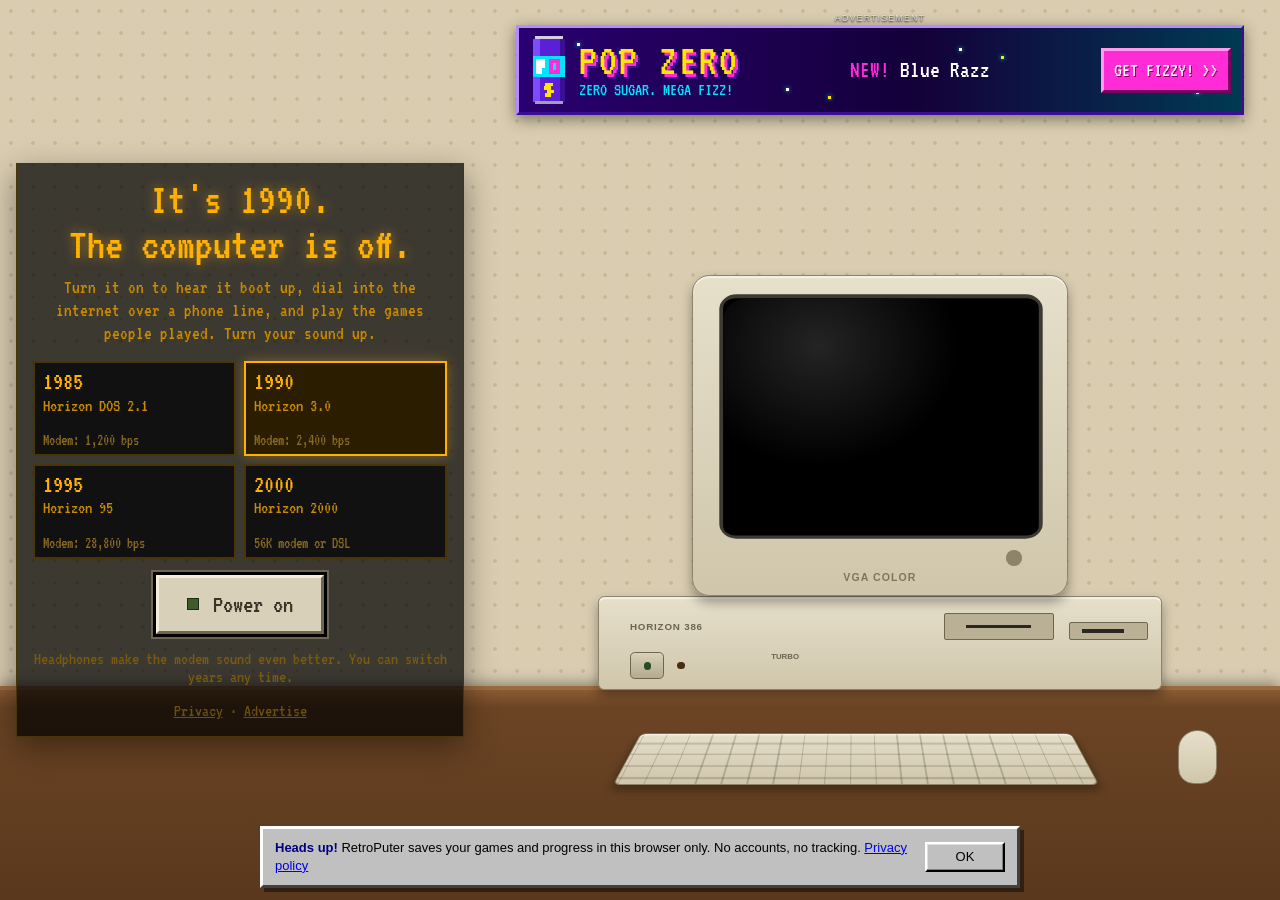
<file: index.html>
<!doctype html>
<html lang="en">
<head>
<meta charset="utf-8">
<meta name="viewport" content="width=device-width, initial-scale=1, viewport-fit=cover">
<title>Log On to 1990</title>
<meta name="description" content="Boot up a home computer from 1990, 1995 or 2000. Dial in, surf the early Web, and play the games people played. Switch years any time.">
<meta property="og:title" content="RetroPuter: Log On to 1990">
<meta property="og:description" content="Boot up a home computer from 1990, 1995 or 2000. Dial in, surf the early Web, and play the games people played. Switch years any time.">
<meta property="og:type" content="website">
<link rel="preconnect" href="https://fonts.googleapis.com">
<link rel="preconnect" href="https://fonts.gstatic.com" crossorigin>
<link href="https://fonts.googleapis.com/css2?family=VT323&display=swap" rel="stylesheet">
<link rel="stylesheet" href="css/retro.css">
</head>
<body>
<div id="room" aria-label="A computer on a desk"><div class="rm-wall"></div><div class="rm-desk"></div><div class="rm-rig"></div><div class="rm-ui"></div><aside class="rm-ad" aria-label="Advertisement" hidden><small>Advertisement</small><a class="rm-ad-box" href="advertise.html"></a></aside></div>
<div id="glare" aria-hidden="true"></div>
<div id="screen" class="crt">

  <section id="st-power" class="stage on" aria-label="Computer is off">
    <div class="power-box">
      <h1 id="pw-head">It's 1990.<br>The computer is off.</h1>
      <p id="pw-blurb"></p>
      <div class="eras" id="pw-eras" role="group" aria-label="Pick a year"></div>
      <button class="pwr" id="pwr"><span class="led"></span>Power on</button>
      <small>Headphones make the modem sound even better. You can switch years any time.</small>
      <small class="pw-links"><a href="privacy.html">Privacy</a> &middot; <a href="advertise.html">Advertise</a></small>
    </div>
  </section>

  <section id="st-sponsor" class="stage" aria-label="A message from our sponsor"><div class="sp-wrap"><small>A message from our sponsor</small><a class="sp-box" href="advertise.html"></a><div class="sp-foot"><div class="sp-bar sunken"><i></i></div><button class="btn sp-skip">Skip ad</button></div></div></section>
  <section id="st-bios" class="stage" aria-live="polite"><pre id="bios"></pre></section>

  <section id="st-splash" class="stage"></section>

  <section id="st-desk" class="stage">
    <div id="layer"></div>
    <div id="startmenu" class="raised" role="menu"><div class="side"></div><div class="items"></div></div>
    <div id="tasks" class="raised">
      <button class="btn off" id="offbtn"></button>
      <div class="ql" id="ql" hidden></div>
      <div id="tasklist"></div>
      <button class="btn twb" id="tw-task"></button>
      <div id="tray" class="sunken"><span class="neticon"></span><span id="clock"></span></div>
    </div>
    <div id="toast" role="status" aria-live="polite"></div>
    <canvas id="saver"></canvas>
  </section>

  <section id="st-bye" class="stage">
    <div><p class="quit" id="byeText"></p><button class="btn" id="relight" hidden>Turn it back on</button></div>
  </section>

  <button id="skip">Skip the startup</button>
  <button id="tw-float" title="Switch to another year"></button>
  <div id="tw-panel" class="raised" role="dialog" aria-label="Time machine"></div>
  <div id="crt-overlay"></div>
</div>

<script src="js/ads.js"></script>
<script src="js/buddybrain.js"></script>
<script src="js/buddywords.js"></script>
<script src="js/eras/1985.js"></script>
<script src="js/eras/1990.js"></script>
<script src="js/eras/1995.js"></script>
<script src="js/eras/2000.js"></script>
<script src="js/apps/calculator.js"></script>
<script src="js/apps/cards.js"></script>
<script src="js/apps/boardgames.js"></script>
<script src="js/apps/pinball.js"></script>
<script src="js/apps/gameshows.js"></script>
<script src="js/apps/trail.js"></script>
<script src="js/apps/globe.js"></script>
<script src="js/apps/edu.js"></script>
<script src="js/apps/skyblast.js"></script>
<script src="js/apps/tinytown.js"></script>
<script src="js/apps/kidszoo.js"></script>
<script src="js/apps/kidsjungle.js"></script>
<script src="js/apps/arcade.js"></script>
<script src="js/apps/puzzles.js"></script>
<script src="js/apps/accessories.js"></script>
<script src="js/apps/pagebuilder.js"></script>
<script src="js/apps/learning.js"></script>
<script src="js/apps/bbs.js"></script>
<script src="js/apps/adventure.js"></script>
<script src="js/apps/fusefrenzy.js"></script>
<script src="js/apps/basic.js"></script>
<script src="js/apps/banner.js"></script>
<script src="js/apps/mousetutor.js"></script>
<script src="js/apps/sloperider.js"></script>
<script src="js/apps/retropedia.js"></script>
<script src="js/apps/media.js"></script>
<script src="js/apps/gamesroom.js"></script>
<script src="js/apps/moviemaker.js"></script>
<script src="js/apps/blockfall.js"></script>
<script src="js/apps/mazemuncher.js"></script>
<script src="js/apps/movingday.js"></script>
<script src="js/apps/klondike.js"></script>
<script src="js/apps/mail.js"></script>
<script src="js/apps/photo.js"></script>
<script src="js/apps/sheet.js"></script>
<script src="js/apps/chess.js"></script>
<script src="js/apps/lobber.js"></script>
<script src="js/apps/crossing.js"></script>
<script src="js/apps/zapwall.js"></script>
<script src="js/apps/tilematch.js"></script>
<script src="js/apps/lighthouse.js"></script>
<script src="js/apps/kidart.js"></script>
<script src="js/web/web1990.js"></script>
<script src="js/web/web1995.js"></script>
<script src="js/web/web2000.js"></script>
<script src="js/engine.js"></script>
</body>
</html>
</file>
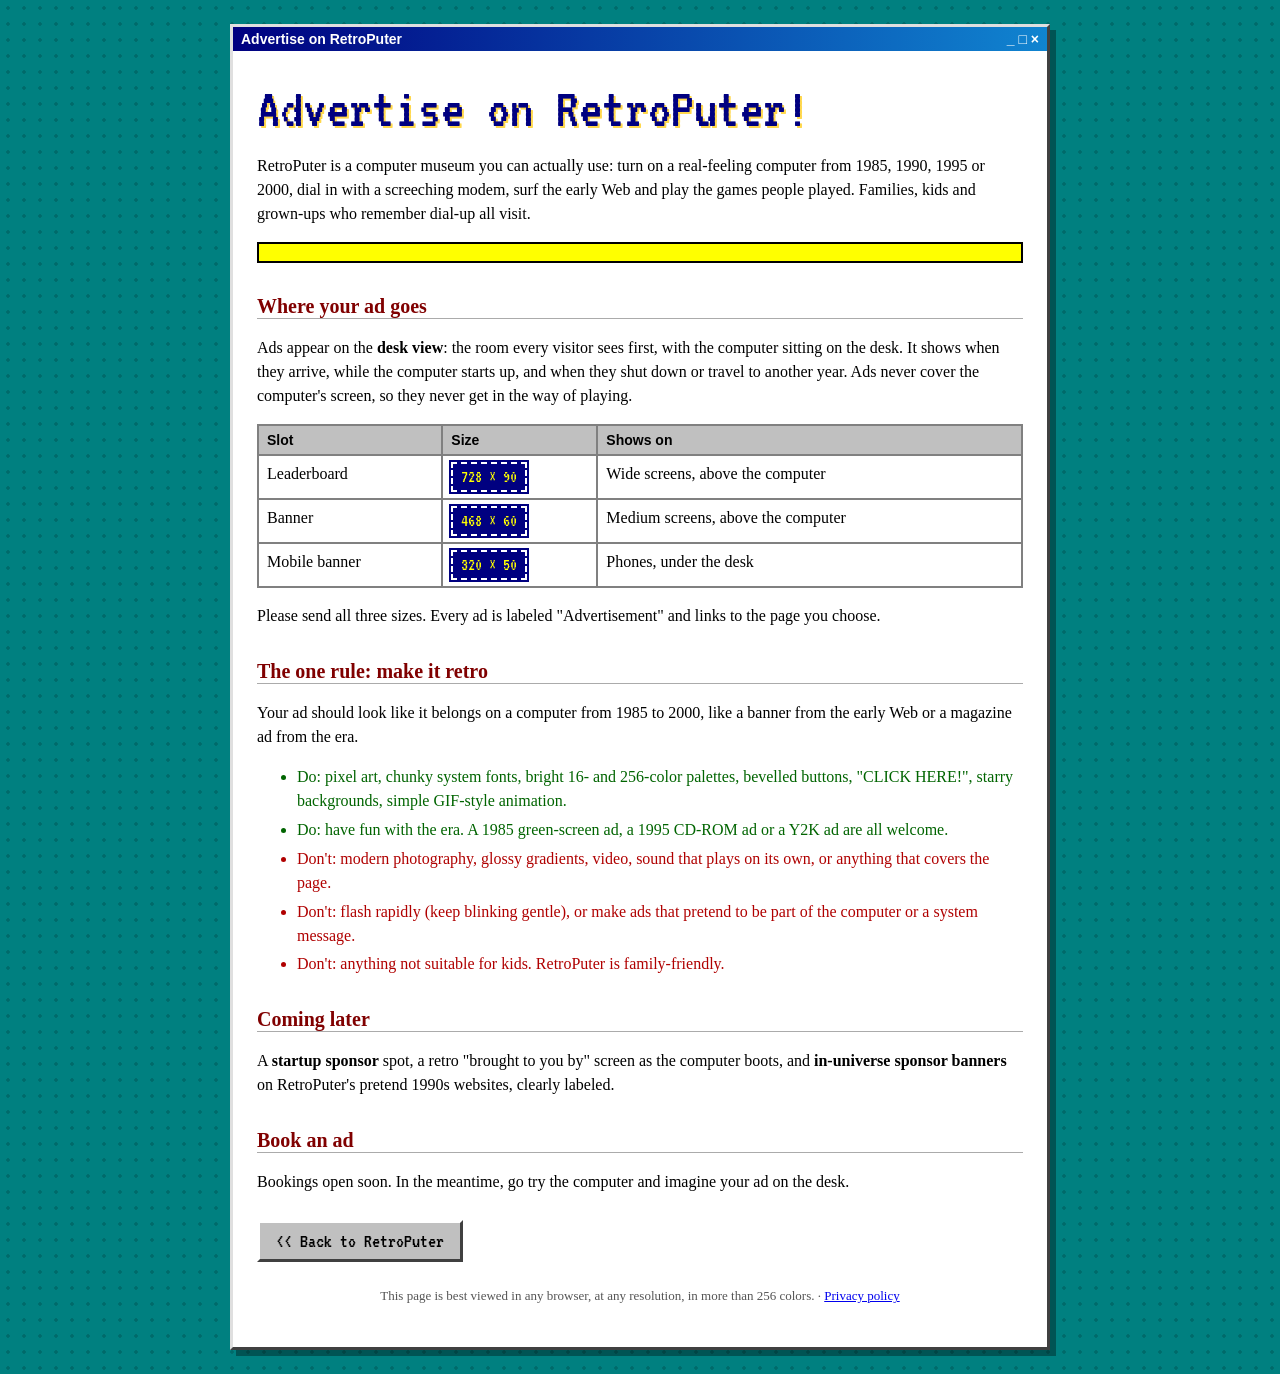
<file: advertise.html>
<!doctype html>
<html lang="en">
<head>
<meta charset="utf-8">
<meta name="viewport" content="width=device-width, initial-scale=1">
<title>Advertise on RetroPuter</title>
<meta name="description" content="Put a retro-style ad on the desk of RetroPuter, the computer museum you can use. Every ad on RetroPuter looks and feels like 1985 to 2000.">
<link rel="preconnect" href="https://fonts.googleapis.com">
<link rel="preconnect" href="https://fonts.gstatic.com" crossorigin>
<link href="https://fonts.googleapis.com/css2?family=VT323&display=swap" rel="stylesheet">
<style>
:root{--navy:#000080;--gray:#c0c0c0;--dos:"VT323","Courier New",monospace}
*{box-sizing:border-box}
body{margin:0;background:#008080 radial-gradient(#006a6a 1.5px,transparent 2px) 0 0/16px 16px;color:#000;font:16px/1.5 "Times New Roman",Times,serif}
.page{max-width:820px;margin:24px auto;background:#fff;border:3px solid;border-color:#dfdfdf #404040 #404040 #dfdfdf;box-shadow:6px 6px 0 rgba(0,0,0,.35)}
.bar{background:linear-gradient(90deg,var(--navy),#1084d0);color:#fff;font:700 14px Tahoma,Verdana,sans-serif;padding:4px 8px;display:flex;justify-content:space-between}
.body{padding:18px 24px 28px}
h1{font:400 clamp(2.4rem,7vw,3.6rem)/1 var(--dos);color:var(--navy);margin:.2em 0 .1em;text-shadow:2px 2px 0 #ffd84d}
h2{font:700 1.25rem Georgia,serif;color:#800000;margin:1.6em 0 .4em;border-bottom:2px groove #fff}
.mq{overflow:hidden;white-space:nowrap;background:#ff0;border:2px solid #000;font:700 15px Arial,sans-serif;margin:10px 0}
.mq span{display:inline-block;padding-left:100%;animation:mq 16s linear infinite}
@keyframes mq{to{transform:translateX(-100%)}}
table{border-collapse:collapse;width:100%;margin:8px 0}
th,td{border:2px solid #808080;padding:6px 8px;text-align:left;vertical-align:top}
th{background:var(--gray);font:700 14px Tahoma,Verdana,sans-serif}
.slot{display:inline-block;background:#000080;color:#ff0;font:18px var(--dos);border:2px dashed #fff;outline:2px solid #000080;padding:4px 8px}
ul li{margin:.3em 0}
.do{color:#006400}.dont{color:#b00000}
.cta{display:inline-block;margin-top:10px;background:var(--gray);color:#000;border:3px solid;border-color:#fff #404040 #404040 #fff;padding:8px 16px;font:20px var(--dos);text-decoration:none}
.cta:active{border-color:#404040 #fff #fff #404040}
.cta:focus-visible,a:focus-visible{outline:2px dashed #800000;outline-offset:3px}
a{color:#0000ee}a:visited{color:#551a8b}
.foot{font-size:13px;color:#555;text-align:center;margin-top:24px}
@media (prefers-reduced-motion: reduce){.mq span{animation:none;padding-left:0}}
</style>
</head>
<body>
<div class="page">
  <div class="bar"><span>Advertise on RetroPuter</span><span>_ □ ×</span></div>
  <div class="body">
    <h1>Advertise on RetroPuter!</h1>
    <p>RetroPuter is a computer museum you can actually use: turn on a real-feeling computer from 1985, 1990, 1995 or 2000, dial in with a screeching modem, surf the early Web and play the games people played. Families, kids and grown-ups who remember dial-up all visit.</p>
    <div class="mq"><span>*** ALL ADS ON RETROPUTER LOOK AND FEEL RETRO *** NO MODERN BANNERS *** THINK 1985 TO 2000 ***</span></div>

    <h2>Where your ad goes</h2>
    <p>Ads appear on the <b>desk view</b>: the room every visitor sees first, with the computer sitting on the desk. It shows when they arrive, while the computer starts up, and when they shut down or travel to another year. Ads never cover the computer's screen, so they never get in the way of playing.</p>
    <table>
      <tr><th>Slot</th><th>Size</th><th>Shows on</th></tr>
      <tr><td>Leaderboard</td><td><span class="slot">728 × 90</span></td><td>Wide screens, above the computer</td></tr>
      <tr><td>Banner</td><td><span class="slot">468 × 60</span></td><td>Medium screens, above the computer</td></tr>
      <tr><td>Mobile banner</td><td><span class="slot">320 × 50</span></td><td>Phones, under the desk</td></tr>
    </table>
    <p>Please send all three sizes. Every ad is labeled "Advertisement" and links to the page you choose.</p>

    <h2>The one rule: make it retro</h2>
    <p>Your ad should look like it belongs on a computer from 1985 to 2000, like a banner from the early Web or a magazine ad from the era.</p>
    <ul>
      <li class="do">Do: pixel art, chunky system fonts, bright 16- and 256-color palettes, bevelled buttons, "CLICK HERE!", starry backgrounds, simple GIF-style animation.</li>
      <li class="do">Do: have fun with the era. A 1985 green-screen ad, a 1995 CD-ROM ad or a Y2K ad are all welcome.</li>
      <li class="dont">Don't: modern photography, glossy gradients, video, sound that plays on its own, or anything that covers the page.</li>
      <li class="dont">Don't: flash rapidly (keep blinking gentle), or make ads that pretend to be part of the computer or a system message.</li>
      <li class="dont">Don't: anything not suitable for kids. RetroPuter is family-friendly.</li>
    </ul>

    <h2>Coming later</h2>
    <p>A <b>startup sponsor</b> spot, a retro "brought to you by" screen as the computer boots, and <b>in-universe sponsor banners</b> on RetroPuter's pretend 1990s websites, clearly labeled.</p>

    <h2>Book an ad</h2>
    <p>Bookings open soon. In the meantime, go try the computer and imagine your ad on the desk.</p>
    <a class="cta" href="index.html">&lt;&lt; Back to RetroPuter</a>
    <p class="foot">This page is best viewed in any browser, at any resolution, in more than 256 colors. &middot; <a href="privacy.html">Privacy policy</a></p>
  </div>
</div>
</body>
</html>
</file>
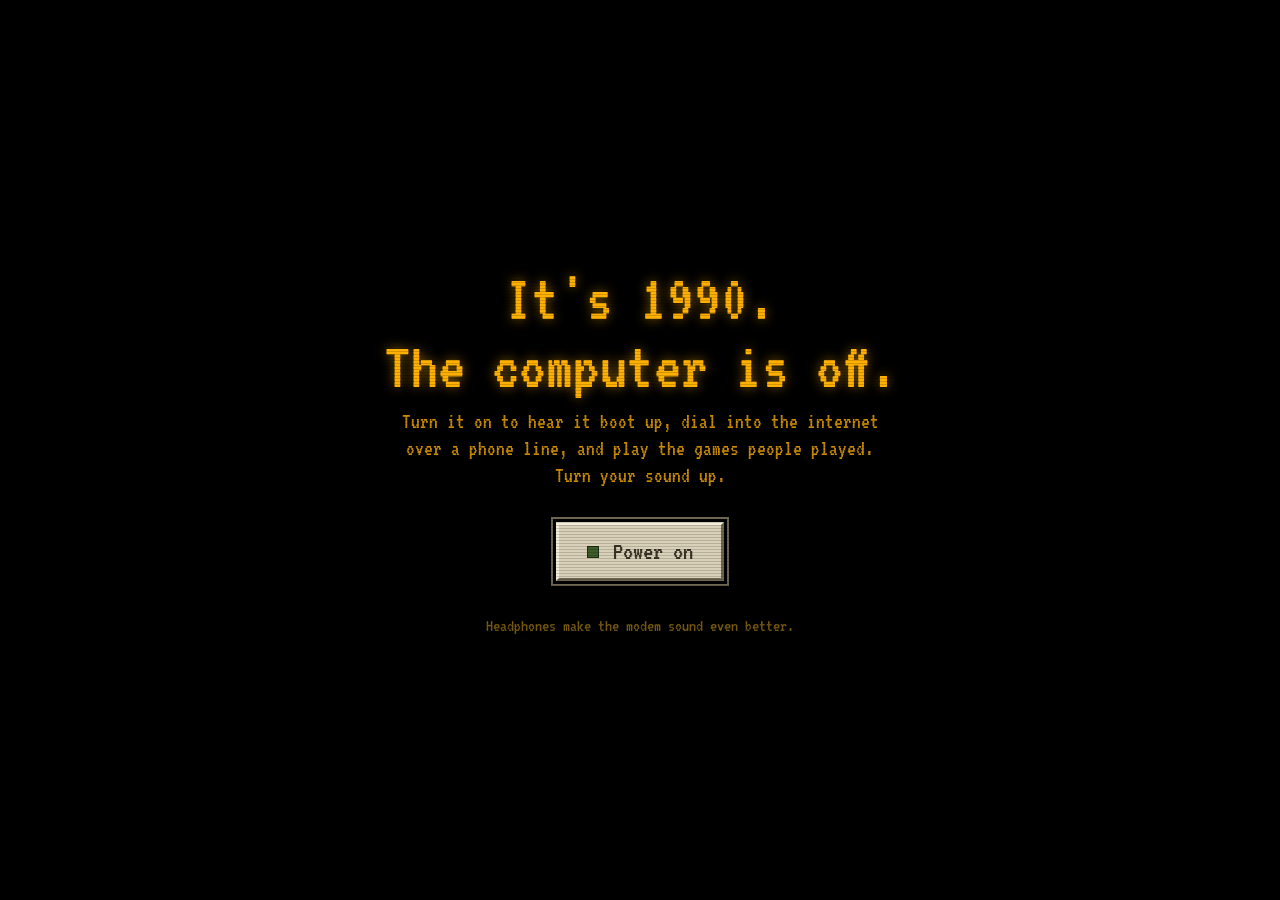
<file: index-10.html>
<!doctype html>
<html lang="en">
<head>
<meta charset="utf-8">
<meta name="viewport" content="width=device-width, initial-scale=1, viewport-fit=cover">
<title>Log On to 1990</title>
<link rel="preconnect" href="https://fonts.googleapis.com">
<link rel="preconnect" href="https://fonts.gstatic.com" crossorigin>
<link href="https://fonts.googleapis.com/css2?family=VT323&display=swap" rel="stylesheet">
<style>
:root{
  --page-bg:#000;
  --teal:#008080; --gray:#c0c0c0; --dk:#808080; --lt:#dfdfdf; --navy:#000080;
  --wall:#008080;
  --ui:"MS Sans Serif","Microsoft Sans Serif",Tahoma,Geneva,Verdana,sans-serif;
  --dos:"VT323","Courier New",Courier,monospace;
  box-sizing:border-box;
  padding-top:env(safe-area-inset-top,0px);
  padding-bottom:env(safe-area-inset-bottom,0px);
}
@media (prefers-color-scheme: dark){:root:not([data-theme="light"]){--page-bg:#000}}
:root[data-theme="dark"]{--page-bg:#000}
*,*::before,*::after{box-sizing:inherit}
html{height:100%;scroll-padding-top:env(safe-area-inset-top,0px)}
body{height:100%;margin:0;background:var(--page-bg);color:#000;font:13px/1.35 var(--ui);overflow:hidden;-webkit-tap-highlight-color:transparent}
body.wait, body.wait *{cursor:wait !important}
button{font:inherit;color:inherit}
#screen{position:relative;width:100%;height:100%;overflow:hidden;background:#000}
.stage{position:absolute;inset:0;display:none}
.stage.on{display:block}

/* CRT */
#crt-overlay{position:absolute;inset:0;pointer-events:none;z-index:9999;display:none;
  background:
    repeating-linear-gradient(to bottom, rgba(0,0,0,.16) 0, rgba(0,0,0,.16) 1px, transparent 1px, transparent 3px),
    radial-gradient(ellipse at center, transparent 58%, rgba(0,0,0,.45) 100%);
  animation:flicker 5s infinite steps(1)}
#screen.crt #crt-overlay{display:block}
@keyframes flicker{0%,100%{opacity:1}47%{opacity:.93}48%{opacity:1}}
#screen.poweron .stage.on{animation:poweron .55s ease-out}
@keyframes poweron{0%{transform:scale(1,.004);filter:brightness(6)}45%{transform:scale(1,.004);filter:brightness(6)}100%{transform:scale(1,1);filter:brightness(1)}}
#screen.poweroff .stage.on{animation:poweroff .45s ease-in forwards}
@keyframes poweroff{0%{transform:scale(1,1)}60%{transform:scale(1,.004);filter:brightness(5)}100%{transform:scale(0,.004);filter:brightness(5)}}

/* bevels */
.raised{background:var(--gray);border:2px solid;border-color:#fff #000 #000 #fff;box-shadow:inset -1px -1px var(--dk),inset 1px 1px var(--lt)}
.sunken{border:2px solid;border-color:var(--dk) #fff #fff var(--dk);box-shadow:inset 1px 1px #000,inset -1px -1px var(--lt)}
.btn{background:var(--gray);border:2px solid;border-color:#fff #000 #000 #fff;box-shadow:inset -1px -1px var(--dk),inset 1px 1px var(--lt);padding:4px 14px;min-width:76px;cursor:pointer}
.btn:active,.btn.down{border-color:#000 #fff #fff #000;box-shadow:inset 1px 1px var(--dk);padding:5px 13px 3px 15px}
.btn:disabled{color:var(--dk);text-shadow:1px 1px #fff;cursor:default}
.btn:focus-visible,.icon:focus-visible,.mi:focus-visible,.task:focus-visible{outline:1px dotted #000;outline-offset:-5px}
input[type=text],input[type=password],textarea,select{font:inherit;background:#fff;border:2px solid;border-color:var(--dk) #fff #fff var(--dk);box-shadow:inset 1px 1px #000;padding:2px 4px;border-radius:0}

/* power screen */
#st-power{background:#000;color:#ffb000;display:none;place-items:center;text-align:center;padding:24px}
#st-power.on{display:grid}
.power-box{max-width:34rem}
.power-box h1{font:400 clamp(2.4rem,7vw,4.2rem)/1 var(--dos);margin:0 0 .6rem;text-shadow:0 0 12px rgba(255,176,0,.55)}
.power-box p{font:1.35rem/1.25 var(--dos);color:#c98a00;margin:0 auto 2rem;max-width:30rem}
.pwr{display:inline-flex;align-items:center;gap:14px;background:#d8d0b8;color:#3a3326;border:3px solid;border-color:#f3edda #6e6650 #6e6650 #f3edda;padding:14px 28px;font:1.6rem var(--dos);cursor:pointer;box-shadow:0 0 0 3px #000,0 0 0 5px #6e6650}
.pwr:active{border-color:#6e6650 #f3edda #f3edda #6e6650}
.pwr:focus-visible{outline:2px dashed #ffb000;outline-offset:8px}
.pwr .led{width:12px;height:12px;background:#3d5c2a;border:1px solid #1d2c14}
.pwr:hover .led{background:#63d23b;box-shadow:0 0 8px #63d23b}
.power-box small{display:block;margin-top:2.2rem;font:1.1rem var(--dos);color:#7a5a10}

/* bios / dos */
#st-bios{background:#000;color:#aaa;padding:18px 20px;overflow:hidden}
#bios{margin:0;font:clamp(1.1rem,2.6vw,1.45rem)/1.15 var(--dos);white-space:pre-wrap}
#bios .w{color:#fff}
#bios .cur{display:inline-block;width:.6em;height:1em;background:#aaa;vertical-align:-2px;animation:blink 1s steps(1) infinite}
@keyframes blink{50%{opacity:0}}

/* splash */
#st-splash{background:#fff;display:none;place-items:center}
#st-splash.on{display:grid}
.splash{text-align:center;padding:20px}
.splash svg{width:min(240px,60vw);height:auto;image-rendering:pixelated}
.splash .name{font:italic 700 clamp(2.6rem,9vw,4.4rem)/1 Georgia,"Times New Roman",serif;color:var(--navy);letter-spacing:-1px;margin:.3rem 0 0}
.splash .ver{font:700 1rem var(--ui);color:#800000;margin:.4rem 0 1.4rem}
.splash .copy{font-size:12px;color:#444}

/* desktop */
#st-desk{background:var(--wall)}
#st-desk.weave{background-color:#008080;background-image:linear-gradient(45deg,#006a6a 25%,transparent 25%,transparent 75%,#006a6a 75%),linear-gradient(45deg,#006a6a 25%,transparent 25%,transparent 75%,#006a6a 75%);background-size:8px 8px;background-position:0 0,4px 4px}
#layer{position:absolute;inset:0 0 34px 0;overflow:hidden}
#tasks{position:absolute;left:0;right:0;bottom:0;height:34px;display:flex;align-items:center;gap:4px;padding:2px 4px;z-index:5000;border-width:2px 0 0;border-style:solid;border-color:#fff;box-shadow:none}
#tasks .off{min-width:0;padding:3px 8px;font-weight:700;display:flex;gap:6px;align-items:center}
#tasks .off svg{width:16px;height:16px}
#tasklist{flex:1;display:flex;gap:3px;overflow-x:auto;min-width:0}
.task{flex:0 1 150px;min-width:44px;text-align:left;white-space:nowrap;overflow:hidden;text-overflow:ellipsis;padding:3px 6px;display:flex;align-items:center;gap:5px}
.task svg{width:16px;height:16px;flex:none}
.task span{overflow:hidden;text-overflow:ellipsis}
.task.active{font-weight:700;border-color:#000 #fff #fff #000;box-shadow:inset 1px 1px var(--dk);background:repeating-conic-gradient(#c0c0c0 0 25%,#fff 0 50%) 0 0/2px 2px}
#clock{padding:3px 10px;white-space:nowrap}

/* windows */
.win{position:absolute;display:flex;flex-direction:column;background:var(--gray);border:2px solid;border-color:var(--lt) #000 #000 var(--lt);box-shadow:inset -1px -1px var(--dk),inset 1px 1px #fff;padding:3px;min-width:180px;min-height:90px}
.win.min{display:none}
.tb{display:flex;align-items:center;gap:3px;background:var(--dk);color:var(--lt);padding:2px 2px 2px 3px;font-weight:700;user-select:none;-webkit-user-select:none;touch-action:none;flex:none}
.win.active .tb{background:linear-gradient(90deg,var(--navy),#1084d0);color:#fff}
.tb .ico svg{width:16px;height:16px;display:block}
.tb .t{flex:1;white-space:nowrap;overflow:hidden;text-overflow:ellipsis;padding-left:2px}
.tbb{width:20px;height:18px;padding:0;background:var(--gray);color:#000;border:2px solid;border-color:#fff #000 #000 #fff;box-shadow:inset -1px -1px var(--dk);font:700 11px/1 var(--ui);display:grid;place-items:center;cursor:pointer;flex:none}
.tbb:active{border-color:#000 #fff #fff #000}
.tbb.x{margin-left:2px}
.menubar{display:flex;flex-wrap:wrap;gap:0;padding:1px 0 2px;flex:none}
.mi{background:none;border:0;padding:2px 8px;cursor:pointer}
.mi:hover,.mi.open{background:var(--navy);color:#fff}
.win .body{flex:1;min-height:0;overflow:auto;position:relative;margin-top:2px}
.grip{position:absolute;right:1px;bottom:1px;width:14px;height:14px;cursor:nwse-resize;touch-action:none;background:linear-gradient(135deg,transparent 45%,var(--dk) 45%,var(--dk) 52%,#fff 52%,#fff 60%,transparent 60%,transparent 68%,var(--dk) 68%,var(--dk) 75%,#fff 75%,#fff 83%,transparent 83%)}
.menu{position:absolute;z-index:8000;min-width:170px;padding:2px;display:flex;flex-direction:column}
.menu button{background:none;border:0;text-align:left;padding:4px 22px;cursor:pointer;white-space:nowrap}
.menu button:hover,.menu button:focus-visible{background:var(--navy);color:#fff;outline:none}
.menu button:disabled{color:var(--dk);background:none}
.menu hr{border:0;border-top:1px solid var(--dk);border-bottom:1px solid #fff;margin:3px 2px;width:auto}

/* program manager */
.pm{background:#fff;height:100%;padding:12px 8px;display:grid;grid-template-columns:repeat(auto-fill,minmax(86px,1fr));align-content:start;gap:14px 4px}
.icon{background:none;border:0;display:flex;flex-direction:column;align-items:center;gap:4px;padding:4px 2px;cursor:pointer;text-align:center}
.icon svg{width:34px;height:34px;image-rendering:pixelated}
.icon span{padding:1px 3px;font-size:12px;line-height:1.2}
.icon.sel span{background:var(--navy);color:#fff}

/* dialogs */
.dlg{padding:14px 16px 12px;display:flex;flex-direction:column;gap:14px}
.dlg .row{display:flex;gap:14px;align-items:flex-start}
.dlg .row svg{width:32px;height:32px;flex:none}
.dlg .msg{white-space:pre-line;line-height:1.45}
.dlg .btns{display:flex;justify-content:center;gap:8px;flex-wrap:wrap}

/* dial-up */
.dial{padding:12px;display:flex;flex-direction:column;gap:10px}
.dial .art{display:flex;align-items:center;justify-content:center;gap:10px;background:#fff;padding:10px}
.dial .art svg{width:48px;height:48px}
.dial .dots{display:flex;gap:6px}
.dial .dots i{width:8px;height:8px;background:var(--dk);display:block}
.dial.busy .dots i{animation:dot 1s infinite steps(1)}
.dial.busy .dots i:nth-child(2){animation-delay:.25s}.dial.busy .dots i:nth-child(3){animation-delay:.5s}.dial.busy .dots i:nth-child(4){animation-delay:.75s}
.dial.live .dots i{background:#00a000}
@keyframes dot{0%{background:#000}50%{background:var(--dk)}}
.dial .grid{display:grid;grid-template-columns:auto 1fr;gap:6px 10px;align-items:center}
.dial .grid input,.dial .grid select{width:100%}
.dial .status{min-height:2.8em;padding:6px 8px;background:#fff}
.dial .btns{display:flex;gap:8px;justify-content:flex-end;flex-wrap:wrap}

/* browser */
.nv{display:flex;flex-direction:column;height:100%}
.nv .bar{display:flex;gap:4px;align-items:center;padding:2px 0 4px;flex-wrap:wrap}
.nv .bar .btn{min-width:0;padding:3px 9px}
.nv .loc{display:flex;gap:6px;align-items:center;padding-bottom:4px}
.nv .loc input{flex:1;min-width:0;font-family:"Courier New",monospace;font-size:12px}
.nv .throb{width:34px;height:34px;flex:none;margin-left:auto;background:#000;display:grid;place-items:center;border:2px solid;border-color:var(--dk) #fff #fff var(--dk)}
.nv .throb svg{width:26px;height:26px}
.nv.loading .throb .spin{animation:spin 1.2s linear infinite;transform-origin:13px 13px}
@keyframes spin{to{transform:rotate(360deg)}}
.nv .page{flex:1;min-height:0;overflow:auto;background:#c0c0c0}
.nv .status{display:flex;gap:6px;align-items:center;padding-top:3px;font-size:12px}
.nv .status .txt{flex:1;padding:1px 4px;white-space:nowrap;overflow:hidden;text-overflow:ellipsis}
.nv .status .pb{width:110px;height:16px;padding:1px;flex:none}
.pb .fill{height:100%;background:repeating-linear-gradient(90deg,var(--navy) 0 8px,transparent 8px 10px);width:0}

/* web pages (old-school) */
.web{font:16px/1.35 "Times New Roman",Times,serif;padding:10px 14px 30px;color:#000;min-height:100%}
.web h1{font-size:2em;margin:.3em 0}
.web h2{font-size:1.4em;margin:.8em 0 .3em}
.web a{color:#0000ee;text-decoration:underline;cursor:pointer}
.web a.v{color:#551a8b}
.web hr{border:0;border-top:2px groove #fff;margin:1em 0}
.web .img{max-width:100%;height:auto;display:block}
.web .img.loading{animation:reveal 3s steps(12) forwards}
@keyframes reveal{from{clip-path:inset(0 0 100% 0)}to{clip-path:inset(0 0 0 0)}}
.web .blk{display:none}.web .blk.on{display:block}
.web .blinky{animation:blink 1s steps(1) infinite}
.web .counter{display:inline-block;background:#000;color:#0f0;font:20px var(--dos);padding:0 6px;letter-spacing:3px;border:2px inset #888}
.web .mq{overflow:hidden;white-space:nowrap;background:#ff0;border:2px solid #000}
.web .mq span{display:inline-block;padding-left:100%;animation:mq 14s linear infinite}
@keyframes mq{to{transform:translateX(-100%)}}
.web table{border-collapse:separate}
.web td{vertical-align:top}
.kev{background:radial-gradient(#fff 1px,transparent 1.5px) 0 0/37px 41px,radial-gradient(#aaf 1px,transparent 1.5px) 17px 23px/53px 47px,#000;color:#fff;font-family:"Comic Sans MS","Comic Neue","Chalkboard SE",cursive}
.kev a{color:#0ff}.kev a.v{color:#f0f}
.kev h1{text-align:center;font-size:2.2em;background:linear-gradient(90deg,red,orange,yellow,lime,cyan,#66f,magenta);-webkit-background-clip:text;background-clip:text;color:transparent}
.kev .center{text-align:center}
.kev .flame{height:10px;background:repeating-linear-gradient(90deg,#f00 0 6px,#f80 6px 12px,#ff0 12px 18px)}
.gb-entry{border:2px ridge #888;padding:6px 10px;margin:8px 0;background:#ffffcc}
.gb-entry b{color:#800000}
.gb-form{display:grid;gap:6px;max-width:26rem;background:#ddd;padding:10px;border:2px outset #fff}
.gb-form input,.gb-form textarea{font:14px "Times New Roman",serif}
.news{background:#fff}
.news .mast{background:var(--navy);color:#fff;padding:8px 12px;font:700 28px Georgia,serif}
.news td{padding:6px 10px}
.dir td{padding:4px 18px 4px 0}

/* notepad */
.np{display:flex;flex-direction:column;height:100%}
.np textarea{flex:1;width:100%;resize:none;font:14px/1.35 "Courier New",Courier,monospace;border-radius:0}

/* mines */
.mines{padding:6px;display:inline-flex;flex-direction:column;gap:6px;border:3px solid;border-color:#fff var(--dk) var(--dk) #fff}
.mhead{display:flex;justify-content:space-between;align-items:center;padding:4px 5px;border:2px solid;border-color:var(--dk) #fff #fff var(--dk)}
.mled{background:#000;color:#f00;font:26px/1 var(--dos);padding:0 3px;min-width:44px;text-align:right;letter-spacing:1px}
.face{width:30px;height:30px;padding:0;display:grid;place-items:center;background:var(--gray);border:2px solid;border-color:#fff var(--dk) var(--dk) #fff;cursor:pointer}
.face:active{border-color:var(--dk) #fff #fff var(--dk)}
.face svg{width:22px;height:22px}
.mgrid{display:grid;border:3px solid;border-color:var(--dk) #fff #fff var(--dk);user-select:none;-webkit-user-select:none;touch-action:manipulation}
.mc{width:24px;height:24px;padding:0;background:var(--gray);border:3px solid;border-color:#fff var(--dk) var(--dk) #fff;font:700 15px/1 var(--ui);display:grid;place-items:center;cursor:pointer}
.mc.open{border:1px solid var(--dk);border-width:0 1px 1px 0;cursor:default}
.mc.boom{background:#f00}
.mc svg{width:16px;height:16px}
.n1{color:#0000ff}.n2{color:#008000}.n3{color:#ff0000}.n4{color:#000080}.n5{color:#800000}.n6{color:#008080}.n7{color:#000}.n8{color:#808080}
.fm{display:flex;gap:6px;align-items:center;font-size:12px}

/* worm */
.worm{padding:8px;display:flex;flex-direction:column;gap:8px;align-items:center}
.worm canvas{width:100%;max-width:480px;image-rendering:pixelated;background:#0000a8;border:2px solid;border-color:var(--dk) #fff #fff var(--dk);touch-action:none}
.worm .hud{display:flex;gap:10px;align-items:center;width:100%;max-width:480px;justify-content:space-between}
.pad{display:grid;grid-template-columns:repeat(3,44px);grid-template-rows:repeat(2,36px);gap:3px}
.pad .btn{min-width:0;padding:0}
.pad [data-d=up]{grid-column:2}
.pad [data-d=left]{grid-column:1;grid-row:2}.pad [data-d=down]{grid-column:2;grid-row:2}.pad [data-d=right]{grid-column:3;grid-row:2}

/* paint */
.paint{display:flex;flex-direction:column;height:100%;gap:4px}
.paint .main{flex:1;min-height:0;display:flex;gap:4px}
.paint .tools{display:grid;grid-template-columns:repeat(2,30px);gap:2px;align-content:start}
.paint .tools .btn{min-width:0;padding:0;width:30px;height:30px;display:grid;place-items:center}
.paint .tools svg{width:18px;height:18px}
.paint .well{flex:1;min-width:0;overflow:auto;background:var(--dk);padding:4px}
.paint canvas{background:#fff;display:block;max-width:100%;touch-action:none;cursor:crosshair}
.paint .pal{display:flex;gap:6px;align-items:center}
.paint .cur{width:30px;height:30px;border:2px solid;border-color:var(--dk) #fff #fff var(--dk)}
.paint .sw{display:grid;grid-template-columns:repeat(8,18px);gap:1px}
.paint .sw button{width:18px;height:16px;padding:0;border:1px solid;border-color:var(--dk) #fff #fff var(--dk);cursor:pointer}

/* settings */
.cp{padding:12px;display:flex;flex-direction:column;gap:12px}
.cp fieldset{border:2px groove #fff;padding:8px 10px;display:flex;flex-direction:column;gap:8px}
.cp legend{padding:0 4px}
.cp .sws{display:flex;gap:6px;flex-wrap:wrap}
.cp .sws button{width:54px;height:36px;border:2px solid;border-color:#fff #000 #000 #fff;cursor:pointer;padding:0}
.cp .sws button[aria-pressed=true]{outline:2px solid #000;outline-offset:2px}

/* download */
.dl{padding:12px;display:flex;flex-direction:column;gap:10px}
.dl .fly{display:flex;align-items:center;justify-content:space-between;height:44px;position:relative;padding:0 6px}
.dl .fly svg.f{width:34px;height:34px}
.dl .fly .paper{position:absolute;left:44px;top:8px;width:14px;height:18px;background:#fff;border:1px solid #000;animation:fly 1.3s linear infinite}
@keyframes fly{0%{transform:translate(0,4px)}50%{transform:translate(calc(var(--span,160px)/2),-6px)}100%{transform:translate(var(--span,160px),4px)}}
.dl .pb{height:20px;padding:2px}
.dl .btns{display:flex;gap:8px;justify-content:flex-end;flex-wrap:wrap}

/* screensaver */
#saver{position:absolute;inset:0;width:100%;height:100%;z-index:9000;display:none;background:#000;cursor:none}

/* shutdown */
#st-bye{background:#000;color:#ff8c00;display:none;place-items:center;text-align:center;padding:20px}
#st-bye.on{display:grid}
#st-bye .quit{font:clamp(1.6rem,5vw,2.6rem)/1.2 var(--dos)}
#st-bye .btn{margin-top:2rem;color:#000}
#st-bye.shutting{background:var(--wall);color:#fff}

#skip{position:absolute;right:12px;bottom:12px;z-index:9500;display:none;background:none;border:1px solid #555;color:#888;font:1rem var(--dos);padding:4px 10px;cursor:pointer}
#skip.on{display:block}
#skip:focus-visible{outline:1px dashed #aaa}

@media (prefers-reduced-motion: reduce){
  #crt-overlay{animation:none}
  .web .mq span{animation:none;padding-left:0}
  #screen.poweron .stage.on,#screen.poweroff .stage.on{animation-duration:.01s}
}
</style>
</head>
<body>
<div id="screen" class="crt">

  <section id="st-power" class="stage on" aria-label="Computer is off">
    <div class="power-box">
      <h1>It's 1990.<br>The computer is off.</h1>
      <p>Turn it on to hear it boot up, dial into the internet over a phone line, and play the games people played. Turn your sound up.</p>
      <button class="pwr" id="pwr"><span class="led"></span>Power on</button>
      <small>Headphones make the modem sound even better.</small>
    </div>
  </section>

  <section id="st-bios" class="stage" aria-live="polite"><pre id="bios"></pre></section>

  <section id="st-splash" class="stage">
    <div class="splash">
      <svg viewBox="0 0 48 30" shape-rendering="crispEdges" aria-hidden="true">
        <rect x="14" y="4" width="20" height="2" fill="#ff5500"/><rect x="11" y="6" width="26" height="2" fill="#ff7700"/>
        <rect x="9" y="8" width="30" height="2" fill="#ff9900"/><rect x="8" y="10" width="32" height="2" fill="#ffbb00"/>
        <rect x="7" y="12" width="34" height="2" fill="#ffdd00"/><rect x="6" y="14" width="36" height="2" fill="#ffee55"/>
        <rect x="0" y="17" width="48" height="2" fill="#000080"/><rect x="4" y="21" width="40" height="2" fill="#000080"/>
        <rect x="10" y="25" width="28" height="2" fill="#000080"/><rect x="18" y="28" width="12" height="2" fill="#000080"/>
      </svg>
      <p class="name">Horizon</p>
      <p class="ver">Version 3.0</p>
      <p class="copy">Copyright © 1985–1990 Horizon Software Corp. All rights reserved.</p>
    </div>
  </section>

  <section id="st-desk" class="stage">
    <div id="layer"></div>
    <div id="tasks" class="raised">
      <button class="btn off" id="offbtn" title="Shut down the computer"></button>
      <div id="tasklist"></div>
      <div id="clock" class="sunken"></div>
    </div>
    <canvas id="saver"></canvas>
  </section>

  <section id="st-bye" class="stage">
    <div><p class="quit" id="byeText"></p><button class="btn" id="relight" hidden>Turn it back on</button></div>
  </section>

  <button id="skip">Skip the startup</button>
  <div id="crt-overlay"></div>
</div>

<script>
(() => {
'use strict';
const $ = (s, r = document) => r.querySelector(s);
const $$ = (s, r = document) => Array.from(r.querySelectorAll(s));
const sleep = ms => new Promise(r => setTimeout(r, ms));
const esc = s => String(s).replace(/[&<>"']/g, c => ({'&':'&amp;','<':'&lt;','>':'&gt;','"':'&quot;',"'":'&#39;'}[c]));

/* ---------- storage ---------- */
const store = {
  get(k, d) { try { const v = localStorage.getItem('r1990:' + k); return v == null ? d : JSON.parse(v); } catch (e) { return d; } },
  set(k, v) { try { localStorage.setItem('r1990:' + k, JSON.stringify(v)); } catch (e) {} }
};
const settings = Object.assign({ crt: true, vol: 0.6, wall: 'teal', saver: true, bps: 14400 }, store.get('settings', {}));
const saveSettings = () => store.set('settings', settings);

/* ---------- audio ---------- */
let ac = null, master = null, noiseBuf = null;
function audio() {
  if (!ac) {
    const C = window.AudioContext || window.webkitAudioContext;
    if (!C) return null;
    ac = new C();
    master = ac.createGain(); master.gain.value = settings.vol; master.connect(ac.destination);
    noiseBuf = ac.createBuffer(1, ac.sampleRate * 2, ac.sampleRate);
    const d = noiseBuf.getChannelData(0);
    for (let i = 0; i < d.length; i++) d[i] = Math.random() * 2 - 1;
  }
  if (ac.state === 'suspended') ac.resume();
  return ac;
}
function env(g, t, dur, v, o) {
  g.gain.setValueAtTime(0.0001, t);
  if (o.decay) {
    g.gain.linearRampToValueAtTime(v, t + 0.004);
    g.gain.exponentialRampToValueAtTime(0.0001, t + dur);
  } else {
    const a = o.attack || 0.004, r = o.release || 0.02;
    g.gain.linearRampToValueAtTime(v, t + a);
    g.gain.setValueAtTime(v, t + Math.max(dur - r, a + 0.001));
    g.gain.linearRampToValueAtTime(0.0001, t + dur);
  }
}
function tone(f, dur, o = {}) {
  const a = audio(); if (!a) return;
  const t = a.currentTime + (o.at || 0);
  const osc = a.createOscillator(); osc.type = o.type || 'square';
  osc.frequency.setValueAtTime(f, t);
  if (o.to) osc.frequency.exponentialRampToValueAtTime(o.to, t + dur);
  const g = a.createGain(); env(g, t, dur, o.vol ?? 0.1, o);
  osc.connect(g); g.connect(o.dest || master);
  osc.start(t); osc.stop(t + dur + 0.05);
  return osc;
}
function noise(dur, o = {}) {
  const a = audio(); if (!a) return;
  const t = a.currentTime + (o.at || 0);
  const src = a.createBufferSource(); src.buffer = noiseBuf; src.loop = true;
  const f = a.createBiquadFilter(); f.type = o.ft || 'bandpass'; f.frequency.value = o.f || 2000; f.Q.value = o.q || 1;
  const g = a.createGain(); env(g, t, dur, o.vol ?? 0.2, o);
  src.connect(f); f.connect(g); g.connect(o.dest || master);
  src.start(t, Math.random()); src.stop(t + dur + 0.05);
}
const midi = n => 440 * Math.pow(2, (n - 69) / 12);
const sfx = {
  click() { noise(0.014, { ft: 'highpass', f: 2600, vol: 0.18, decay: 1 }); },
  key() { noise(0.02, { ft: 'bandpass', f: 1400, q: 1.5, vol: 0.3, decay: 1 }); },
  beep() { tone(880, 0.16, { vol: 0.07 }); },
  seek(n = 6) { for (let i = 0; i < n; i++) noise(0.016, { at: i * 0.055 + Math.random() * 0.05, f: 1100 + Math.random() * 2200, q: 2.5, vol: 0.32, decay: 1 }); },
  floppy() {
    for (let i = 0; i < 10; i++) tone(i % 2 ? 95 : 72, 0.05, { at: i * 0.085, vol: 0.06 });
    for (let i = 0; i < 16; i++) noise(0.025, { at: 0.95 + i * 0.05, f: 500, q: 3, vol: 0.35, decay: 1 });
    for (let i = 0; i < 6; i++) tone(i % 2 ? 110 : 80, 0.06, { at: 1.9 + i * 0.1, vol: 0.05 });
  },
  chime() {
    const notes = [[60, 0], [67, 0.14], [64, 0.28], [72, 0.46], [71, 0.78], [76, 1.0]];
    notes.forEach(([n, at]) => {
      tone(midi(n), 2.6, { at, type: 'triangle', vol: 0.09, decay: 1 });
      tone(midi(n - 12), 2.2, { at, type: 'sine', vol: 0.05, decay: 1 });
      tone(midi(n), 2.0, { at: at + 0.2, type: 'sine', vol: 0.025, decay: 1 });
    });
  },
  bye() {
    [[76, 0], [71, 0.22], [67, 0.44], [64, 0.66], [60, 0.9]].forEach(([n, at]) => {
      tone(midi(n), 1.8, { at, type: 'triangle', vol: 0.09, decay: 1 });
      tone(midi(n - 12), 1.6, { at, type: 'sine', vol: 0.04, decay: 1 });
    });
  },
  ding() { tone(1318.5, 0.7, { type: 'triangle', vol: 0.12, decay: 1 }); tone(1975.5, 0.5, { type: 'sine', vol: 0.05, decay: 1, at: 0.01 }); },
  tada() {
    [72, 76, 79].forEach((n, i) => tone(midi(n), 0.12, { at: i * 0.09, type: 'triangle', vol: 0.1 }));
    [72, 76, 79, 84].forEach(n => tone(midi(n), 1.2, { at: 0.3, type: 'triangle', vol: 0.07, decay: 1 }));
  },
  boom() { noise(1.3, { ft: 'lowpass', f: 900, q: 0.7, vol: 0.7, decay: 1 }); tone(110, 0.7, { to: 30, type: 'sawtooth', vol: 0.18, decay: 1 }); },
  blip(f = 660) { tone(f, 0.05, { vol: 0.06 }); },
  crash() { [440, 330, 247, 165].forEach((f, i) => tone(f, 0.16, { at: i * 0.16, vol: 0.07 })); }
};

/* ---------- modem ---------- */
const DTMF = { '1':[697,1209],'2':[697,1336],'3':[697,1477],'4':[770,1209],'5':[770,1336],'6':[770,1477],'7':[852,1209],'8':[852,1336],'9':[852,1477],'*':[941,1209],'0':[941,1336],'#':[941,1477] };
function dual(f1, f2, dur, at, dest, vol) { tone(f1, dur, { at, dest, vol, type: 'sine' }); tone(f2, dur, { at, dest, vol, type: 'sine' }); }
function fsk(at, dur, pair, dest, vol) {
  const a = audio(); const t0 = a.currentTime + at;
  const osc = a.createOscillator(); osc.type = 'sine';
  for (let t = 0; t < dur; t += 1 / 300) osc.frequency.setValueAtTime(pair[Math.random() < 0.5 ? 0 : 1], t0 + t);
  const g = a.createGain(); env(g, t0, dur, vol, {});
  osc.connect(g); g.connect(dest); osc.start(t0); osc.stop(t0 + dur + 0.05);
}
function modemCall(number, onStatus) {
  const a = audio();
  const bus = a ? a.createGain() : null;
  if (bus) bus.connect(master);
  const timers = [];
  let resolve;
  const done = new Promise(r => (resolve = r));
  const at = (s, fn) => timers.push(setTimeout(fn, s * 1000));
  let t = 0;
  if (a) {
    noise(0.04, { dest: bus, f: 700, vol: 0.4, decay: 1 });
    t = 0.3; dual(350, 440, 1.3, t, bus, 0.06);
  }
  at(0, () => onStatus('Picking up the phone line…'));
  t = 1.8;
  at(t, () => onStatus('Dialing ' + number + '…'));
  for (const ch of number) { if (DTMF[ch]) { if (a) dual(DTMF[ch][0], DTMF[ch][1], 0.09, t, bus, 0.08); t += 0.15; } }
  t += 0.5;
  at(t, () => onStatus('Ringing…'));
  if (a) dual(440, 480, 1.2, t, bus, 0.035);
  t += 1.9;
  at(t, () => onStatus('The other computer answered.'));
  if (a) tone(2100, 2.1, { at: t, type: 'sine', vol: 0.08, dest: bus });
  t += 2.2;
  at(t, () => onStatus('Negotiating protocols…'));
  if (a) { fsk(t, 1.1, [980, 1180], bus, 0.06); fsk(t + 0.05, 1.0, [1650, 1850], bus, 0.045); }
  t += 1.15;
  if (a) for (let i = 0; i < 3; i++) { tone(1200, 0.24, { at: t + i * 0.3, type: 'sine', vol: 0.07, dest: bus }); tone(2400, 0.24, { at: t + i * 0.3, type: 'sine', vol: 0.045, dest: bus }); }
  t += 1.0;
  if (a) for (let i = 0; i < 12; i++) tone(350 + i * 260, 0.08, { at: t + i * 0.055, type: 'sine', vol: 0.05, dest: bus });
  t += 0.75;
  at(t, () => onStatus('Training modems (that hissing is them talking)…'));
  if (a) { noise(1.9, { at: t, dest: bus, f: 1800, q: 0.55, vol: 0.4 }); tone(1800, 1.9, { at: t, type: 'sine', vol: 0.025, dest: bus }); }
  t += 2.0;
  if (a) noise(1.5, { at: t, dest: bus, ft: 'highpass', f: 900, q: 0.3, vol: 0.3 });
  t += 1.6;
  at(t, () => onStatus('Verifying user name and password…'));
  t += 1.7;
  at(t, () => resolve(true));
  return { done, cancel() { timers.forEach(clearTimeout); if (bus) { try { bus.disconnect(); } catch (e) {} } resolve(false); } };
}
const net = { connected: false, since: 0, dropped: false, dropTimer: null };

/* ---------- icons ---------- */
const svg = (inner, vb = '0 0 32 32') => `<svg viewBox="${vb}" shape-rendering="crispEdges" aria-hidden="true">${inner}</svg>`;
const ICONS = {
  dial: svg('<rect x="3" y="17" width="26" height="10" fill="#c0c0c0" stroke="#000"/><rect x="4" y="18" width="24" height="1" fill="#fff"/><rect x="6" y="22" width="3" height="2" fill="#0c0"/><rect x="11" y="22" width="3" height="2" fill="#f00"/><rect x="16" y="22" width="3" height="2" fill="#ff0"/><rect x="21" y="21" width="5" height="4" fill="#808080"/><path d="M6 13 Q16 3 26 13 L26 16 L21 16 L21 13 Q16 10 11 13 L11 16 L6 16 Z" fill="#000"/>'),
  web: svg('<circle cx="16" cy="16" r="13" fill="#0050c8" stroke="#000"/><path d="M8 9h7v4h-3v5H8zM18 7h5v3h3v6h-4v-3h-4zM14 20h6v6h-4v-2h-2zM24 19h3l-2 5h-1z" fill="#1ca01c"/><ellipse cx="16" cy="16" rx="6" ry="13" fill="none" stroke="#9cf" stroke-width=".8"/><line x1="3" y1="16" x2="29" y2="16" stroke="#9cf" stroke-width=".8"/>'),
  mines: svg('<g stroke="#000" stroke-width="2"><line x1="16" y1="3" x2="16" y2="29"/><line x1="3" y1="16" x2="29" y2="16"/><line x1="7" y1="7" x2="25" y2="25"/><line x1="25" y1="7" x2="7" y2="25"/></g><circle cx="16" cy="16" r="9" fill="#000"/><rect x="11" y="11" width="4" height="4" fill="#fff"/>'),
  worm: svg('<rect x="0" y="0" width="32" height="32" fill="#0000a8"/><rect x="2" y="2" width="28" height="28" fill="none" stroke="#a80000" stroke-width="2"/><path d="M6 24h4v-4h4v-4h4v-4h4v-4h4v4h-4v4h-4v4h-4v4h-4v4H6z" fill="#fcfc54"/><rect x="22" y="8" width="2" height="2" fill="#000"/><text x="8" y="14" font-size="8" fill="#fff" font-family="monospace">5</text>'),
  paint: svg('<path d="M4 18 C4 8 26 6 28 16 C29 22 22 20 20 24 C18 29 4 28 4 18Z" fill="#e8c890" stroke="#000"/><circle cx="10" cy="14" r="2.5" fill="#f00"/><circle cx="16" cy="11" r="2.5" fill="#00f"/><circle cx="22" cy="12" r="2.5" fill="#ff0"/><circle cx="9" cy="21" r="2.5" fill="#0a0"/><rect x="18" y="2" width="3" height="16" transform="rotate(30 19 10)" fill="#800000"/><rect x="24" y="15" width="3" height="4" transform="rotate(30 25 17)" fill="#000"/>'),
  note: svg('<rect x="6" y="4" width="20" height="25" fill="#fff" stroke="#000"/><g fill="#008">' + [10,14,18,22].map(y => `<rect x="9" y="${y}" width="14" height="1"/>`).join('') + '</g><g fill="#808080">' + [8,12,16,20,24].map(x => `<rect x="${x}" y="2" width="2" height="4"/>`).join('') + '</g>'),
  cp: svg('<rect x="4" y="5" width="24" height="22" fill="#c0c0c0" stroke="#000"/><rect x="5" y="6" width="22" height="1" fill="#fff"/><g fill="#000"><rect x="9" y="9" width="1" height="15"/><rect x="16" y="9" width="1" height="15"/><rect x="23" y="9" width="1" height="15"/></g><g fill="#000080"><rect x="7" y="18" width="5" height="3"/><rect x="14" y="11" width="5" height="3"/><rect x="21" y="15" width="5" height="3"/></g>'),
  dl: svg('<rect x="4" y="10" width="24" height="17" fill="#ffd84d" stroke="#000"/><rect x="4" y="7" width="10" height="4" fill="#ffd84d" stroke="#000"/><path d="M13 12h6v6h4l-7 7-7-7h4z" fill="#008000" stroke="#000"/>'),
  info: svg('<circle cx="16" cy="16" r="13" fill="#fff" stroke="#000" stroke-width="2"/><rect x="14" y="13" width="4" height="11" fill="#00f"/><rect x="14" y="7" width="4" height="4" fill="#00f"/>'),
  warn: svg('<path d="M16 3 L30 28 L2 28 Z" fill="#ff0" stroke="#000" stroke-width="2"/><rect x="14" y="11" width="4" height="10" fill="#000"/><rect x="14" y="23" width="4" height="3" fill="#000"/>'),
  stop: svg('<circle cx="16" cy="16" r="13" fill="#f00" stroke="#800000" stroke-width="2"/><path d="M10 10 L22 22 M22 10 L10 22" stroke="#fff" stroke-width="4"/>'),
  power: svg('<path d="M10 7 A11 11 0 1 0 22 7" fill="none" stroke="#800000" stroke-width="4"/><rect x="14" y="2" width="4" height="13" fill="#800000"/>'),
  pm: svg('<rect x="3" y="5" width="26" height="22" fill="#fff" stroke="#000"/><rect x="3" y="5" width="26" height="5" fill="#000080"/><rect x="7" y="14" width="5" height="5" fill="#008080"/><rect x="14" y="14" width="5" height="5" fill="#800000"/><rect x="21" y="14" width="5" height="5" fill="#808000"/>')
};

/* ---------- stages ---------- */
const screen = $('#screen');
function show(id) { $$('.stage').forEach(s => s.classList.toggle('on', s.id === id)); }
screen.classList.toggle('crt', !!settings.crt);
function applyWall() {
  const desk = $('#st-desk');
  const walls = { teal: '#008080', midnight: '#000060', forest: '#205020', plum: '#502050', weave: '#008080' };
  desk.style.setProperty('--wall', walls[settings.wall] || '#008080');
  document.documentElement.style.setProperty('--wall', walls[settings.wall] || '#008080');
  desk.classList.toggle('weave', settings.wall === 'weave');
}
applyWall();

/* ---------- window manager ---------- */
const layer = $('#layer');
const wins = {};
let zTop = 10, cascade = 0;
function focusWin(W) {
  Object.values(wins).forEach(o => o.el.classList.toggle('active', o === W));
  if (W) { W.el.style.zIndex = ++zTop; W.el.classList.remove('min'); W.minimized = false; }
  renderTasks();
}
function activeWin() { return Object.values(wins).find(o => o.el.classList.contains('active') && !o.minimized); }
function maximize(W, on) {
  W.max = on;
  if (on) {
    W.prev = { left: W.el.style.left, top: W.el.style.top, width: W.el.style.width, height: W.el.style.height };
    Object.assign(W.el.style, { left: '0px', top: '0px', width: '100%', height: '100%' });
  } else if (W.prev) Object.assign(W.el.style, W.prev);
  W.el.querySelector('[data-a=max]').textContent = on ? '❐' : '□';
  W.onResize && W.onResize();
}
function closeWin(W) {
  if (W.onClose && W.onClose() === false) return;
  W.el.remove(); delete wins[W.id];
  const rest = Object.values(wins).filter(o => !o.minimized).sort((a, b) => b.el.style.zIndex - a.el.style.zIndex);
  focusWin(rest[0] || null);
}
function openWin(o) {
  if (wins[o.id]) { focusWin(wins[o.id]); return wins[o.id]; }
  sfx.seek(4);
  document.body.classList.add('wait'); setTimeout(() => document.body.classList.remove('wait'), 450);
  const el = document.createElement('div');
  el.className = 'win';
  el.setAttribute('role', 'dialog'); el.setAttribute('aria-label', o.title);
  el.innerHTML = `<div class="tb"><span class="ico">${ICONS[o.icon] || ''}</span><span class="t"></span>${o.noMin ? '' : '<button class="tbb" data-a="min" aria-label="Minimize">_</button>'}${o.fixed ? '' : '<button class="tbb" data-a="max" aria-label="Maximize">□</button>'}<button class="tbb x" data-a="close" aria-label="Close">×</button></div><div class="body"></div>${o.fixed ? '' : '<div class="grip" aria-hidden="true"></div>'}`;
  el.querySelector('.t').textContent = o.title;
  layer.appendChild(el);
  const W = { id: o.id, el, title: o.title, icon: o.icon, body: el.querySelector('.body'), modal: !!o.modal };
  const L = layer.getBoundingClientRect();
  const narrow = L.width < 640;
  const w = Math.min(o.w || 420, L.width - 8), h = Math.min(o.h || 300, L.height - 8);
  let left, top;
  if (o.center) { left = (L.width - w) / 2; top = Math.max(4, (L.height - h) / 2.4); }
  else if (o.id === 'pm') { left = 16; top = 16; }
  else {
    const base = L.width >= w + 500 ? 500 : 30;
    left = Math.min(base + cascade * 26, Math.max(4, L.width - w - 4)); top = Math.min(20 + cascade * 24, Math.max(4, L.height - h - 4)); cascade = (cascade + 1) % 7;
  }
  if (narrow) left = Math.max(4, (L.width - w) / 2);
  Object.assign(el.style, { left: left + 'px', top: top + 'px', width: w + 'px', height: o.autoH ? 'auto' : h + 'px' });
  if (narrow && !o.fixed && !o.center) setTimeout(() => maximize(W, true), 0);
  // drag
  const tb = el.querySelector('.tb');
  tb.addEventListener('pointerdown', e => {
    if (e.target.closest('button') || W.max) return;
    const sx = e.clientX, sy = e.clientY, ol = el.offsetLeft, ot = el.offsetTop;
    tb.setPointerCapture(e.pointerId);
    const mv = ev => {
      const Lr = layer.getBoundingClientRect();
      el.style.left = Math.min(Math.max(ol + ev.clientX - sx, -el.offsetWidth + 60), Lr.width - 60) + 'px';
      el.style.top = Math.min(Math.max(ot + ev.clientY - sy, 0), Lr.height - 24) + 'px';
    };
    const up = () => { tb.removeEventListener('pointermove', mv); tb.removeEventListener('pointerup', up); tb.removeEventListener('pointercancel', up); };
    tb.addEventListener('pointermove', mv); tb.addEventListener('pointerup', up); tb.addEventListener('pointercancel', up);
  });
  if (!o.fixed) tb.addEventListener('dblclick', e => { if (!e.target.closest('button')) maximize(W, !W.max); });
  const grip = el.querySelector('.grip');
  if (grip) grip.addEventListener('pointerdown', e => {
    e.stopPropagation(); if (W.max) return;
    const sx = e.clientX, sy = e.clientY, ow = el.offsetWidth, oh = el.offsetHeight;
    grip.setPointerCapture(e.pointerId);
    const mv = ev => { el.style.width = Math.max(200, ow + ev.clientX - sx) + 'px'; el.style.height = Math.max(120, oh + ev.clientY - sy) + 'px'; W.onResize && W.onResize(); };
    const up = () => { grip.removeEventListener('pointermove', mv); grip.removeEventListener('pointerup', up); };
    grip.addEventListener('pointermove', mv); grip.addEventListener('pointerup', up);
  });
  el.querySelectorAll('.tbb').forEach(b => b.addEventListener('click', () => {
    const a = b.dataset.a;
    if (a === 'close') closeWin(W);
    else if (a === 'max') maximize(W, !W.max);
    else if (a === 'min') { W.minimized = true; el.classList.add('min'); el.classList.remove('active'); W.onMin && W.onMin(); renderTasks(); }
  }));
  el.addEventListener('pointerdown', () => { if (activeWin() !== W) focusWin(W); }, true);
  wins[o.id] = W;
  o.build && o.build(W);
  focusWin(W);
  return W;
}
function renderTasks() {
  const list = $('#tasklist'); list.innerHTML = '';
  Object.values(wins).forEach(W => {
    if (W.modal) return;
    const b = document.createElement('button');
    b.className = 'btn task' + (W.el.classList.contains('active') && !W.minimized ? ' active' : '');
    b.innerHTML = (ICONS[W.icon] || '') + '<span></span>';
    b.querySelector('span').textContent = W.title;
    b.title = W.title;
    b.onclick = () => {
      if (W.el.classList.contains('active') && !W.minimized) { W.minimized = true; W.el.classList.add('min'); W.el.classList.remove('active'); W.onMin && W.onMin(); renderTasks(); }
      else focusWin(W);
    };
    list.appendChild(b);
  });
}
function setTitle(W, t) { W.title = t; W.el.querySelector('.t').textContent = t; renderTasks(); }

/* menus */
let openMenuEl = null;
function closeMenu() { if (openMenuEl) { openMenuEl.remove(); openMenuEl = null; $$('.mi.open').forEach(m => m.classList.remove('open')); } }
document.addEventListener('pointerdown', e => { if (openMenuEl && !e.target.closest('.menu') && !e.target.closest('.mi')) closeMenu(); });
function menubar(W, spec) {
  const bar = document.createElement('div'); bar.className = 'menubar';
  spec.forEach(m => {
    const b = document.createElement('button'); b.className = 'mi';
    b.innerHTML = `<u>${m.label[0]}</u>${m.label.slice(1)}`;
    b.onclick = e => {
      e.stopPropagation();
      const was = b.classList.contains('open'); closeMenu(); if (was) return;
      b.classList.add('open');
      const items = typeof m.items === 'function' ? m.items() : m.items;
      const menu = document.createElement('div'); menu.className = 'menu raised'; menu.setAttribute('role', 'menu');
      items.forEach(it => {
        if (it === '-') { menu.appendChild(document.createElement('hr')); return; }
        const ib = document.createElement('button'); ib.textContent = it.label; ib.setAttribute('role', 'menuitem');
        if (it.disabled) ib.disabled = true;
        ib.onclick = () => { closeMenu(); it.fn(); };
        menu.appendChild(ib);
      });
      const r = b.getBoundingClientRect(), S = screen.getBoundingClientRect();
      menu.style.left = Math.min(r.left - S.left, S.width - 190) + 'px';
      menu.style.top = (r.bottom - S.top) + 'px';
      screen.appendChild(menu); openMenuEl = menu;
      const first = menu.querySelector('button:not(:disabled)'); first && first.focus();
    };
    bar.appendChild(b);
  });
  W.el.insertBefore(bar, W.body);
}

/* message box */
let msgN = 0;
function msgBox(title, text, buttons = ['OK'], icon = 'info') {
  return new Promise(res => {
    const id = 'msg' + (++msgN);
    if (icon === 'stop' || icon === 'warn') sfx.ding(); else sfx.beep();
    openWin({ id, title, icon: null, w: 380, center: true, fixed: true, noMin: true, autoH: true, modal: true, build(W) {
      W.body.innerHTML = `<div class="dlg"><div class="row">${ICONS[icon]}<div class="msg"></div></div><div class="btns"></div></div>`;
      W.body.querySelector('.msg').textContent = text;
      const bx = W.body.querySelector('.btns');
      let answered = false;
      buttons.forEach((lab, i) => {
        const b = document.createElement('button'); b.className = 'btn'; b.textContent = lab;
        b.onclick = () => { answered = true; closeWin(W); res(lab); };
        bx.appendChild(b); if (i === 0) setTimeout(() => b.focus(), 30);
      });
      W.onClose = () => { if (!answered) res(null); };
      W.el.style.zIndex = 7000;
    }});
  });
}

/* ---------- keyboard + click sounds ---------- */
document.addEventListener('keydown', e => {
  if (e.key === 'Escape') closeMenu();
  if (!$('#st-desk').classList.contains('on')) return;
  const W = activeWin();
  if (W && W.onKey) W.onKey(e);
});
$('#st-desk').addEventListener('pointerdown', () => sfx.click());

/* ---------- apps ---------- */
const APPS = [
  { id: 'dial', label: 'Dial-Up Connection', icon: 'dial', open: openDial },
  { id: 'nv', label: 'NetVoyager', icon: 'web', open: () => openBrowser() },
  { id: 'readme', label: 'Read Me First', icon: 'note', open: () => openNotepad('README.TXT') },
  { id: 'mines', label: 'Mines', icon: 'mines', open: openMines },
  { id: 'worm', label: 'Worm', icon: 'worm', open: openWorm },
  { id: 'paint', label: 'Paintbox', icon: 'paint', open: openPaint },
  { id: 'np', label: 'Notepad', icon: 'note', open: () => openNotepad('MYNOTES.TXT') },
  { id: 'cp', label: 'Control Panel', icon: 'cp', open: openSettings }
];

function openProgman() {
  openWin({ id: 'pm', title: 'Program Manager', icon: 'pm', w: 470, h: 290, build(W) {
    menubar(W, [
      { label: 'File', items: [
        ...APPS.slice(0, 3).map(a => ({ label: 'Open ' + a.label, fn: a.open })), '-',
        { label: 'Shut Down…', fn: askShutdown }
      ]},
      { label: 'Options', items: [{ label: 'Control Panel', fn: openSettings }, { label: settings.crt ? 'Turn off CRT glow' : 'Turn on CRT glow', fn: () => { settings.crt = !settings.crt; screen.classList.toggle('crt', settings.crt); saveSettings(); } }] },
      { label: 'Help', items: [{ label: 'Read Me First', fn: () => openNotepad('README.TXT') }, { label: 'About Horizon', fn: () => msgBox('About Horizon', 'Horizon Version 3.0\nA 1990 desktop, rebuilt for the web.\n\nMemory: 4,096 KB\nProcessor: 386DX, 33 MHz\nDisk: 80 MB\n\nYour phone is roughly a thousand times faster.') }] }
    ]);
    W.body.innerHTML = '<div class="pm" role="list"></div>';
    const grid = W.body.firstChild;
    APPS.forEach(a => {
      const b = document.createElement('button'); b.className = 'icon'; b.setAttribute('role', 'listitem');
      b.innerHTML = ICONS[a.icon] + '<span></span>'; b.querySelector('span').textContent = a.label;
      let lastType = 'mouse';
      b.addEventListener('pointerdown', e => { lastType = e.pointerType; $$('.icon.sel', grid).forEach(x => x.classList.remove('sel')); b.classList.add('sel'); });
      b.addEventListener('click', () => { if (lastType !== 'mouse') a.open(); });
      b.addEventListener('dblclick', () => a.open());
      b.addEventListener('keydown', e => { if (e.key === 'Enter') { e.preventDefault(); a.open(); } });
      grid.appendChild(b);
    });
    W.onClose = () => { askShutdown(); return false; };
  }});
}

/* --- notepad --- */
const FILES = {
  'README.TXT':
`WELCOME TO 1990
===============

You're sitting at a home computer from around 1990. Double-click a picture in Program Manager to open it. (Mouse users double-click. Touchscreens didn't exist yet, but here you can tap.)

HOW BIG IS THIS COMPUTER?
- Memory: 4 MB. A new phone has about 2,000 times more.
- Hard drive: 80 MB. That's about 20 songs today.
- A floppy disk held 1.44 MB. You saved your homework on one and carried it to school.

HOW DID PEOPLE GET ONLINE?
- The computer used a MODEM to call another computer over the family's home phone line.
- That screeching sound is two modems figuring out how fast they can talk to each other.
- While you were online, nobody else could use the phone. If someone picked up to make a call, you got kicked off.
- Pages loaded a line at a time. Pictures appeared slowly from top to bottom.
- One song (about 3 MB) took around 30 minutes to download at 14,400 bits per second.

A LITTLE HONESTY
In 1990 the World Wide Web had only just been invented. Most families got online through services and bulletin boards, and web browsers showed up a few years later. This computer cheats a little and lets you try both at once.

THINGS TO TRY
1. Open Dial-Up Connection and press Connect.
2. When it connects, explore NetVoyager.
3. Sign the guestbook on Kevin's home page.
4. Try downloading something. Watch the clock.
5. Beat Mines. Get a big score in Worm.
6. Leave the computer alone for a minute...`,
  'JOKES.TXT':
`JOKES.TXT  (downloaded from Shareware Shack)
-------------------------------------------

Q: Why did the computer go to the doctor?
A: It had a virus.

Q: What's a computer's favorite snack?
A: Microchips.

Q: Why was the modem so tired?
A: It spent all night handshaking.

Q: How do you know a floppy disk is scared?
A: It's always backing up.

That's all. It took 2 KB, which is why there are only four.`
};
function openNotepad(name) {
  const custom = name === 'MYNOTES.TXT';
  openWin({ id: 'np:' + name, title: 'Notepad - ' + name, icon: 'note', w: 520, h: 400, build(W) {
    menubar(W, [
      { label: 'File', items: () => [
        { label: 'Open README.TXT', fn: () => openNotepad('README.TXT') },
        { label: 'Open JOKES.TXT', fn: () => openNotepad('JOKES.TXT'), disabled: !store.get('gotJokes', false) },
        { label: 'Open MYNOTES.TXT', fn: () => openNotepad('MYNOTES.TXT') }, '-',
        { label: 'Save', fn: save, disabled: !custom },
        { label: 'Exit', fn: () => closeWin(W) }
      ]},
      { label: 'Edit', items: [{ label: 'Insert time/date', fn: () => { ta.setRangeText(new Date().toLocaleTimeString([], { hour: 'numeric', minute: '2-digit' }) + ' ' + (new Date().getMonth() + 1) + '/' + new Date().getDate() + '/90', ta.selectionStart, ta.selectionEnd, 'end'); ta.focus(); } }] }
    ]);
    W.body.innerHTML = '<div class="np"><textarea spellcheck="false" aria-label="Text"></textarea></div>';
    const ta = W.body.querySelector('textarea');
    ta.value = custom ? store.get('mynotes', 'Type anything here. Choose File, then Save, and it will still be here next time.\n\n') : FILES[name];
    function save() { store.set('mynotes', ta.value); sfx.seek(6); msgBox('Notepad', 'MYNOTES.TXT has been saved to drive C:.'); }
    ta.addEventListener('keydown', e => { if (e.key.length === 1 || e.key === 'Enter' || e.key === 'Backspace') sfx.key(); if ((e.ctrlKey || e.metaKey) && e.key === 's' && custom) { e.preventDefault(); save(); } });
  }});
}

/* --- dial-up --- */
let dialW = null, call = null;
function openDial(autoConnect) {
  dialW = openWin({ id: 'dial', title: 'Dial-Up Connection', icon: 'dial', w: 380, fixed: true, autoH: true, build(W) {
    W.body.innerHTML = `<div class="dial">
      <div class="art sunken">${ICONS.dial}<div class="dots"><i></i><i></i><i></i><i></i></div>${ICONS.web}</div>
      <div class="grid">
        <label for="du-user">User name:</label><input id="du-user" type="text" value="${esc(store.get('user', 'kidsurfer'))}" autocomplete="off">
        <label for="du-pass">Password:</label><input id="du-pass" type="password" value="hunter22">
        <label for="du-phone">Phone:</label><input id="du-phone" type="text" value="555-0142" inputmode="tel">
        <label for="du-bps">Modem speed:</label><select id="du-bps"><option value="2400">2,400 bps (1985 modem)</option><option value="14400">14,400 bps (1990s, fast!)</option><option value="28800">28,800 bps (top of the line)</option></select>
      </div>
      <div class="status sunken" role="status">Not connected. Press Connect to dial PrairieNet Online.</div>
      <div class="btns"><button class="btn" data-b="go">Connect</button><button class="btn" data-b="x">Close</button></div>
    </div>`;
    const box = W.body.firstChild, status = box.querySelector('.status'), go = box.querySelector('[data-b=go]');
    const sel = box.querySelector('#du-bps'); sel.value = String(settings.bps);
    sel.onchange = () => { settings.bps = +sel.value; saveSettings(); };
    box.querySelector('#du-user').onchange = e => store.set('user', e.target.value.slice(0, 20));
    function refresh() {
      box.classList.toggle('live', net.connected);
      go.textContent = net.connected ? 'Disconnect' : (call ? 'Cancel' : 'Connect');
      if (net.connected) status.textContent = `Connected to PrairieNet Online at ${Number(settings.bps).toLocaleString()} bps. The phone line is now busy.`;
    }
    W.refresh = refresh;
    go.onclick = async () => {
      if (net.connected) { hangUp(); status.textContent = 'Disconnected. The phone line is free again.'; refresh(); return; }
      if (call) { call.cancel(); call = null; box.classList.remove('busy'); status.textContent = 'Call cancelled.'; refresh(); return; }
      box.classList.add('busy');
      call = modemCall(box.querySelector('#du-phone').value.replace(/[^0-9*#]/g, '') || '5550142', s => status.textContent = s);
      refresh();
      const ok = await call.done; call = null; box.classList.remove('busy');
      if (!ok) return;
      net.connected = true; net.since = Date.now();
      scheduleDrop();
      refresh();
      sfx.tada();
      setTimeout(() => { const b = openBrowser(); b && b.nav && b.nav(SITES.home); }, 900);
    };
    box.querySelector('[data-b=x]').onclick = () => closeWin(W);
    W.onClose = () => { dialW = null; };
    refresh();
    if (autoConnect === true && !net.connected) setTimeout(() => go.click(), 300);
  }});
  return dialW;
}
function hangUp() {
  net.connected = false; clearTimeout(net.dropTimer);
  noise(0.05, { f: 700, vol: 0.4, decay: 1 });
  dialW && dialW.refresh && dialW.refresh();
  Object.values(wins).forEach(W => W.onNet && W.onNet());
}
function scheduleDrop() {
  clearTimeout(net.dropTimer);
  if (net.dropped) return;
  net.dropTimer = setTimeout(async () => {
    if (!net.connected || !wins.nv) return;
    net.dropped = true;
    noise(0.8, { f: 1800, q: 0.5, vol: 0.4 }); dual(350, 440, 1.2, 0.8, master, 0.05);
    hangUp();
    const r = await msgBox('Connection Lost', 'Someone in your house picked up the phone to make a call, and it knocked you offline.\n\nThis happened ALL the time.', ['Dial Again', 'OK'], 'warn');
    if (r === 'Dial Again') openDial(true);
  }, 150000);
}

/* --- browser --- */
const SITES = {
  home: 'http://www.prairienet.com/',
  finder: 'http://www.webfinder.com/',
  kevin: 'http://members.prairienet.com/~kevin/',
  guest: 'http://members.prairienet.com/~kevin/guestbook.html',
  news: 'http://www.dailybyte.com/',
  shack: 'http://www.shareware-shack.com/'
};
const visited = new Set();
const A = (url, text) => `<a href="#" data-go="${url}"${visited.has(url) ? ' class="v"' : ''}>${text}</a>`;
const NEWGIF = `<svg class="blinky" width="34" height="16" viewBox="0 0 34 16" style="vertical-align:middle"><rect width="34" height="16" fill="#f00"/><text x="17" y="12" fill="#ff0" font-size="11" font-weight="700" text-anchor="middle" font-family="Arial">NEW!</text></svg>`;
const CONSTRUCTION = `<svg class="img" data-kb="6" width="220" height="64" viewBox="0 0 110 32" shape-rendering="crispEdges"><rect width="110" height="32" fill="#ffd400"/><g fill="#000">${Array.from({ length: 16 }, (_, i) => `<polygon points="${i * 8 - 8},0 ${i * 8 - 4},0 ${i * 8 - 12},6 ${i * 8 - 16},6"/><polygon points="${i * 8 - 8},26 ${i * 8 - 4},26 ${i * 8 - 12},32 ${i * 8 - 16},32"/>`).join('')}</g><text x="55" y="15" font-size="7.5" font-weight="700" text-anchor="middle" font-family="Arial">UNDER</text><text x="55" y="23" font-size="7.5" font-weight="700" text-anchor="middle" font-family="Arial">CONSTRUCTION</text><g fill="#000"><circle cx="12" cy="12" r="2"/><rect x="11" y="14" width="2" height="6"/><rect x="13" y="15" width="6" height="1"/><rect x="18" y="12" width="1" height="10"/><rect x="16" y="21" width="5" height="2"/></g></svg>`;
const BANNER = `<svg class="img" data-kb="12" width="560" height="120" viewBox="0 0 140 30" shape-rendering="crispEdges" preserveAspectRatio="xMidYMid meet" style="width:100%;max-width:560px"><rect width="140" height="8" fill="#4060e0"/><rect y="8" width="140" height="6" fill="#6a88f0"/><rect y="14" width="140" height="4" fill="#9fb4ff"/><rect x="104" y="6" width="10" height="2" fill="#ffd700"/><rect x="102" y="8" width="14" height="6" fill="#ffd700"/><rect x="104" y="14" width="10" height="2" fill="#ffd700"/><rect y="18" width="140" height="12" fill="#c8a040"/><g fill="#a07820">${Array.from({ length: 35 }, (_, i) => `<rect x="${i * 4}" y="${19 + (i % 3)}" width="1" height="${9 - (i % 3)}"/>`).join('')}</g><text x="8" y="14" font-size="11" font-weight="700" font-style="italic" fill="#fff" stroke="#000080" stroke-width=".6" font-family="Georgia,serif">PrairieNet Online</text></svg>`;
function guestbook() {
  return store.get('guestbook', [
    { n: 'Dana', w: 'Ohio', m: 'Cool page!! Check out mine too. Bye!!!' },
    { n: 'Webmaster Steve', w: 'Somewhere on the Net', m: 'Your background makes my eyes hurt. I love it.' },
    { n: 'Grandma Jo', w: 'Kansas', m: 'Kevin this is Grandma. I do not know how I got here. Call me.' }
  ]);
}
function page(url) {
  const hits = store.get('hits', 4217);
  switch (url) {
    case SITES.home: {
      store.set('hits', hits + 1);
      return { title: 'Welcome to PrairieNet Online', cls: '', blocks: [
        `<div>${BANNER}</div>`,
        `<h1>Welcome to PrairieNet!</h1><p>You are now connected to the <b>Information Superhighway</b>. From right here at your desk you can visit computers all over the world.</p>`,
        `<h2>What's New</h2><ul><li>${NEWGIF} ${A(SITES.kevin, "Kevin's Totally Rad Home Page")}, our member page of the week</li><li>${NEWGIF} ${A(SITES.news, 'The Daily Byte')} now updates every single week</li><li>Faster 14,400 bps lines in most area codes</li></ul>`,
        `<h2>Start Exploring</h2><ul><li>${A(SITES.finder, 'WebFinder')}: find anything on the Net (all of it)</li><li>${A(SITES.news, 'The Daily Byte')}: computer news you can use</li><li>${A(SITES.shack, 'Shareware Shack')}: free games and programs to download</li><li>${A('http://www.prairienet.com/weather/', 'Local weather')}</li></ul>`,
        `<hr><p>${CONSTRUCTION}</p><p>This page is always under construction. Please check back soon!</p>`,
        `<p>You are visitor number <span class="counter">${String(hits + 1).padStart(6, '0')}</span></p><address>Questions? Email webmaster@prairienet.com. Please do not call, you are using the phone line.</address>`
      ]};
    }
    case SITES.finder:
      return { title: 'WebFinder: Search the Web', cls: 'dir', blocks: [
        `<h1 style="color:#800000;font-style:italic">WebFinder</h1><p>Searching all <b>1,847</b> known pages on the World Wide Web.</p>`,
        `<form data-search><input type="text" name="q" size="28" aria-label="Search words"> <button class="btn" type="submit">Search</button></form>`,
        `<div data-results></div><h2>Browse by Category</h2><table><tr><td>${A('http://www.webfinder.com/arts/', 'Arts')} (41)</td><td>${A(SITES.shack, 'Computers')} (212)</td></tr><tr><td>${A('http://www.webfinder.com/edu/', 'Education')} (93)</td><td>${A(SITES.kevin, 'Personal Pages')} (608)</td></tr><tr><td>${A(SITES.news, 'News')} (17)</td><td>${A('http://www.webfinder.com/sci/', 'Science')} (126)</td></tr><tr><td>${A('http://www.webfinder.com/sports/', 'Sports')} (38)</td><td>${A('http://www.webfinder.com/fun/', 'Fun Stuff')} (371)</td></tr></table>`,
        `<hr><p><small>Can't find something? The Web is new. Try again next year when it's bigger.</small></p>`
      ], after(root, nv) {
        const f = root.querySelector('[data-search]');
        f.onsubmit = e => {
          e.preventDefault();
          const q = f.q.value.trim(); if (!q) return;
          sfx.seek(5);
          root.querySelector('[data-results]').innerHTML = `<h2>Results for "${esc(q)}"</h2><p>Found 3 matches in 4.2 seconds (very fast!)</p><ol><li>${A(SITES.kevin, "Kevin's Totally Rad Home Page")}: mentions "${esc(q)}" probably</li><li>${A(SITES.news, 'The Daily Byte')}</li><li>${A('http://www.' + q.toLowerCase().replace(/[^a-z0-9]/g, '').slice(0, 20) + '.com/', 'www.' + esc(q.toLowerCase().replace(/[^a-z0-9]/g, '').slice(0, 20)) + '.com')}</li></ol>`;
        };
      }};
    case SITES.kevin:
      return { title: "Kevin's Totally Rad Home Page!!!", cls: 'kev', music: true, blocks: [
        `<h1>~*~ Welcome 2 Kevin's Totally Rad Home Page ~*~</h1>`,
        `<div class="mq"><span style="color:#000;font-weight:700">*** Thanx for visiting!!! Sign my guestbook!!! This page has MUSIC!!! ***</span></div>`,
        `<div class="flame"></div><p class="center">Hi! I'm Kevin. I'm 12 and I made this whole page MYSELF using a text editor. It took all weekend.</p>`,
        `<h2 style="color:#ff0">My Favorite Things</h2><ul><li>Worm (high score: 4,210)</li><li>My dog Pixel</li><li>Pizza</li><li>Computers, obviously</li><li class="blinky" style="color:#f0f">Getting email!!!</li></ul>`,
        `<p class="center">${CONSTRUCTION}</p><p class="center">More stuff coming soon!!!</p>`,
        `<p class="center"><b>${A(SITES.guest, '>>> SIGN MY GUESTBOOK <<<')}</b></p><div class="flame"></div>`,
        `<p class="center">[ ${A('http://members.prairienet.com/~dana/', '&lt;&lt; Prev')} | Cool Kids Web Ring | ${A('http://members.prairienet.com/~marcus/', 'Next &gt;&gt;')} ]</p><p class="center">You are visitor <span class="counter">000${37 + guestbook().length}</span><br><small>Best viewed with NetVoyager at 640x480</small></p><p class="center"><button class="btn" data-stopmusic>Stop the music</button></p>`
      ], after(root) {
        const b = root.querySelector('[data-stopmusic]'); b.onclick = () => { stopMusic(); b.disabled = true; b.textContent = 'Music stopped'; };
      }};
    case SITES.guest: {
      const g = guestbook();
      return { title: "Kevin's Guestbook", cls: 'kev', blocks: [
        `<h1>My Guestbook</h1><p class="center">Please sign it!!! ${A(SITES.kevin, 'Back to my home page')}</p>`,
        `<div data-entries>${g.map(e => `<div class="gb-entry" style="color:#000"><b>${esc(e.n)}</b> from ${esc(e.w)} wrote:<br>${esc(e.m)}</div>`).join('')}</div>`,
        `<h2 style="color:#0f0">Sign the Guestbook</h2><form class="gb-form" data-sign style="color:#000"><label>Your name <input name="n" type="text" maxlength="30" required></label><label>Where are you from? <input name="w" type="text" maxlength="30"></label><label>Message <textarea name="m" rows="3" maxlength="200" required></textarea></label><button class="btn" type="submit">Sign it!</button></form>`
      ], after(root, nv) {
        root.querySelector('[data-sign]').onsubmit = e => {
          e.preventDefault(); const f = e.target;
          const list = guestbook(); list.push({ n: f.n.value.trim(), w: f.w.value.trim() || 'The Internet', m: f.m.value.trim() });
          store.set('guestbook', list.slice(-40)); nv.nav(SITES.guest, true);
        };
      }};
    }
    case SITES.news:
      return { title: 'The Daily Byte', cls: 'news', blocks: [
        `<div class="mast">The Daily Byte</div><p><i>Computer news for the whole family. Updated every Friday.</i></p>`,
        `<table><tr><td style="width:60%"><h2>Experts: One Day, Every Home Could Have Its Own Email Address</h2><p>A panel of computer scientists predicted this week that electronic mail may someday be as common as the telephone. "Maybe even Grandma will have one," said one researcher.</p></td><td><h2>New Modems Twice as Fast</h2><p>This year's 14,400 bps modems can move a full page of text in about one second. "Nobody will ever need more," a shop owner told us.</p></td></tr></table>`,
        `<hr><h2>Is a Pocket Telephone in Your Future?</h2><p>Car phones are shrinking. Some engineers think a telephone could one day fit in a coat pocket. Critics say nobody would want to be reachable everywhere.</p>`,
        `<h2>Tip of the Week</h2><p>Always put the metal shutter back on your floppy disk before you put it in your backpack. Never leave disks near a magnet!</p><p>${A(SITES.home, 'Return to PrairieNet')}</p>`
      ]};
    case SITES.shack:
      return { title: 'Shareware Shack: Free Downloads', cls: '', blocks: [
        `<h1>Shareware Shack</h1><p>Try it free! If you like it, mail the author a check.</p>`,
        `<table border="1" cellpadding="6"><tr><th>File</th><th>Size</th><th>Time at your speed</th><th></th></tr>` +
          [['JOKES.TXT', 2, 'Four jokes, text only'], ['SKYBLAST.ZIP', 1200, 'Space shooting game'], ['CATPIC.GIF', 180, 'A photo of a cat'], ['SONG.MP3', 3000, 'One song. Yes, just one.']]
          .map(([n, kb, d]) => `<tr><td><b>${n}</b><br><small>${d}</small></td><td>${kb >= 1000 ? (kb / 1000).toFixed(1) + ' MB' : kb + ' KB'}</td><td>${fmtTime(kb / rateKB())}</td><td><button class="btn" data-dl="${n}" data-kb="${kb}">Download</button></td></tr>`).join('') + `</table>`,
        `<p><small>Tip: Start big downloads before bed. Don't let anyone use the phone!</small></p><p>${A(SITES.home, 'Back to PrairieNet')}</p>`
      ], after(root) {
        $$('[data-dl]', root).forEach(b => b.onclick = () => openDownload(b.dataset.dl, +b.dataset.kb));
      }};
    default:
      return { title: '404 Not Found', cls: '', blocks: [
        `<h1>Not Found</h1><p>The requested URL <tt>${esc(url)}</tt> was not found on this server.</p><p>Maybe the person who made it moved it, or the computer in their closet is turned off.</p><hr><address>Server running on a 386 in somebody's basement</address>`
      ]};
  }
}
const rateKB = () => settings.bps / 8 / 1024 * 0.85;
function fmtTime(s) {
  s = Math.max(1, Math.round(s));
  if (s < 60) return s + ' sec';
  const m = Math.floor(s / 60); if (m < 60) return m + ' min ' + (s % 60) + ' sec';
  return Math.floor(m / 60) + ' hr ' + (m % 60) + ' min';
}
let music = null;
function playMusic() {
  stopMusic();
  const a = audio(); if (!a) return;
  const bus = a.createGain(); bus.gain.value = 0.6; bus.connect(master);
  const mel = [72, 76, 79, 76, 77, 81, 84, 81, 79, 76, 72, 76, 74, 71, 67, 71];
  const bass = [48, 53, 55, 43];
  const step = 0.19; let n = 0, t = a.currentTime + 0.1;
  const sched = () => {
    while (t < a.currentTime + 0.6) {
      const i = n % 16, rel = t - a.currentTime;
      tone(midi(mel[i]), step * 0.85, { type: 'square', vol: 0.03, dest: bus, at: rel });
      if (i % 4 === 0) tone(midi(bass[(n / 4 | 0) % 4]), step * 3.6, { type: 'triangle', vol: 0.09, dest: bus, at: rel });
      if (i % 2 === 1) noise(0.03, { at: rel, ft: 'highpass', f: 6000, vol: 0.05, decay: 1, dest: bus });
      t += step; n++;
    }
  };
  sched();
  const id = setInterval(sched, 150);
  music = { stop() { clearInterval(id); try { bus.disconnect(); } catch (e) {} } };
}
function stopMusic() { if (music) { music.stop(); music = null; } }

function openBrowser() {
  const W = openWin({ id: 'nv', title: 'NetVoyager', icon: 'web', w: 640, h: 470, build(W) {
    menubar(W, [
      { label: 'File', items: [{ label: 'Open Dial-Up Connection', fn: openDial }, { label: 'Close', fn: () => closeWin(W) }] },
      { label: 'Go', items: () => [
        { label: 'Back', fn: back, disabled: hist.length < 2 }, { label: 'Home', fn: () => nav(SITES.home) }, '-',
        ...Object.entries({ 'WebFinder': SITES.finder, "Kevin's Page": SITES.kevin, 'The Daily Byte': SITES.news, 'Shareware Shack': SITES.shack }).map(([l, u]) => ({ label: l, fn: () => nav(u) }))
      ]},
      { label: 'Help', items: [{ label: 'About NetVoyager', fn: () => msgBox('About NetVoyager', 'NetVoyager 1.0\nYour window to the World Wide Web.\n\nRequires a modem and a phone line nobody else is using.') }] }
    ]);
    W.body.innerHTML = `<div class="nv">
      <div class="bar"><button class="btn" data-b="back">Back</button><button class="btn" data-b="home">Home</button><button class="btn" data-b="reload">Reload</button><button class="btn" data-b="stop" disabled>Stop</button>
        <div class="throb" aria-hidden="true"><svg viewBox="0 0 26 26"><g class="spin"><circle cx="13" cy="13" r="10" fill="#0050c8"/><ellipse cx="13" cy="13" rx="4" ry="10" fill="none" stroke="#9cf"/><line x1="3" y1="13" x2="23" y2="13" stroke="#9cf"/></g></svg></div></div>
      <div class="loc"><label for="nv-loc">Location:</label><input id="nv-loc" type="text" spellcheck="false" autocomplete="off"></div>
      <div class="page sunken" tabindex="0"></div>
      <div class="status"><div class="txt sunken" role="status">Document: Done</div><div class="pb sunken"><div class="fill"></div></div></div>
    </div>`;
    const box = W.body.firstChild, pg = box.querySelector('.page'), loc = box.querySelector('#nv-loc'), st = box.querySelector('.status .txt'), fill = box.querySelector('.pb .fill'), stopB = box.querySelector('[data-b=stop]');
    const hist = [];
    let token = 0;
    function back() { if (hist.length > 1) { hist.pop(); nav(hist.pop()); } }
    async function nav(url, noHist) {
      const my = ++token;
      stopMusic();
      loc.value = url;
      if (!noHist || hist[hist.length - 1] !== url) { if (!noHist) hist.push(url); }
      if (!net.connected) {
        box.classList.remove('loading'); stopB.disabled = true;
        pg.innerHTML = `<div class="web"><h1>No connection</h1><p>NetVoyager can't reach <tt>${esc(url)}</tt> because this computer isn't connected to the Internet.</p><p>In 1990 you had to dial in first, every single time.</p><p><button class="btn" data-dial>Open Dial-Up Connection</button></p></div>`;
        pg.querySelector('[data-dial]').onclick = () => openDial(true);
        st.textContent = 'Not connected'; fill.style.width = '0'; setTitle(W, 'NetVoyager');
        return;
      }
      box.classList.add('loading'); stopB.disabled = false; document.body.classList.add('wait');
      const host = url.replace(/^https?:\/\//, '').split('/')[0];
      st.textContent = `Looking up host: ${host}…`; fill.style.width = '0';
      await sleep(600 + Math.random() * 500); if (my !== token) return;
      st.textContent = `Contacting host: ${host}…`;
      await sleep(700 + Math.random() * 700); if (my !== token) return;
      st.textContent = 'Host contacted. Waiting for reply…';
      await sleep(500 + Math.random() * 600); if (my !== token) return;
      document.body.classList.remove('wait');
      visited.add(url);
      const P = page(url);
      setTitle(W, 'NetVoyager - [' + P.title + ']');
      pg.scrollTop = 0;
      pg.innerHTML = `<div class="web ${P.cls}">${P.blocks.map(b => `<div class="blk">${b}</div>`).join('')}</div>`;
      const root = pg.firstChild;
      const blks = $$('.blk', root);
      const sizes = blks.map(b => b.innerHTML.length / 1024 * 0.9 + $$('.img', b).reduce((s, i) => s + (+i.dataset.kb || 4), 0));
      const total = sizes.reduce((a, b) => a + b, 0);
      let got = 0;
      P.after && P.after(root, W);
      if (P.music) playMusic();
      for (let i = 0; i < blks.length; i++) {
        if (my !== token) return;
        blks[i].classList.add('on');
        const imgs = $$('.img', blks[i]);
        const secs = Math.min(sizes[i] / rateKB(), 9);
        imgs.forEach(im => { im.classList.add('loading'); im.style.animationDuration = Math.max(secs, 0.4) + 's'; });
        const t0 = performance.now();
        while (performance.now() - t0 < secs * 1000) {
          if (my !== token) return;
          const frac = (performance.now() - t0) / (secs * 1000);
          const cur = got + sizes[i] * Math.min(frac, 1);
          st.textContent = `Transferring data: ${cur.toFixed(1)} KB of ${total.toFixed(1)} KB (${rateKB().toFixed(1)} KB/sec)`;
          fill.style.width = (cur / total * 100) + '%';
          await sleep(120);
        }
        got += sizes[i];
      }
      if (my !== token) return;
      box.classList.remove('loading'); stopB.disabled = true;
      fill.style.width = '100%'; st.textContent = 'Document: Done';
      setTimeout(() => { if (my === token) fill.style.width = '0'; }, 1200);
    }
    function stop() {
      token++; box.classList.remove('loading'); stopB.disabled = true; document.body.classList.remove('wait');
      $$('.img.loading', pg).forEach(i => i.style.animationPlayState = 'paused');
      st.textContent = 'Transfer interrupted!';
    }
    W.nav = nav;
    pg.addEventListener('click', e => { const a = e.target.closest('[data-go]'); if (a) { e.preventDefault(); nav(a.dataset.go); } });
    box.querySelector('[data-b=back]').onclick = back;
    box.querySelector('[data-b=home]').onclick = () => nav(SITES.home);
    box.querySelector('[data-b=reload]').onclick = () => hist.length && nav(hist[hist.length - 1], true);
    stopB.onclick = stop;
    loc.addEventListener('keydown', e => {
      if (e.key !== 'Enter') return;
      let u = loc.value.trim(); if (!u) return;
      if (!/^https?:\/\//i.test(u)) u = 'http://' + u;
      if (!/\/$/.test(u) && !/\.[a-z]+$/i.test(u.split('/').pop())) u += '/';
      nav(u.toLowerCase());
    });
    W.onClose = () => { token++; stopMusic(); document.body.classList.remove('wait'); };
    W.onMin = () => stopMusic();
    W.onNet = () => { if (!net.connected) { stop(); stopMusic(); st.textContent = 'Connection lost'; } };
    setTimeout(() => nav(SITES.home), 50);
  }});
  return W;
}

/* --- downloads --- */
let dlN = 0;
function openDownload(name, kb) {
  if (!net.connected) { msgBox('NetVoyager', 'You need to be connected to download files.', ['OK'], 'warn'); return; }
  openWin({ id: 'dl' + (++dlN), title: 'Saving ' + name, icon: 'dl', w: 380, fixed: true, autoH: true, build(W) {
    W.body.innerHTML = `<div class="dl">
      <div class="fly">${ICONS.web.replace('<svg', '<svg class="f"')}<div class="paper"></div>${ICONS.dl.replace('<svg', '<svg class="f"')}</div>
      <div>Saving: <b>${name}</b> to C:\\DOWNLOAD</div>
      <div class="pb sunken"><div class="fill"></div></div>
      <div data-info role="status"></div>
      <div class="btns"><button class="btn" data-turbo>Skip ahead (no fair)</button><button class="btn" data-x>Cancel</button></div>
    </div>`;
    const info = W.body.querySelector('[data-info]'), fill = W.body.querySelector('.fill'), fly = W.body.querySelector('.fly');
    fly.style.setProperty('--span', Math.max(80, fly.clientWidth - 110) + 'px');
    let got = 0, turbo = 1, alive = true;
    const t = setInterval(() => {
      if (!net.connected) { clearInterval(t); info.textContent = 'Download failed: the connection was lost. You have to start over from the beginning.'; W.body.querySelector('.paper').style.display = 'none'; return; }
      got = Math.min(kb, got + rateKB() * 0.25 * turbo);
      fill.style.width = (got / kb * 100) + '%';
      info.textContent = `${got.toFixed(0)} KB of ${kb} KB copied. Time left: ${fmtTime((kb - got) / rateKB())} at ${rateKB().toFixed(1)} KB/sec`;
      if (got >= kb) {
        clearInterval(t); if (!alive) return; sfx.tada(); closeWin(W);
        if (name === 'JOKES.TXT') { store.set('gotJokes', true); openNotepad('JOKES.TXT'); }
        else msgBox('Download Complete', `${name} is saved to C:\\DOWNLOAD.\n\nNext you'd unzip it, install it from a DOS prompt, and hope it fit on your hard drive.`);
      }
    }, 250);
    W.body.querySelector('[data-turbo]').onclick = e => { turbo = 60; e.target.disabled = true; };
    W.body.querySelector('[data-x]').onclick = () => closeWin(W);
    W.onClose = () => { alive = false; clearInterval(t); };
  }});
}

/* --- settings --- */
function openSettings() {
  openWin({ id: 'cp', title: 'Control Panel', icon: 'cp', w: 360, fixed: true, autoH: true, build(W) {
    W.body.innerHTML = `<div class="cp">
      <fieldset><legend>Sound</legend><label>Volume <input type="range" min="0" max="1" step="0.05" data-vol style="width:100%"></label><button class="btn" data-test>Test sound</button></fieldset>
      <fieldset><legend>Monitor</legend><label><input type="checkbox" data-crt> Old monitor glow and scan lines</label><label><input type="checkbox" data-saver> Starfield screen saver after 1 minute</label></fieldset>
      <fieldset><legend>Desktop color</legend><div class="sws"></div></fieldset>
      <div style="text-align:right"><button class="btn" data-ok>OK</button></div></div>`;
    const b = W.body;
    const vol = b.querySelector('[data-vol]'); vol.value = settings.vol;
    vol.oninput = () => { settings.vol = +vol.value; if (master) master.gain.value = settings.vol; saveSettings(); };
    b.querySelector('[data-test]').onclick = () => sfx.chime();
    const crt = b.querySelector('[data-crt]'); crt.checked = settings.crt;
    crt.onchange = () => { settings.crt = crt.checked; screen.classList.toggle('crt', settings.crt); saveSettings(); };
    const sv = b.querySelector('[data-saver]'); sv.checked = settings.saver;
    sv.onchange = () => { settings.saver = sv.checked; saveSettings(); };
    const sws = b.querySelector('.sws');
    [['teal', '#008080', 'Teal'], ['midnight', '#000060', 'Midnight'], ['forest', '#205020', 'Forest'], ['plum', '#502050', 'Plum'], ['weave', 'repeating-conic-gradient(#006a6a 0 25%,#008080 0 50%) 0 0/8px 8px', 'Weave pattern']].forEach(([k, c, l]) => {
      const x = document.createElement('button'); x.style.background = c; x.title = l; x.setAttribute('aria-label', l);
      x.setAttribute('aria-pressed', settings.wall === k);
      x.onclick = () => { settings.wall = k; applyWall(); saveSettings(); $$('button', sws).forEach(y => y.setAttribute('aria-pressed', y === x)); };
      sws.appendChild(x);
    });
    b.querySelector('[data-ok]').onclick = () => closeWin(W);
  }});
}

/* --- mines --- */
const faceSvg = k => {
  const eyes = k === 'dead' ? '<path d="M7 8l3 3M10 8l-3 3M14 8l3 3M17 8l-3 3" stroke="#000" stroke-width="1.3"/>' :
    k === 'cool' ? '<rect x="5" y="8" width="14" height="3" fill="#000"/>' : '<rect x="8" y="8" width="2" height="3" fill="#000"/><rect x="14" y="8" width="2" height="3" fill="#000"/>';
  const mouth = k === 'oh' ? '<circle cx="12" cy="16" r="2" fill="#000"/>' : k === 'dead' ? '<path d="M8 18q4-4 8 0" fill="none" stroke="#000" stroke-width="1.4"/>' : '<path d="M8 14q4 5 8 0" fill="none" stroke="#000" stroke-width="1.4"/>';
  return `<svg viewBox="0 0 24 24"><circle cx="12" cy="12" r="10.5" fill="#ff0" stroke="#000"/>${eyes}${mouth}</svg>`;
};
const FLAG = '<svg viewBox="0 0 16 16" shape-rendering="crispEdges"><rect x="7" y="2" width="2" height="9" fill="#000"/><polygon points="9,2 9,8 3,5" fill="#f00"/><rect x="4" y="11" width="8" height="2" fill="#000"/></svg>';
const MINE = '<svg viewBox="0 0 16 16"><circle cx="8" cy="8" r="4.5" fill="#000"/><path d="M8 1v14M1 8h14M3 3l10 10M13 3L3 13" stroke="#000" stroke-width="1.4"/><rect x="6" y="6" width="2" height="2" fill="#fff"/></svg>';
function openMines() {
  openWin({ id: 'mines', title: 'Mines', icon: 'mines', w: 262, fixed: true, autoH: true, build(W) {
    const R = 9, C = 9, N = 10;
    menubar(W, [{ label: 'Game', items: [{ label: 'New game', fn: reset }, { label: 'How to play', fn: () => msgBox('How to play Mines', 'Uncover every square that doesn\'t hide a mine.\n\nA number tells you how many mines touch that square.\n\nRight-click (or long-press, or turn on flag mode) to plant a flag where you think a mine is.') }] }]);
    W.body.innerHTML = `<div style="padding:6px;display:flex;flex-direction:column;align-items:center;gap:6px"><div class="mines"><div class="mhead"><div class="mled" data-left>010</div><button class="face" aria-label="New game"></button><div class="mled" data-time>000</div></div><div class="mgrid" style="grid-template-columns:repeat(${C},24px)"></div></div><label class="fm"><input type="checkbox" data-fm> Flag mode</label></div>`;
    const grid = W.body.querySelector('.mgrid'), face = W.body.querySelector('.face'), left = W.body.querySelector('[data-left]'), time = W.body.querySelector('[data-time]'), fm = W.body.querySelector('[data-fm]');
    let mines, open, flag, over, started, secs, timer, cells;
    const nb = i => { const r = i / C | 0, c = i % C, out = []; for (let dr = -1; dr <= 1; dr++) for (let dc = -1; dc <= 1; dc++) { if (!dr && !dc) continue; const rr = r + dr, cc = c + dc; if (rr >= 0 && rr < R && cc >= 0 && cc < C) out.push(rr * C + cc); } return out; };
    function reset() {
      clearInterval(timer); mines = new Set(); open = new Set(); flag = new Set(); over = false; started = false; secs = 0;
      grid.innerHTML = ''; cells = [];
      for (let i = 0; i < R * C; i++) { const b = document.createElement('button'); b.className = 'mc'; b.dataset.i = i; b.setAttribute('aria-label', 'Hidden square'); grid.appendChild(b); cells.push(b); }
      face.innerHTML = faceSvg('smile'); update();
    }
    function update() { left.textContent = String(Math.max(-99, N - flag.size)).padStart(3, '0'); time.textContent = String(Math.min(999, secs)).padStart(3, '0'); }
    function plant(safe) {
      const bad = new Set([safe, ...nb(safe)]);
      while (mines.size < N) { const k = Math.random() * R * C | 0; if (!bad.has(k)) mines.add(k); }
      started = true; timer = setInterval(() => { secs++; update(); }, 1000);
    }
    function reveal(i) {
      if (over || open.has(i) || flag.has(i)) return;
      if (!started) plant(i);
      if (mines.has(i)) { lose(i); return; }
      const stack = [i];
      while (stack.length) {
        const k = stack.pop(); if (open.has(k) || flag.has(k)) continue;
        open.add(k);
        const n = nb(k).filter(x => mines.has(x)).length;
        const b = cells[k]; b.classList.add('open'); b.textContent = n || ''; if (n) b.classList.add('n' + n);
        b.setAttribute('aria-label', n ? n + ' mines nearby' : 'Empty');
        if (!n) nb(k).forEach(x => stack.push(x));
      }
      sfx.blip(520);
      if (open.size === R * C - N) win();
    }
    function toggleFlag(i) {
      if (over || open.has(i)) return;
      if (flag.has(i)) { flag.delete(i); cells[i].innerHTML = ''; } else { flag.add(i); cells[i].innerHTML = FLAG; }
      sfx.blip(330); update();
    }
    function lose(i) {
      over = true; clearInterval(timer); sfx.boom();
      mines.forEach(k => { if (!flag.has(k)) { cells[k].classList.add('open'); cells[k].innerHTML = MINE; } });
      cells[i].classList.add('boom'); face.innerHTML = faceSvg('dead');
    }
    function win() {
      over = true; clearInterval(timer); face.innerHTML = faceSvg('cool');
      mines.forEach(k => { flag.add(k); cells[k].innerHTML = FLAG; }); update();
      sfx.tada();
      const best = store.get('minesBest', null);
      if (!best || secs < best) store.set('minesBest', secs);
      setTimeout(() => msgBox('Mines', `You cleared the field in ${secs} seconds!` + (best && secs >= best ? `\nYour best is ${best} seconds.` : '\nThat\'s a new best time.')), 400);
    }
    let press = null, suppress = false;
    grid.addEventListener('pointerdown', e => {
      const b = e.target.closest('.mc'); if (!b || over) return;
      face.innerHTML = faceSvg('oh');
      if (e.pointerType !== 'mouse') press = setTimeout(() => { toggleFlag(+b.dataset.i); suppress = true; if (navigator.vibrate) navigator.vibrate(20); }, 450);
    });
    const endPress = () => { clearTimeout(press); if (!over) face.innerHTML = faceSvg('smile'); };
    grid.addEventListener('pointerup', endPress); grid.addEventListener('pointerleave', endPress); grid.addEventListener('pointercancel', endPress);
    grid.addEventListener('click', e => {
      const b = e.target.closest('.mc'); if (!b) return;
      if (suppress) { suppress = false; return; }
      const i = +b.dataset.i; fm.checked ? toggleFlag(i) : reveal(i);
    });
    grid.addEventListener('contextmenu', e => { const b = e.target.closest('.mc'); if (!b) return; e.preventDefault(); if (!suppress) toggleFlag(+b.dataset.i); suppress = false; });
    face.onclick = reset;
    W.onClose = () => clearInterval(timer);
    reset();
  }});
}

/* --- worm --- */
function openWorm() {
  openWin({ id: 'worm', title: 'Worm', icon: 'worm', w: 520, h: 520, build(W) {
    W.body.innerHTML = `<div class="worm"><div class="hud"><b data-score>Score: 0</b><span data-best></span><button class="btn" data-start>Start</button></div><canvas width="320" height="240" aria-label="Worm game board"></canvas><div class="pad" aria-label="Direction buttons"><button class="btn" data-d="up" aria-label="Up">▲</button><button class="btn" data-d="left" aria-label="Left">◀</button><button class="btn" data-d="down" aria-label="Down">▼</button><button class="btn" data-d="right" aria-label="Right">▶</button></div><small>Arrow keys or swipe to steer. Eat the numbers. Don't hit the walls or yourself.</small></div>`;
    const cv = W.body.querySelector('canvas'), g = cv.getContext('2d');
    const CW = 32, CH = 24, S = 10;
    const scoreEl = W.body.querySelector('[data-score]'), bestEl = W.body.querySelector('[data-best]'), startB = W.body.querySelector('[data-start]');
    let worm, dir, queue, food, grow, score, loop = null, alive = false, paused = false, speed;
    const best = () => store.get('wormBest', 0);
    bestEl.textContent = 'Best: ' + best();
    const DIRS = { up: [0, -1], down: [0, 1], left: [-1, 0], right: [1, 0] };
    function place() {
      let p; do { p = { x: 1 + (Math.random() * (CW - 2) | 0), y: 1 + (Math.random() * (CH - 2) | 0) }; } while (worm.some(s => s.x === p.x && s.y === p.y));
      food = { ...p, n: food ? (food.n % 9) + 1 : 1 };
    }
    function draw(msg) {
      g.fillStyle = '#0000a8'; g.fillRect(0, 0, 320, 240);
      g.fillStyle = '#a80000'; g.fillRect(0, 0, 320, S); g.fillRect(0, 230, 320, S); g.fillRect(0, 0, S, 240); g.fillRect(310, 0, S, 240);
      if (worm) {
        g.fillStyle = '#fcfc54'; worm.forEach(s => g.fillRect(s.x * S, s.y * S, S, S));
        if (food) { g.fillStyle = '#fff'; g.font = '14px VT323, monospace'; g.textAlign = 'center'; g.textBaseline = 'middle'; g.fillText(food.n, food.x * S + 5, food.y * S + 6); }
      }
      if (msg) { g.fillStyle = 'rgba(0,0,0,.6)'; g.fillRect(40, 96, 240, 48); g.fillStyle = '#fff'; g.font = '22px VT323, monospace'; g.textAlign = 'center'; g.textBaseline = 'middle'; g.fillText(msg, 160, 120); }
    }
    function start() {
      worm = [{ x: 8, y: 12 }, { x: 7, y: 12 }, { x: 6, y: 12 }]; dir = 'right'; queue = []; food = null; grow = 0; score = 0; speed = 115;
      place(); alive = true; paused = false; scoreEl.textContent = 'Score: 0'; startB.textContent = 'Restart';
      clearInterval(loop); loop = setInterval(tick, speed); draw();
    }
    function tick() {
      if (paused || !alive) return;
      if (queue.length) { const d = queue.shift(); dir = d; }
      const h = worm[0], [dx, dy] = DIRS[dir], n = { x: h.x + dx, y: h.y + dy };
      if (n.x < 1 || n.y < 1 || n.x >= CW - 1 || n.y >= CH - 1 || worm.some(s => s.x === n.x && s.y === n.y)) return die();
      worm.unshift(n);
      if (food && n.x === food.x && n.y === food.y) {
        score += food.n * 10; grow += 3 + food.n; sfx.blip(440 + food.n * 60);
        scoreEl.textContent = 'Score: ' + score;
        if (food.n === 9) { speed = Math.max(55, speed - 12); clearInterval(loop); loop = setInterval(tick, speed); sfx.tada(); }
        place();
      }
      if (grow > 0) grow--; else worm.pop();
      draw();
    }
    function die() {
      alive = false; clearInterval(loop); sfx.crash();
      if (score > best()) { store.set('wormBest', score); bestEl.textContent = 'Best: ' + score; }
      draw('Game over! Score ' + score);
      startB.textContent = 'Play again';
    }
    function steer(d) {
      if (!alive) { start(); return; }
      const last = queue.length ? queue[queue.length - 1] : dir;
      const opp = { up: 'down', down: 'up', left: 'right', right: 'left' };
      if (d !== last && d !== opp[last] && queue.length < 3) queue.push(d);
    }
    W.onKey = e => {
      const m = { ArrowUp: 'up', ArrowDown: 'down', ArrowLeft: 'left', ArrowRight: 'right', w: 'up', s: 'down', a: 'left', d: 'right' }[e.key];
      if (m) { e.preventDefault(); steer(m); }
      else if (e.key === ' ' && alive) { e.preventDefault(); paused = !paused; draw(paused ? 'Paused' : null); }
    };
    W.body.querySelectorAll('[data-d]').forEach(b => b.addEventListener('pointerdown', e => { e.preventDefault(); steer(b.dataset.d); }));
    let sx = 0, sy = 0;
    cv.addEventListener('pointerdown', e => { sx = e.clientX; sy = e.clientY; });
    cv.addEventListener('pointerup', e => {
      const dx = e.clientX - sx, dy = e.clientY - sy;
      if (Math.max(Math.abs(dx), Math.abs(dy)) < 20) { if (!alive) start(); return; }
      steer(Math.abs(dx) > Math.abs(dy) ? (dx > 0 ? 'right' : 'left') : (dy > 0 ? 'down' : 'up'));
    });
    startB.onclick = start;
    W.onMin = () => { if (alive) { paused = true; draw('Paused'); } };
    W.onClose = () => clearInterval(loop);
    draw('Press Start');
  }});
}

/* --- paint --- */
function openPaint() {
  openWin({ id: 'paint', title: 'Paintbox - (Untitled)', icon: 'paint', w: 600, h: 480, build(W) {
    const VGA = ['#000000', '#800000', '#008000', '#808000', '#000080', '#800080', '#008080', '#c0c0c0', '#808080', '#ff0000', '#00ff00', '#ffff00', '#0000ff', '#ff00ff', '#00ffff', '#ffffff'];
    const TOOLS = {
      pencil: '<svg viewBox="0 0 18 18"><path d="M3 15l2-5 8-8 3 3-8 8z" fill="#ff0" stroke="#000"/><path d="M3 15l2-5 3 3z" fill="#000"/></svg>',
      brush: '<svg viewBox="0 0 18 18"><rect x="11" y="1" width="3" height="9" transform="rotate(35 12 6)" fill="#800000"/><path d="M3 16c0-4 3-6 6-5-1 3-3 5-6 5z" fill="#000"/></svg>',
      spray: '<svg viewBox="0 0 18 18"><rect x="8" y="6" width="7" height="11" fill="#808080" stroke="#000"/><rect x="10" y="3" width="3" height="3" fill="#000"/><g fill="#000"><rect x="3" y="2" width="1" height="1"/><rect x="5" y="4" width="1" height="1"/><rect x="2" y="5" width="1" height="1"/><rect x="6" y="1" width="1" height="1"/></g></svg>',
      fill: '<svg viewBox="0 0 18 18"><path d="M3 9l6-6 6 6-6 6z" fill="#fff" stroke="#000"/><path d="M15 9c1 2 2 4 1 5s-2-1-1-5z" fill="#00f"/></svg>',
      eraser: '<svg viewBox="0 0 18 18"><path d="M2 12l7-7 6 6-4 4H6z" fill="#ffc0cb" stroke="#000"/></svg>',
      rect: '<svg viewBox="0 0 18 18"><rect x="3" y="4" width="12" height="10" fill="none" stroke="#000" stroke-width="2"/></svg>'
    };
    menubar(W, [{ label: 'File', items: [{ label: 'New picture', fn: () => { g.fillStyle = '#fff'; g.fillRect(0, 0, cv.width, cv.height); } }, { label: 'Exit', fn: () => closeWin(W) }] }]);
    W.body.innerHTML = `<div class="paint"><div class="main"><div class="tools">${Object.entries(TOOLS).map(([k, s]) => `<button class="btn" data-t="${k}" title="${k}" aria-label="${k}">${s}</button>`).join('')}<label style="grid-column:span 2;font-size:11px;margin-top:6px">Size<br><input type="range" min="1" max="4" value="2" data-size style="width:60px"></label></div><div class="well sunken"><canvas width="560" height="360" aria-label="Drawing canvas"></canvas></div></div><div class="pal"><div class="cur"></div><div class="sw">${VGA.map(c => `<button style="background:${c}" data-c="${c}" aria-label="Color ${c}"></button>`).join('')}</div></div></div>`;
    const cv = W.body.querySelector('canvas'), g = cv.getContext('2d'), cur = W.body.querySelector('.cur'), sizeEl = W.body.querySelector('[data-size]');
    g.fillStyle = '#fff'; g.fillRect(0, 0, cv.width, cv.height);
    let tool = 'brush', color = '#000000', drawing = false, last = null, sprayT = null, startPt = null, snap = null;
    const setTool = t => { tool = t; $$('[data-t]', W.body).forEach(b => b.classList.toggle('down', b.dataset.t === t)); };
    const setColor = c => { color = c; cur.style.background = c; };
    setTool('brush'); setColor('#000000');
    $$('[data-t]', W.body).forEach(b => b.onclick = () => setTool(b.dataset.t));
    $$('[data-c]', W.body).forEach(b => b.onclick = () => setColor(b.dataset.c));
    const pt = e => { const r = cv.getBoundingClientRect(); return { x: (e.clientX - r.left) * cv.width / r.width, y: (e.clientY - r.top) * cv.height / r.height }; };
    const size = () => ({ pencil: 1, brush: 3, eraser: 8, spray: 10, rect: 1 }[tool] || 2) * +sizeEl.value;
    function line(a, b, c) { g.strokeStyle = c; g.lineWidth = size(); g.lineCap = 'round'; g.beginPath(); g.moveTo(a.x, a.y); g.lineTo(b.x, b.y); g.stroke(); }
    function spray(p) { g.fillStyle = color; const r = size() * 1.5; for (let i = 0; i < 14; i++) { const a = Math.random() * 6.283, d = Math.random() * r; g.fillRect(p.x + Math.cos(a) * d, p.y + Math.sin(a) * d, 1, 1); } }
    function flood(p) {
      const x0 = p.x | 0, y0 = p.y | 0, w = cv.width, h = cv.height;
      const img = g.getImageData(0, 0, w, h), d = img.data;
      const idx = (x0 + y0 * w) * 4, tr = d[idx], tg = d[idx + 1], tb = d[idx + 2];
      const nr = parseInt(color.slice(1, 3), 16), ng = parseInt(color.slice(3, 5), 16), nbb = parseInt(color.slice(5, 7), 16);
      if (tr === nr && tg === ng && tb === nbb) return;
      const match = i => Math.abs(d[i] - tr) < 24 && Math.abs(d[i + 1] - tg) < 24 && Math.abs(d[i + 2] - tb) < 24;
      const st = [[x0, y0]];
      while (st.length) {
        let [x, y] = st.pop(); let i = (x + y * w) * 4;
        while (x >= 0 && match(i)) { x--; i -= 4; }
        x++; i += 4; let up = false, dn = false;
        while (x < w && match(i)) {
          d[i] = nr; d[i + 1] = ng; d[i + 2] = nbb; d[i + 3] = 255;
          if (y > 0) { const u = i - w * 4; if (match(u)) { if (!up) { st.push([x, y - 1]); up = true; } } else up = false; }
          if (y < h - 1) { const q = i + w * 4; if (match(q)) { if (!dn) { st.push([x, y + 1]); dn = true; } } else dn = false; }
          x++; i += 4;
        }
      }
      g.putImageData(img, 0, 0);
    }
    cv.addEventListener('pointerdown', e => {
      e.preventDefault(); cv.setPointerCapture(e.pointerId);
      const p = pt(e); drawing = true; last = p;
      if (tool === 'fill') { flood(p); drawing = false; return; }
      if (tool === 'spray') { spray(p); sprayT = setInterval(() => last && spray(last), 30); return; }
      if (tool === 'rect') { startPt = p; snap = g.getImageData(0, 0, cv.width, cv.height); return; }
      line(p, { x: p.x + 0.01, y: p.y }, tool === 'eraser' ? '#ffffff' : color);
    });
    cv.addEventListener('pointermove', e => {
      if (!drawing) return; const p = pt(e);
      if (tool === 'spray') { last = p; return; }
      if (tool === 'rect') { g.putImageData(snap, 0, 0); g.strokeStyle = color; g.lineWidth = +sizeEl.value; g.strokeRect(startPt.x, startPt.y, p.x - startPt.x, p.y - startPt.y); return; }
      line(last, p, tool === 'eraser' ? '#ffffff' : color); last = p;
    });
    const end = () => { drawing = false; clearInterval(sprayT); snap = null; };
    cv.addEventListener('pointerup', end); cv.addEventListener('pointercancel', end);
    W.onClose = () => clearInterval(sprayT);
  }});
}

/* ---------- screensaver ---------- */
const saver = $('#saver'); let idleT = 0, saverOn = false, saverRAF = 0;
function wake() {
  idleT = Date.now();
  if (saverOn) { saverOn = false; saver.style.display = 'none'; cancelAnimationFrame(saverRAF); }
}
['pointermove', 'pointerdown', 'keydown', 'wheel', 'touchstart'].forEach(ev => document.addEventListener(ev, wake, { passive: true }));
setInterval(() => {
  if (saverOn || !settings.saver || !$('#st-desk').classList.contains('on')) return;
  if (Date.now() - idleT > 60000) startSaver();
}, 2000);
function startSaver() {
  if (matchMedia('(prefers-reduced-motion: reduce)').matches) return;
  saverOn = true; saver.style.display = 'block';
  const r = saver.getBoundingClientRect(); saver.width = r.width; saver.height = r.height;
  const g = saver.getContext('2d'), cx = r.width / 2, cy = r.height / 2;
  const stars = Array.from({ length: 220 }, () => ({ x: (Math.random() - 0.5) * r.width, y: (Math.random() - 0.5) * r.height, z: Math.random() * r.width }));
  const frame = () => {
    g.fillStyle = '#000'; g.fillRect(0, 0, r.width, r.height);
    stars.forEach(s => {
      s.z -= 6; if (s.z < 1) { s.z = r.width; s.x = (Math.random() - 0.5) * r.width; s.y = (Math.random() - 0.5) * r.height; }
      const k = 200 / s.z, x = cx + s.x * k, y = cy + s.y * k, sz = Math.max(1, 3 - s.z / 250);
      g.fillStyle = s.z < 200 ? '#fff' : '#aaa'; g.fillRect(x, y, sz, sz);
    });
    if (saverOn) saverRAF = requestAnimationFrame(frame);
  };
  frame();
}

/* ---------- clock ---------- */
function tickClock() {
  const d = new Date();
  $('#clock').textContent = d.toLocaleTimeString([], { hour: 'numeric', minute: '2-digit' });
  $('#clock').title = d.toLocaleDateString([], { weekday: 'long', month: 'long', day: 'numeric' }) + ', 1990';
}
setInterval(tickClock, 15000); tickClock();

/* ---------- boot / shutdown ---------- */
let booted = false, skipping = false;
const bios = $('#bios');
async function type(line, cls, delay = 0) {
  const span = document.createElement('span'); if (cls) span.className = cls; bios.appendChild(span);
  if (!delay) { span.textContent = line + '\n'; return; }
  for (const ch of line) { if (skipping) return; span.textContent += ch; if (ch !== ' ') sfx.key(); await sleep(delay); }
  span.textContent += '\n';
}
async function boot() {
  skipping = false; booted = false;
  audio();
  bios.innerHTML = '';
  $('#skip').classList.add('on');
  show('st-bios'); powerAnim('poweron');
  await sleep(700); if (skipping) return;
  await type('Cardinal Systems BIOS v2.04  (C) 1989 Cardinal Systems, Inc.', 'w');
  await type('80386DX-33 Processor Detected');
  await type('');
  const mem = document.createElement('span'); bios.appendChild(mem);
  for (let k = 0; k <= 4096; k += 128) { if (skipping) return; mem.textContent = `Memory Test: ${String(k).padStart(5)}K`; if (k % 512 === 0) tone(1800, 0.01, { vol: 0.02 }); await sleep(40); }
  mem.textContent += ' OK\n';
  sfx.beep();
  await sleep(500); if (skipping) return;
  await type('');
  await type('Detecting Floppy Drive A: ... 1.44 MB 3.5"');
  sfx.floppy(); await sleep(2400); if (skipping) return;
  await type('Detecting Hard Disk C:   ... 80 MB');
  sfx.seek(10); await sleep(900); if (skipping) return;
  await type('');
  await type('Starting DOS...');
  sfx.seek(14); await sleep(1400); if (skipping) return;
  await type('');
  await type('HIMEM is testing extended memory...done.');
  await sleep(500); if (skipping) return;
  await type('');
  bios.appendChild(document.createTextNode('C:\\>'));
  await sleep(700); if (skipping) return;
  await type('win', 'w', 170); if (skipping) return;
  sfx.seek(8);
  await sleep(700); if (skipping) return;
  bios.innerHTML = '<span class="cur"></span>';
  sfx.seek(12);
  await sleep(1200); if (skipping) return;
  show('st-splash'); sfx.chime();
  await sleep(3200); if (skipping) return;
  toDesktop();
}
function toDesktop() {
  if (booted) return;
  booted = true; skipping = true;
  $('#skip').classList.remove('on');
  show('st-desk'); idleT = Date.now();
  openProgman();
  if (!store.get('seenReadme', false)) { store.set('seenReadme', true); setTimeout(() => openNotepad('README.TXT'), 500); }
}
function powerAnim(cls) { screen.classList.remove('poweron', 'poweroff'); void screen.offsetWidth; screen.classList.add(cls); }
$('#skip').onclick = () => { skipping = true; sfx.chime(); toDesktop(); };
$('#pwr').onclick = () => {
  audio();
  noise(0.08, { ft: 'lowpass', f: 300, vol: 0.6, decay: 1 });
  tone(55, 1.2, { type: 'sine', vol: 0.12, decay: 1 });
  boot();
};
$('#offbtn').innerHTML = ICONS.power + 'Shut Down';
$('#offbtn').onclick = askShutdown;
async function askShutdown() {
  const r = await msgBox('Exit Horizon', 'This will end your Horizon session.', ['OK', 'Cancel'], 'warn');
  if (r === 'OK') shutdown();
}
async function shutdown() {
  if (call) { call.cancel(); call = null; }
  if (net.connected) hangUp();
  stopMusic();
  Object.values(wins).forEach(W => { W.onClose && W.onClose(); W.el.remove(); delete wins[W.id]; });
  renderTasks();
  const bye = $('#st-bye'), t = $('#byeText'), again = $('#relight');
  bye.classList.add('shutting'); t.textContent = 'Horizon is shutting down…'; again.hidden = true;
  show('st-bye'); sfx.bye(); sfx.seek(10);
  await sleep(2600);
  bye.classList.remove('shutting');
  t.textContent = "It's now safe to turn off your computer.";
  again.hidden = false; again.focus();
}
$('#relight').onclick = async () => {
  powerAnim('poweroff'); noise(0.08, { ft: 'lowpass', f: 300, vol: 0.5, decay: 1 });
  await sleep(500);
  screen.classList.remove('poweroff');
  booted = false; show('st-power');
};
window.addEventListener('resize', () => { Object.values(wins).forEach(W => { if (W.max) W.onResize && W.onResize(); }); });
})();
</script>
</body>
</html>
</file>
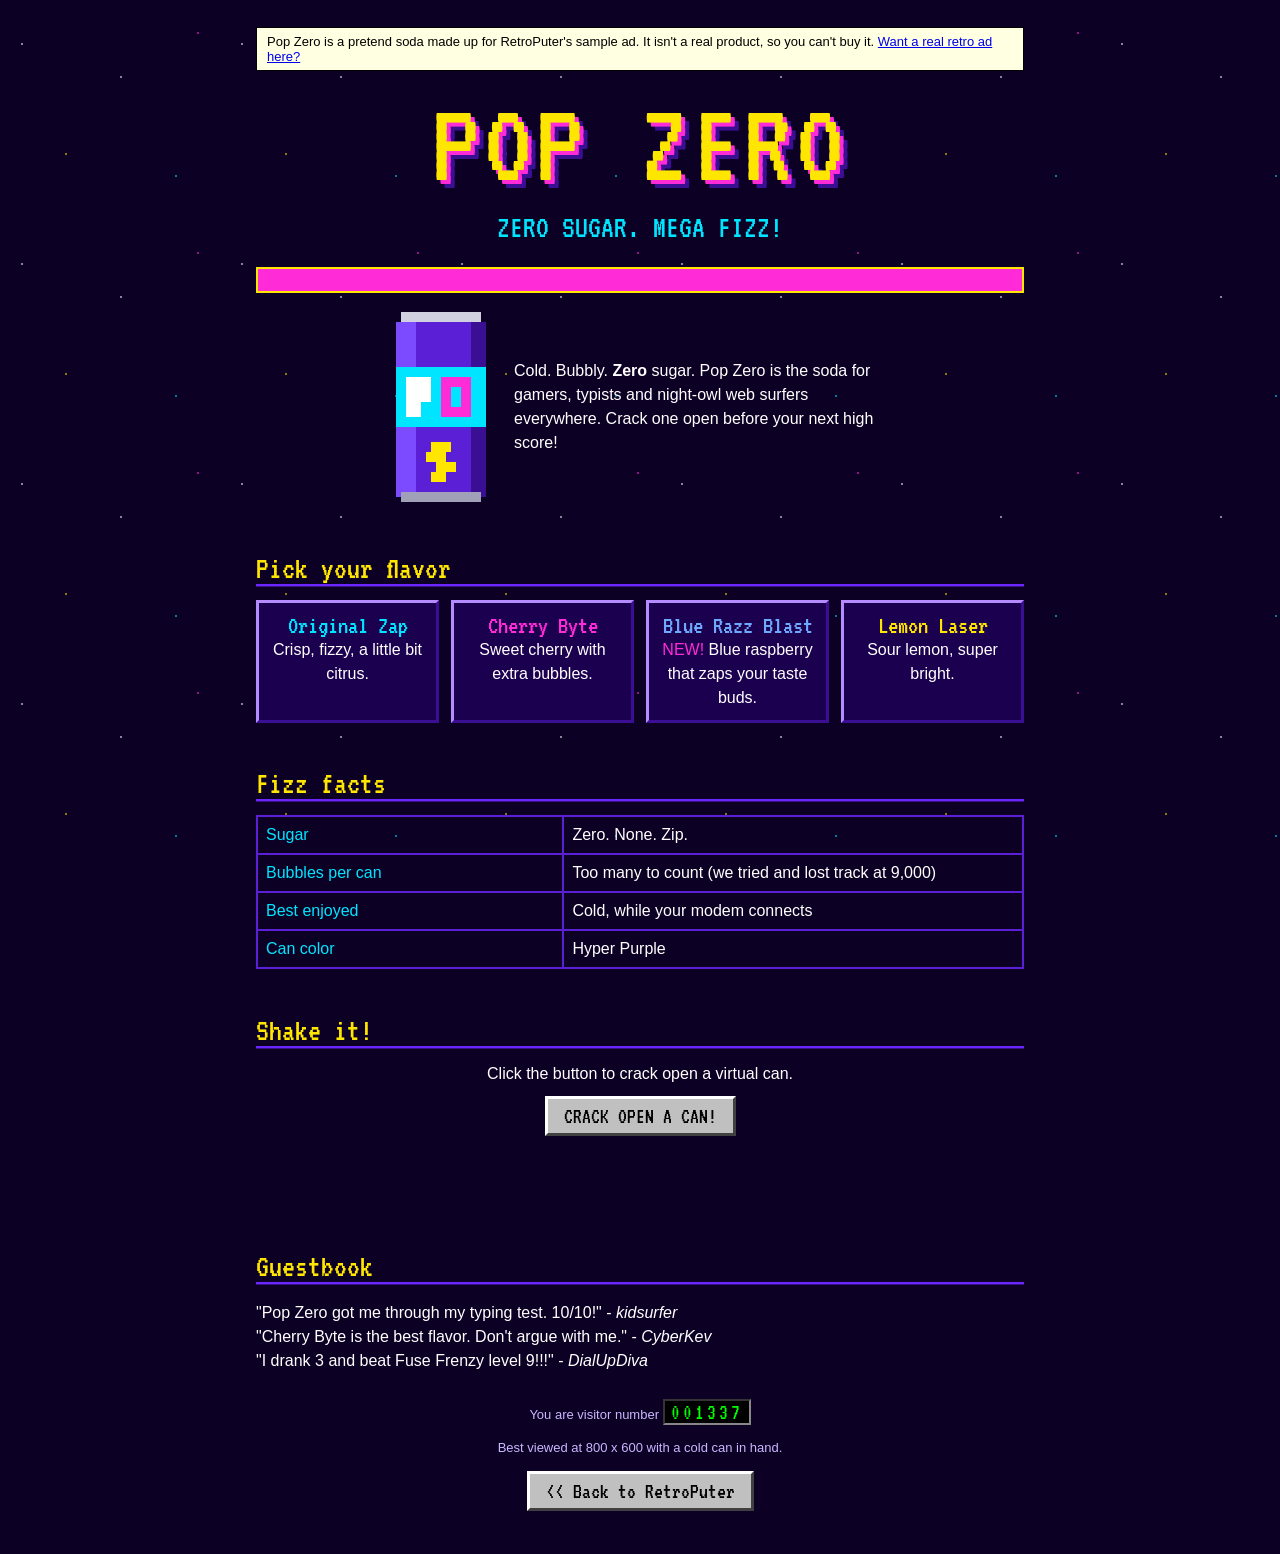
<file: popzero.html>
<!doctype html>
<html lang="en">
<head>
<meta charset="utf-8">
<meta name="viewport" content="width=device-width, initial-scale=1">
<title>POP ZERO - Zero Sugar. Mega Fizz!</title>
<meta name="description" content="Pop Zero is a pretend soda made up for RetroPuter's sample ad. Its web page looks like 1997.">
<link rel="preconnect" href="https://fonts.googleapis.com">
<link rel="preconnect" href="https://fonts.gstatic.com" crossorigin>
<link href="https://fonts.googleapis.com/css2?family=VT323&display=swap" rel="stylesheet">
<style>
:root{--dos:"VT323","Courier New",monospace;--pur:#5b1fd6;--cyan:#00e5ff;--pink:#ff2bd6;--yel:#ffe600}
*{box-sizing:border-box}
body{margin:0;color:#fff;font:16px/1.5 "Comic Sans MS","Comic Neue",Verdana,sans-serif;background:#0c0024;overflow-x:hidden}
body::before{content:"";position:fixed;inset:0;z-index:-1;background:
  radial-gradient(1.5px 1.5px at 10% 20%,#fff,transparent),radial-gradient(1.5px 1.5px at 30% 70%,#ffe600,transparent),
  radial-gradient(1.5px 1.5px at 55% 35%,#fff,transparent),radial-gradient(1.5px 1.5px at 80% 80%,#00e5ff,transparent),
  radial-gradient(1.5px 1.5px at 90% 15%,#ff2bd6,transparent),#0c0024;background-size:220px 220px}
.page{max-width:800px;margin:0 auto;padding:14px 16px 30px}
.note{background:#ffffe1;color:#000;border:1px solid #000;padding:6px 10px;font:13px Tahoma,Verdana,sans-serif;margin-bottom:12px}
.note a{color:#0000ee}
header{text-align:center;padding:10px 0}
.logo{font:400 clamp(4rem,17vw,7.5rem)/.85 var(--dos);letter-spacing:4px;color:var(--yel);text-shadow:4px 4px 0 var(--pink),8px 8px 0 #3a0f94;margin:0}
.slogan{font:400 clamp(1.4rem,5vw,2rem) var(--dos);color:var(--cyan);margin:.5em 0 0}
.mq{overflow:hidden;white-space:nowrap;background:var(--pink);color:#fff;border:2px solid var(--yel);font:400 22px var(--dos);margin:14px 0}
.mq span{display:inline-block;padding-left:100%;animation:mq 18s linear infinite}
@keyframes mq{to{transform:translateX(-100%)}}
.hero{display:flex;gap:18px;align-items:center;justify-content:center;flex-wrap:wrap;margin:10px 0}
.can{image-rendering:pixelated;animation:bob 1.4s steps(2) infinite}
@keyframes bob{50%{transform:translateY(-6px) rotate(-4deg)}}
.hero p{max-width:380px;margin:0}
h2{font:400 2rem var(--dos);color:var(--yel);border-bottom:3px ridge var(--pur);margin:1.4em 0 .4em}
.flav{display:grid;grid-template-columns:repeat(auto-fit,minmax(170px,1fr));gap:12px}
.flav div{border:3px solid;border-color:#b58cff #3a0f94 #3a0f94 #b58cff;padding:10px;text-align:center;background:#1c0050}
.flav b{display:block;font:400 1.6rem var(--dos)}
.new{color:var(--pink);animation:blink 1s steps(1) infinite}
@keyframes blink{50%{opacity:0}}
table{border-collapse:collapse;width:100%}
td{border:2px solid var(--pur);padding:6px 8px;vertical-align:top}
td:first-child{color:var(--cyan);width:40%}
.btns{display:flex;gap:10px;flex-wrap:wrap;justify-content:center;margin-top:10px}
button,.back{font:400 22px var(--dos);background:#c0c0c0;color:#000;border:3px solid;border-color:#fff #404040 #404040 #fff;padding:6px 16px;cursor:pointer;text-decoration:none;display:inline-block}
button:active,.back:active{border-color:#404040 #fff #fff #404040}
button:focus-visible,.back:focus-visible,a:focus-visible{outline:2px dashed var(--yel);outline-offset:3px}
#fizzout{min-height:2.4em;text-align:center;font:400 1.6rem var(--dos);color:var(--yel);margin-top:8px}
.bubbles{position:fixed;inset:0;pointer-events:none;overflow:hidden;z-index:5}
.bubbles i{position:absolute;bottom:-20px;border:2px solid var(--cyan);border-radius:50%;animation:rise linear forwards}
@keyframes rise{to{transform:translateY(-110vh)}}
.counter{display:inline-block;background:#000;color:#0f0;font:400 22px var(--dos);letter-spacing:3px;padding:0 6px;border:2px inset #888}
footer{text-align:center;margin-top:26px;font-size:13px;color:#c8b8ff}
@media (prefers-reduced-motion: reduce){.mq span,.can,.new{animation:none}.mq span{padding-left:0}}
</style>
</head>
<body>
<div class="page">
  <p class="note">Pop Zero is a pretend soda made up for RetroPuter's sample ad. It isn't a real product, so you can't buy it. <a href="advertise.html">Want a real retro ad here?</a></p>
  <header>
    <h1 class="logo">POP ZERO</h1>
    <p class="slogan">ZERO SUGAR. MEGA FIZZ!</p>
  </header>
  <div class="mq"><span>*** WELCOME TO THE OFFICIAL POP ZERO HOME PAGE *** NEW BLUE RAZZ BLAST IS HERE *** ZERO SUGAR *** 100% FIZZ *** SIGN OUR GUESTBOOK ***</span></div>

  <div class="hero">
    <svg class="can" viewBox="0 0 22 40" width="110" height="200" shape-rendering="crispEdges" aria-label="A can of Pop Zero">
      <rect x="3" y="1" width="16" height="3" fill="#d0d0e0"/><rect x="2" y="3" width="18" height="35" fill="#5b1fd6"/>
      <rect x="2" y="3" width="4" height="35" fill="#7d4bff"/><rect x="17" y="3" width="3" height="35" fill="#3a0f94"/>
      <rect x="3" y="37" width="16" height="2" fill="#a0a0b8"/><rect x="2" y="12" width="18" height="12" fill="#00e5ff"/>
      <rect x="4" y="14" width="3" height="8" fill="#fff"/><rect x="7" y="14" width="2" height="2" fill="#fff"/><rect x="7" y="17" width="2" height="2" fill="#fff"/><rect x="4" y="16" width="5" height="1" fill="#fff"/>
      <rect x="11" y="14" width="6" height="2" fill="#ff2bd6"/><rect x="11" y="20" width="6" height="2" fill="#ff2bd6"/><rect x="11" y="14" width="2" height="8" fill="#ff2bd6"/><rect x="15" y="14" width="2" height="8" fill="#ff2bd6"/>
      <rect x="9" y="27" width="4" height="2" fill="#ffe600"/><rect x="8" y="29" width="4" height="2" fill="#ffe600"/><rect x="10" y="31" width="4" height="2" fill="#ffe600"/><rect x="9" y="33" width="3" height="2" fill="#ffe600"/>
    </svg>
    <p>Cold. Bubbly. <b>Zero</b> sugar. Pop Zero is the soda for gamers, typists and night-owl web surfers everywhere. Crack one open before your next high score!</p>
  </div>

  <h2>Pick your flavor</h2>
  <div class="flav">
    <div><b style="color:#00e5ff">Original Zap</b>Crisp, fizzy, a little bit citrus.</div>
    <div><b style="color:#ff2bd6">Cherry Byte</b>Sweet cherry with extra bubbles.</div>
    <div><b style="color:#6fa8ff">Blue Razz Blast</b><span class="new">NEW!</span> Blue raspberry that zaps your taste buds.</div>
    <div><b style="color:#ffe600">Lemon Laser</b>Sour lemon, super bright.</div>
  </div>

  <h2>Fizz facts</h2>
  <table>
    <tr><td>Sugar</td><td>Zero. None. Zip.</td></tr>
    <tr><td>Bubbles per can</td><td>Too many to count (we tried and lost track at 9,000)</td></tr>
    <tr><td>Best enjoyed</td><td>Cold, while your modem connects</td></tr>
    <tr><td>Can color</td><td>Hyper Purple</td></tr>
  </table>

  <h2>Shake it!</h2>
  <p style="text-align:center;margin:0">Click the button to crack open a virtual can.</p>
  <div class="btns"><button id="fizz">CRACK OPEN A CAN!</button></div>
  <div id="fizzout" aria-live="polite"></div>

  <h2>Guestbook</h2>
  <p>"Pop Zero got me through my typing test. 10/10!" - <i>kidsurfer</i><br>
     "Cherry Byte is the best flavor. Don't argue with me." - <i>CyberKev</i><br>
     "I drank 3 and beat Fuse Frenzy level 9!!!" - <i>DialUpDiva</i></p>

  <footer>
    <p>You are visitor number <span class="counter" id="cnt">000000</span></p>
    <p>Best viewed at 800 x 600 with a cold can in hand.</p>
    <p><a class="back" href="index.html">&lt;&lt; Back to RetroPuter</a></p>
  </footer>
</div>
<div class="bubbles" id="bub" aria-hidden="true"></div>
<script>
(function () {
  var n = 1337;
  try { n = (+localStorage.getItem('popzero:visits') || 1336) + 1; localStorage.setItem('popzero:visits', n); } catch (e) {}
  document.getElementById('cnt').textContent = String(n).padStart(6, '0');
  var lines = ['PSSSHHHT! Ahhh, refreshing!', 'FIZZ LEVEL: MAXIMUM!', 'You found the secret Blue Razz bubble!', 'Zero sugar. Mega fizz. You rock!', 'Burp! Excuse me.'];
  var bub = document.getElementById('bub'), out = document.getElementById('fizzout'), k = 0, calm = matchMedia('(prefers-reduced-motion: reduce)').matches;
  var ac;
  function fizzSound() {
    try {
      ac = ac || new (window.AudioContext || window.webkitAudioContext)();
      var len = ac.sampleRate * 0.6, buf = ac.createBuffer(1, len, ac.sampleRate), d = buf.getChannelData(0);
      for (var i = 0; i < len; i++) d[i] = (Math.random() * 2 - 1) * Math.pow(1 - i / len, 2);
      var src = ac.createBufferSource(), f = ac.createBiquadFilter(), g = ac.createGain();
      f.type = 'highpass'; f.frequency.value = 3000; g.gain.value = 0.12;
      src.buffer = buf; src.connect(f); f.connect(g); g.connect(ac.destination); src.start();
    } catch (e) {}
  }
  document.getElementById('fizz').onclick = function () {
    fizzSound();
    out.textContent = lines[k++ % lines.length];
    if (calm) return;
    for (var i = 0; i < 26; i++) {
      var b = document.createElement('i'), s = 6 + Math.random() * 18;
      b.style.cssText = 'left:' + (Math.random() * 100) + '%;width:' + s + 'px;height:' + s + 'px;animation-duration:' + (1.6 + Math.random() * 2) + 's;animation-delay:' + (Math.random() * .5) + 's';
      b.addEventListener('animationend', function () { this.remove(); });
      bub.appendChild(b);
    }
  };
})();
</script>
</body>
</html>
</file>
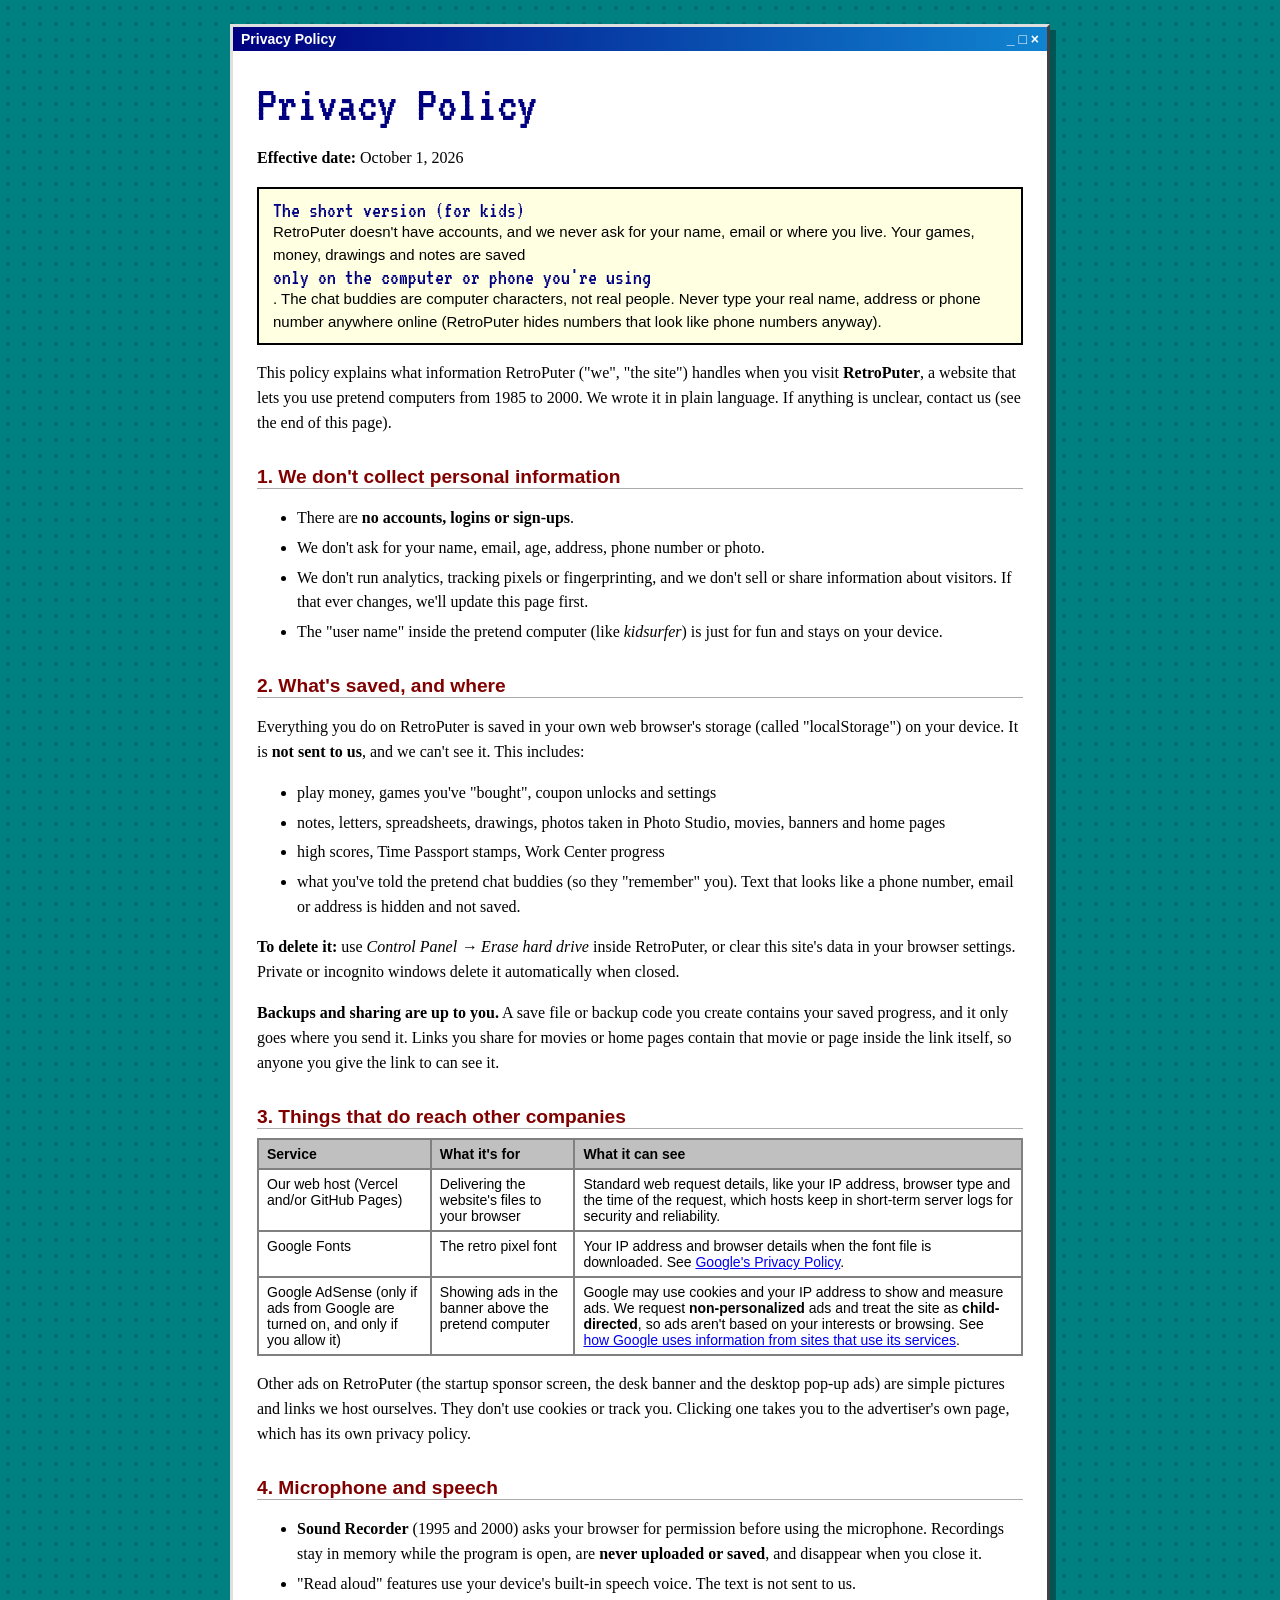
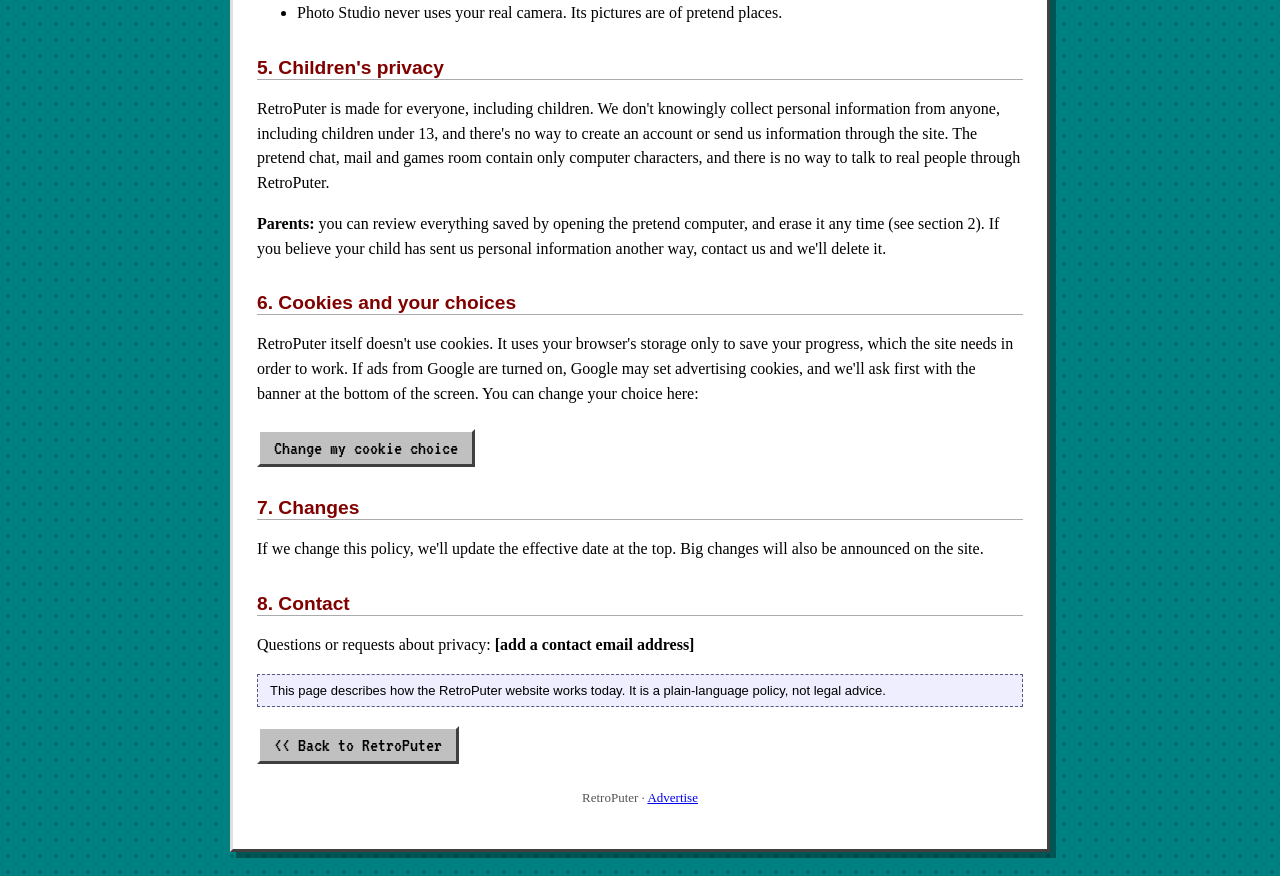
<file: privacy.html>
<!doctype html>
<html lang="en">
<head>
<meta charset="utf-8">
<meta name="viewport" content="width=device-width, initial-scale=1">
<title>RetroPuter Privacy Policy</title>
<meta name="description" content="How RetroPuter handles your information: no accounts, your progress stays in your own browser, and what the few outside services see.">
<link rel="preconnect" href="https://fonts.googleapis.com">
<link rel="preconnect" href="https://fonts.gstatic.com" crossorigin>
<link href="https://fonts.googleapis.com/css2?family=VT323&display=swap" rel="stylesheet">
<style>
:root{--navy:#000080;--gray:#c0c0c0;--dos:"VT323","Courier New",monospace}
*{box-sizing:border-box}
body{margin:0;background:#008080 radial-gradient(#006a6a 1.5px,transparent 2px) 0 0/16px 16px;color:#000;font:16px/1.55 Georgia,"Times New Roman",serif}
.page{max-width:820px;margin:24px auto;background:#fff;border:3px solid;border-color:#dfdfdf #404040 #404040 #dfdfdf;box-shadow:6px 6px 0 rgba(0,0,0,.35)}
.bar{background:linear-gradient(90deg,var(--navy),#1084d0);color:#fff;font:700 14px Tahoma,Verdana,sans-serif;padding:4px 8px;display:flex;justify-content:space-between}
.body{padding:18px 24px 28px}
h1{font:400 clamp(2.2rem,6vw,3.2rem)/1 var(--dos);color:var(--navy);margin:.2em 0 .1em}
h2{font:700 1.2rem Tahoma,Verdana,sans-serif;color:#800000;margin:1.6em 0 .4em;border-bottom:2px groove #fff}
.kids{background:#ffffe1;border:2px solid #000;padding:10px 14px;margin:14px 0;font:15px/1.5 Verdana,Tahoma,sans-serif}
.kids b{font:400 22px var(--dos);color:var(--navy);display:block}
.note{background:#eef;border:1px dashed #558;padding:8px 12px;font:13px Tahoma,Verdana,sans-serif}
table{border-collapse:collapse;width:100%;margin:8px 0;font:14px Tahoma,Verdana,sans-serif}
th,td{border:2px solid #808080;padding:6px 8px;text-align:left;vertical-align:top}
th{background:var(--gray)}
ul li{margin:.3em 0}
.btn{display:inline-block;margin:6px 6px 0 0;background:var(--gray);color:#000;border:3px solid;border-color:#fff #404040 #404040 #fff;padding:6px 14px;font:20px var(--dos);text-decoration:none;cursor:pointer}
.btn:active{border-color:#404040 #fff #fff #404040}
.btn:focus-visible,a:focus-visible{outline:2px dashed #800000;outline-offset:3px}
a{color:#0000ee}a:visited{color:#551a8b}
.foot{font-size:13px;color:#555;text-align:center;margin-top:24px}
</style>
</head>
<body>
<div class="page">
  <div class="bar"><span>Privacy Policy</span><span>_ □ ×</span></div>
  <div class="body">
    <h1>Privacy Policy</h1>
    <p><b>Effective date:</b> <span data-date>October 1, 2026</span></p>

    <div class="kids"><b>The short version (for kids)</b>
      RetroPuter doesn't have accounts, and we never ask for your name, email or where you live. Your games, money, drawings and notes are saved <b>only on the computer or phone you're using</b>. The chat buddies are computer characters, not real people. Never type your real name, address or phone number anywhere online (RetroPuter hides numbers that look like phone numbers anyway).</div>

    <p>This policy explains what information RetroPuter ("we", "the site") handles when you visit <b>RetroPuter</b>, a website that lets you use pretend computers from 1985 to 2000. We wrote it in plain language. If anything is unclear, contact us (see the end of this page).</p>

    <h2>1. We don't collect personal information</h2>
    <ul>
      <li>There are <b>no accounts, logins or sign-ups</b>.</li>
      <li>We don't ask for your name, email, age, address, phone number or photo.</li>
      <li>We don't run analytics, tracking pixels or fingerprinting, and we don't sell or share information about visitors. If that ever changes, we'll update this page first.</li>
      <li>The "user name" inside the pretend computer (like <i>kidsurfer</i>) is just for fun and stays on your device.</li>
    </ul>

    <h2>2. What's saved, and where</h2>
    <p>Everything you do on RetroPuter is saved in your own web browser's storage (called "localStorage") on your device. It is <b>not sent to us</b>, and we can't see it. This includes:</p>
    <ul>
      <li>play money, games you've "bought", coupon unlocks and settings</li>
      <li>notes, letters, spreadsheets, drawings, photos taken in Photo Studio, movies, banners and home pages</li>
      <li>high scores, Time Passport stamps, Work Center progress</li>
      <li>what you've told the pretend chat buddies (so they "remember" you). Text that looks like a phone number, email or address is hidden and not saved.</li>
    </ul>
    <p><b>To delete it:</b> use <i>Control Panel &rarr; Erase hard drive</i> inside RetroPuter, or clear this site's data in your browser settings. Private or incognito windows delete it automatically when closed.</p>
    <p><b>Backups and sharing are up to you.</b> A save file or backup code you create contains your saved progress, and it only goes where you send it. Links you share for movies or home pages contain that movie or page inside the link itself, so anyone you give the link to can see it.</p>

    <h2>3. Things that do reach other companies</h2>
    <table>
      <tr><th>Service</th><th>What it's for</th><th>What it can see</th></tr>
      <tr><td>Our web host (<span data-host>Vercel and/or GitHub Pages</span>)</td><td>Delivering the website's files to your browser</td><td>Standard web request details, like your IP address, browser type and the time of the request, which hosts keep in short-term server logs for security and reliability.</td></tr>
      <tr><td>Google Fonts</td><td>The retro pixel font</td><td>Your IP address and browser details when the font file is downloaded. See <a href="https://policies.google.com/privacy" rel="noopener">Google's Privacy Policy</a>.</td></tr>
      <tr><td>Google AdSense (only if ads from Google are turned on, and only if you allow it)</td><td>Showing ads in the banner above the pretend computer</td><td>Google may use cookies and your IP address to show and measure ads. We request <b>non-personalized</b> ads and treat the site as <b>child-directed</b>, so ads aren't based on your interests or browsing. See <a href="https://policies.google.com/technologies/ads" rel="noopener">how Google uses information from sites that use its services</a>.</td></tr>
    </table>
    <p>Other ads on RetroPuter (the startup sponsor screen, the desk banner and the desktop pop-up ads) are simple pictures and links we host ourselves. They don't use cookies or track you. Clicking one takes you to the advertiser's own page, which has its own privacy policy.</p>

    <h2>4. Microphone and speech</h2>
    <ul>
      <li><b>Sound Recorder</b> (1995 and 2000) asks your browser for permission before using the microphone. Recordings stay in memory while the program is open, are <b>never uploaded or saved</b>, and disappear when you close it.</li>
      <li>"Read aloud" features use your device's built-in speech voice. The text is not sent to us.</li>
      <li>Photo Studio never uses your real camera. Its pictures are of pretend places.</li>
    </ul>

    <h2>5. Children's privacy</h2>
    <p>RetroPuter is made for everyone, including children. We don't knowingly collect personal information from anyone, including children under 13, and there's no way to create an account or send us information through the site. The pretend chat, mail and games room contain only computer characters, and there is no way to talk to real people through RetroPuter.</p>
    <p><b>Parents:</b> you can review everything saved by opening the pretend computer, and erase it any time (see section 2). If you believe your child has sent us personal information another way, contact us and we'll delete it.</p>

    <h2>6. Cookies and your choices</h2>
    <p>RetroPuter itself doesn't use cookies. It uses your browser's storage only to save your progress, which the site needs in order to work. If ads from Google are turned on, Google may set advertising cookies, and we'll ask first with the banner at the bottom of the screen. You can change your choice here:</p>
    <p><button class="btn" id="reset" type="button">Change my cookie choice</button> <span id="resetMsg" role="status"></span></p>

    <h2>7. Changes</h2>
    <p>If we change this policy, we'll update the effective date at the top. Big changes will also be announced on the site.</p>

    <h2>8. Contact</h2>
    <p>Questions or requests about privacy: <b data-contact>[add a contact email address]</b></p>

    <p class="note">This page describes how the RetroPuter website works today. It is a plain-language policy, not legal advice.</p>
    <a class="btn" href="index.html">&lt;&lt; Back to RetroPuter</a>
    <p class="foot">RetroPuter &middot; <a href="advertise.html">Advertise</a></p>
  </div>
</div>
<script>
document.getElementById('reset').onclick = function () {
  try { localStorage.removeItem('r1990:consent'); document.getElementById('resetMsg').textContent = 'Done. RetroPuter will ask again next time you open it.'; }
  catch (e) { document.getElementById('resetMsg').textContent = 'Your browser blocked this. Clear this site\'s data in your browser settings instead.'; }
};
</script>
</body>
</html>
</file>
<file: css/retro.css>
:root{
  --page-bg:#000;
  --teal:#008080; --gray:#c0c0c0; --dk:#808080; --lt:#dfdfdf; --navy:#000080;
  --wall:#008080;
  --ui:"MS Sans Serif","Microsoft Sans Serif",Tahoma,Geneva,Verdana,sans-serif;
  --dos:"VT323","Courier New",Courier,monospace;
  box-sizing:border-box;
  padding-top:env(safe-area-inset-top,0px);
  padding-bottom:env(safe-area-inset-bottom,0px);
}
@media (prefers-color-scheme: dark){:root:not([data-theme="light"]){--page-bg:#000}}
:root[data-theme="dark"]{--page-bg:#000}
*,*::before,*::after{box-sizing:inherit}
html{height:100%;scroll-padding-top:env(safe-area-inset-top,0px)}
body{height:100%;margin:0;background:var(--page-bg);color:#000;font:13px/1.35 var(--ui);overflow:hidden;-webkit-tap-highlight-color:transparent}
body.wait, body.wait *{cursor:wait !important}
button{font:inherit;color:inherit}
#screen{position:relative;width:100%;height:100%;overflow:hidden;background:#000}
.stage{position:absolute;inset:0;display:none}
.stage.on{display:block}

/* CRT */
#crt-overlay{position:absolute;inset:0;pointer-events:none;z-index:9999;display:none;
  background:
    repeating-linear-gradient(to bottom, rgba(0,0,0,.16) 0, rgba(0,0,0,.16) 1px, transparent 1px, transparent 3px),
    radial-gradient(ellipse at center, transparent 58%, rgba(0,0,0,.45) 100%);
  animation:flicker 5s infinite steps(1)}
#screen.crt #crt-overlay{display:block}
@keyframes flicker{0%,100%{opacity:1}47%{opacity:.93}48%{opacity:1}}
#screen.poweron .stage.on{animation:poweron .55s ease-out}
@keyframes poweron{0%{transform:scale(1,.004);filter:brightness(6)}45%{transform:scale(1,.004);filter:brightness(6)}100%{transform:scale(1,1);filter:brightness(1)}}
#screen.poweroff .stage.on{animation:poweroff .45s ease-in forwards}
@keyframes poweroff{0%{transform:scale(1,1)}60%{transform:scale(1,.004);filter:brightness(5)}100%{transform:scale(0,.004);filter:brightness(5)}}

/* bevels */
.raised{background:var(--gray);border:2px solid;border-color:#fff #000 #000 #fff;box-shadow:inset -1px -1px var(--dk),inset 1px 1px var(--lt)}
.sunken{border:2px solid;border-color:var(--dk) #fff #fff var(--dk);box-shadow:inset 1px 1px #000,inset -1px -1px var(--lt)}
.btn{background:var(--gray);border:2px solid;border-color:#fff #000 #000 #fff;box-shadow:inset -1px -1px var(--dk),inset 1px 1px var(--lt);padding:4px 14px;min-width:76px;cursor:pointer}
.btn:active,.btn.down{border-color:#000 #fff #fff #000;box-shadow:inset 1px 1px var(--dk);padding:5px 13px 3px 15px}
.btn:disabled{color:var(--dk);text-shadow:1px 1px #fff;cursor:default}
.btn:focus-visible,.icon:focus-visible,.mi:focus-visible,.task:focus-visible{outline:1px dotted #000;outline-offset:-5px}
input[type=text],input[type=password],textarea,select{font:inherit;background:#fff;border:2px solid;border-color:var(--dk) #fff #fff var(--dk);box-shadow:inset 1px 1px #000;padding:2px 4px;border-radius:0}

/* power screen */
#st-power{background:#000;color:#ffb000;display:none;text-align:center;padding:24px;overflow-y:auto}
#st-power.on{display:flex}
.power-box{max-width:44rem;margin:auto}
.power-box h1{font:400 clamp(2.4rem,7vw,4.2rem)/1 var(--dos);margin:0 0 .6rem;text-shadow:0 0 12px rgba(255,176,0,.55)}
.power-box p{font:1.35rem/1.25 var(--dos);color:#c98a00;margin:0 auto 2rem;max-width:30rem}
.pwr{display:inline-flex;align-items:center;gap:14px;background:#d8d0b8;color:#3a3326;border:3px solid;border-color:#f3edda #6e6650 #6e6650 #f3edda;padding:14px 28px;font:1.6rem var(--dos);cursor:pointer;box-shadow:0 0 0 3px #000,0 0 0 5px #6e6650}
.pwr:active{border-color:#6e6650 #f3edda #f3edda #6e6650}
.pwr:focus-visible{outline:2px dashed #ffb000;outline-offset:8px}
.pwr .led{width:12px;height:12px;background:#3d5c2a;border:1px solid #1d2c14}
.pwr:hover .led{background:#63d23b;box-shadow:0 0 8px #63d23b}
.power-box small{display:block;margin-top:2.2rem;font:1.1rem var(--dos);color:#7a5a10}

/* bios / dos */
#st-bios{background:#000;color:#aaa;padding:18px 20px;overflow:hidden}
#bios{margin:0;font:clamp(1.1rem,2.6vw,1.45rem)/1.15 var(--dos);white-space:pre-wrap}
#bios .w{color:#fff}
#bios .cur{display:inline-block;width:.6em;height:1em;background:#aaa;vertical-align:-2px;animation:blink 1s steps(1) infinite}
@keyframes blink{50%{opacity:0}}

/* splash */
#st-splash{background:#fff;display:none;place-items:center}
#st-splash.on{display:grid}
.splash{text-align:center;padding:20px}
.splash svg{width:min(240px,60vw);height:auto;image-rendering:pixelated}
.splash .name{font:italic 700 clamp(2.6rem,9vw,4.4rem)/1 Georgia,"Times New Roman",serif;color:var(--navy);letter-spacing:-1px;margin:.3rem 0 0}
.splash .ver{font:700 1rem var(--ui);color:#800000;margin:.4rem 0 1.4rem}
.splash .copy{font-size:12px;color:#444}

/* desktop */
#st-desk{background:var(--wall)}
#st-desk.weave{background-color:#008080;background-image:linear-gradient(45deg,#006a6a 25%,transparent 25%,transparent 75%,#006a6a 75%),linear-gradient(45deg,#006a6a 25%,transparent 25%,transparent 75%,#006a6a 75%);background-size:8px 8px;background-position:0 0,4px 4px}
#layer{position:absolute;inset:0 0 34px 0;overflow:hidden}
#tasks{position:absolute;left:0;right:0;bottom:0;height:34px;display:flex;align-items:center;gap:4px;padding:2px 4px;z-index:5000;border-width:2px 0 0;border-style:solid;border-color:#fff;box-shadow:none}
#tasks .off{min-width:0;padding:3px 8px;font-weight:700;display:flex;gap:6px;align-items:center}
#tasks .off svg{width:16px;height:16px}
#tasklist{flex:1;display:flex;gap:3px;overflow-x:auto;min-width:0}
.task{flex:0 1 150px;min-width:44px;text-align:left;white-space:nowrap;overflow:hidden;text-overflow:ellipsis;padding:3px 6px;display:flex;align-items:center;gap:5px}
.task svg{width:16px;height:16px;flex:none}
.task span{overflow:hidden;text-overflow:ellipsis}
.task.active{font-weight:700;border-color:#000 #fff #fff #000;box-shadow:inset 1px 1px var(--dk);background:repeating-conic-gradient(#c0c0c0 0 25%,#fff 0 50%) 0 0/2px 2px}
#clock{padding:3px 10px;white-space:nowrap}

/* windows */
.win{position:absolute;display:flex;flex-direction:column;background:var(--gray);border:2px solid;border-color:var(--lt) #000 #000 var(--lt);box-shadow:inset -1px -1px var(--dk),inset 1px 1px #fff;padding:3px;min-width:180px;min-height:90px}
.win.min{display:none}
.tb{display:flex;align-items:center;gap:3px;background:var(--dk);color:var(--lt);padding:2px 2px 2px 3px;font-weight:700;user-select:none;-webkit-user-select:none;touch-action:none;flex:none}
.win.active .tb{background:linear-gradient(90deg,var(--navy),#1084d0);color:#fff}
.tb .ico svg{width:16px;height:16px;display:block}
.tb .t{flex:1;white-space:nowrap;overflow:hidden;text-overflow:ellipsis;padding-left:2px}
.tbb{width:20px;height:18px;padding:0;background:var(--gray);color:#000;border:2px solid;border-color:#fff #000 #000 #fff;box-shadow:inset -1px -1px var(--dk);font:700 11px/1 var(--ui);display:grid;place-items:center;cursor:pointer;flex:none}
.tbb:active{border-color:#000 #fff #fff #000}
.tbb.x{margin-left:2px}
.menubar{display:flex;flex-wrap:wrap;gap:0;padding:1px 0 2px;flex:none}
.mi{background:none;border:0;padding:2px 8px;cursor:pointer}
.mi:hover,.mi.open{background:var(--navy);color:#fff}
.win .body{flex:1;min-height:0;overflow:auto;position:relative;margin-top:2px}
.grip{position:absolute;right:1px;bottom:1px;width:14px;height:14px;cursor:nwse-resize;touch-action:none;background:linear-gradient(135deg,transparent 45%,var(--dk) 45%,var(--dk) 52%,#fff 52%,#fff 60%,transparent 60%,transparent 68%,var(--dk) 68%,var(--dk) 75%,#fff 75%,#fff 83%,transparent 83%)}
.menu{position:absolute;z-index:8000;min-width:170px;padding:2px;display:flex;flex-direction:column}
.menu button{background:none;border:0;text-align:left;padding:4px 22px;cursor:pointer;white-space:nowrap}
.menu button:hover,.menu button:focus-visible{background:var(--navy);color:#fff;outline:none}
.menu button:disabled{color:var(--dk);background:none}
.menu hr{border:0;border-top:1px solid var(--dk);border-bottom:1px solid #fff;margin:3px 2px;width:auto}

/* program manager */
.pm{background:#fff;height:100%;padding:12px 8px;display:grid;grid-template-columns:repeat(auto-fill,minmax(86px,1fr));align-content:start;gap:14px 4px}
.icon{background:none;border:0;display:flex;flex-direction:column;align-items:center;gap:4px;padding:4px 2px;cursor:pointer;text-align:center}
.icon svg{width:34px;height:34px;image-rendering:pixelated}
.icon span{padding:1px 3px;font-size:12px;line-height:1.2}
.icon.sel span{background:var(--navy);color:#fff}

/* dialogs */
.dlg{padding:14px 16px 12px;display:flex;flex-direction:column;gap:14px}
.dlg .row{display:flex;gap:14px;align-items:flex-start}
.dlg .row svg{width:32px;height:32px;flex:none}
.dlg .msg{white-space:pre-line;line-height:1.45}
.dlg .btns{display:flex;justify-content:center;gap:8px;flex-wrap:wrap}

/* dial-up */
.dial{padding:12px;display:flex;flex-direction:column;gap:10px}
.dial .art{display:flex;align-items:center;justify-content:center;gap:10px;background:#fff;padding:10px}
.dial .art svg{width:48px;height:48px}
.dial .dots{display:flex;gap:6px}
.dial .dots i{width:8px;height:8px;background:var(--dk);display:block}
.dial.busy .dots i{animation:dot 1s infinite steps(1)}
.dial.busy .dots i:nth-child(2){animation-delay:.25s}.dial.busy .dots i:nth-child(3){animation-delay:.5s}.dial.busy .dots i:nth-child(4){animation-delay:.75s}
.dial.live .dots i{background:#00a000}
@keyframes dot{0%{background:#000}50%{background:var(--dk)}}
.dial .grid{display:grid;grid-template-columns:auto 1fr;gap:6px 10px;align-items:center}
.dial .grid input,.dial .grid select{width:100%}
.dial .status{min-height:2.8em;padding:6px 8px;background:#fff}
.dial .btns{display:flex;gap:8px;justify-content:flex-end;flex-wrap:wrap}

/* browser */
.nv{display:flex;flex-direction:column;height:100%}
.nv .bar{display:flex;gap:4px;align-items:center;padding:2px 0 4px;flex-wrap:wrap}
.nv .bar .btn{min-width:0;padding:3px 9px}
.nv .loc{display:flex;gap:6px;align-items:center;padding-bottom:4px}
.nv .loc input{flex:1;min-width:0;font-family:"Courier New",monospace;font-size:12px}
.nv .throb{width:34px;height:34px;flex:none;margin-left:auto;background:#000;display:grid;place-items:center;border:2px solid;border-color:var(--dk) #fff #fff var(--dk)}
.nv .throb svg{width:26px;height:26px}
.nv.loading .throb .spin{animation:spin 1.2s linear infinite;transform-origin:13px 13px}
@keyframes spin{to{transform:rotate(360deg)}}
.nv .page{flex:1;min-height:0;overflow:auto;background:#c0c0c0}
.nv .status{display:flex;gap:6px;align-items:center;padding-top:3px;font-size:12px}
.nv .status .txt{flex:1;padding:1px 4px;white-space:nowrap;overflow:hidden;text-overflow:ellipsis}
.nv .status .pb{width:110px;height:16px;padding:1px;flex:none}
.pb .fill{height:100%;background:repeating-linear-gradient(90deg,var(--navy) 0 8px,transparent 8px 10px);width:0}

/* web pages (old-school) */
.web{font:16px/1.35 "Times New Roman",Times,serif;padding:10px 14px 30px;color:#000;min-height:100%}
.web h1{font-size:2em;margin:.3em 0}
.web h2{font-size:1.4em;margin:.8em 0 .3em}
.web a{color:#0000ee;text-decoration:underline;cursor:pointer}
.web a.v{color:#551a8b}
.web hr{border:0;border-top:2px groove #fff;margin:1em 0}
.web .img{max-width:100%;height:auto;display:block}
.web .img.loading{animation:reveal 3s steps(12) forwards}
@keyframes reveal{from{clip-path:inset(0 0 100% 0)}to{clip-path:inset(0 0 0 0)}}
.web .blk{display:none}.web .blk.on{display:block}
.web .blinky{animation:blink 1s steps(1) infinite}
.web .counter{display:inline-block;background:#000;color:#0f0;font:20px var(--dos);padding:0 6px;letter-spacing:3px;border:2px inset #888}
.web .mq{overflow:hidden;white-space:nowrap;background:#ff0;border:2px solid #000}
.web .mq span{display:inline-block;padding-left:100%;animation:mq 14s linear infinite}
@keyframes mq{to{transform:translateX(-100%)}}
.web table{border-collapse:separate}
.web td{vertical-align:top}
.kev{background:radial-gradient(#fff 1px,transparent 1.5px) 0 0/37px 41px,radial-gradient(#aaf 1px,transparent 1.5px) 17px 23px/53px 47px,#000;color:#fff;font-family:"Comic Sans MS","Comic Neue","Chalkboard SE",cursive}
.kev a{color:#0ff}.kev a.v{color:#f0f}
.kev h1{text-align:center;font-size:2.2em;background:linear-gradient(90deg,red,orange,yellow,lime,cyan,#66f,magenta);-webkit-background-clip:text;background-clip:text;color:transparent}
.kev .center{text-align:center}
.kev .flame{height:10px;background:repeating-linear-gradient(90deg,#f00 0 6px,#f80 6px 12px,#ff0 12px 18px)}
.gb-entry{border:2px ridge #888;padding:6px 10px;margin:8px 0;background:#ffffcc}
.gb-entry b{color:#800000}
.gb-form{display:grid;gap:6px;max-width:26rem;background:#ddd;padding:10px;border:2px outset #fff}
.gb-form input,.gb-form textarea{font:14px "Times New Roman",serif}
.news{background:#fff}
.news .mast{background:var(--navy);color:#fff;padding:8px 12px;font:700 28px Georgia,serif}
.news td{padding:6px 10px}
.dir td{padding:4px 18px 4px 0}

/* notepad */
.np{display:flex;flex-direction:column;height:100%}
.np textarea{flex:1;width:100%;resize:none;font:14px/1.35 "Courier New",Courier,monospace;border-radius:0}

/* mines */
.mines{padding:6px;display:inline-flex;flex-direction:column;gap:6px;border:3px solid;border-color:#fff var(--dk) var(--dk) #fff}
.mhead{display:flex;justify-content:space-between;align-items:center;padding:4px 5px;border:2px solid;border-color:var(--dk) #fff #fff var(--dk)}
.mled{background:#000;color:#f00;font:26px/1 var(--dos);padding:0 3px;min-width:44px;text-align:right;letter-spacing:1px}
.face{width:30px;height:30px;padding:0;display:grid;place-items:center;background:var(--gray);border:2px solid;border-color:#fff var(--dk) var(--dk) #fff;cursor:pointer}
.face:active{border-color:var(--dk) #fff #fff var(--dk)}
.face svg{width:22px;height:22px}
.mgrid{display:grid;border:3px solid;border-color:var(--dk) #fff #fff var(--dk);user-select:none;-webkit-user-select:none;touch-action:manipulation}
.mc{width:24px;height:24px;padding:0;background:var(--gray);border:3px solid;border-color:#fff var(--dk) var(--dk) #fff;font:700 15px/1 var(--ui);display:grid;place-items:center;cursor:pointer}
.mc.open{border:1px solid var(--dk);border-width:0 1px 1px 0;cursor:default}
.mc.boom{background:#f00}
.mc svg{width:16px;height:16px}
.n1{color:#0000ff}.n2{color:#008000}.n3{color:#ff0000}.n4{color:#000080}.n5{color:#800000}.n6{color:#008080}.n7{color:#000}.n8{color:#808080}
.fm{display:flex;gap:6px;align-items:center;font-size:12px}

/* worm */
.worm{padding:8px;display:flex;flex-direction:column;gap:8px;align-items:center}
.worm canvas{width:100%;max-width:480px;image-rendering:pixelated;background:#0000a8;border:2px solid;border-color:var(--dk) #fff #fff var(--dk);touch-action:none}
.worm .hud{display:flex;gap:10px;align-items:center;width:100%;max-width:480px;justify-content:space-between}
.pad{display:grid;grid-template-columns:repeat(3,44px);grid-template-rows:repeat(2,36px);gap:3px}
.pad .btn{min-width:0;padding:0}
.pad [data-d=up]{grid-column:2}
.pad [data-d=left]{grid-column:1;grid-row:2}.pad [data-d=down]{grid-column:2;grid-row:2}.pad [data-d=right]{grid-column:3;grid-row:2}

/* paint */
.paint{display:flex;flex-direction:column;height:100%;gap:4px}
.paint .main{flex:1;min-height:0;display:flex;gap:4px}
.paint .tools{display:grid;grid-template-columns:repeat(2,30px);gap:2px;align-content:start}
.paint .tools .btn{min-width:0;padding:0;width:30px;height:30px;display:grid;place-items:center}
.paint .tools svg{width:18px;height:18px}
.paint .well{flex:1;min-width:0;overflow:auto;background:var(--dk);padding:4px}
.paint canvas{background:#fff;display:block;max-width:100%;touch-action:none;cursor:crosshair}
.paint .pal{display:flex;gap:6px;align-items:center}
.paint .cur{width:30px;height:30px;border:2px solid;border-color:var(--dk) #fff #fff var(--dk)}
.paint .sw{display:grid;grid-template-columns:repeat(8,18px);gap:1px}
.paint .sw button{width:18px;height:16px;padding:0;border:1px solid;border-color:var(--dk) #fff #fff var(--dk);cursor:pointer}

/* settings */
.cp{padding:12px;display:flex;flex-direction:column;gap:12px}
.cp fieldset{border:2px groove #fff;padding:8px 10px;display:flex;flex-direction:column;gap:8px}
.cp legend{padding:0 4px}
.cp .sws{display:flex;gap:6px;flex-wrap:wrap}
.cp .sws button{width:54px;height:36px;border:2px solid;border-color:#fff #000 #000 #fff;cursor:pointer;padding:0}
.cp .sws button[aria-pressed=true]{outline:2px solid #000;outline-offset:2px}

/* download */
.dl{padding:12px;display:flex;flex-direction:column;gap:10px}
.dl .fly{display:flex;align-items:center;justify-content:space-between;height:44px;position:relative;padding:0 6px}
.dl .fly svg.f{width:34px;height:34px}
.dl .fly .paper{position:absolute;left:44px;top:8px;width:14px;height:18px;background:#fff;border:1px solid #000;animation:fly 1.3s linear infinite}
@keyframes fly{0%{transform:translate(0,4px)}50%{transform:translate(calc(var(--span,160px)/2),-6px)}100%{transform:translate(var(--span,160px),4px)}}
.dl .pb{height:20px;padding:2px}
.dl .btns{display:flex;gap:8px;justify-content:flex-end;flex-wrap:wrap}

/* screensaver */
#saver{position:absolute;inset:0;width:100%;height:100%;z-index:9000;display:none;background:#000;cursor:none}

/* shutdown */
#st-bye{background:#000;color:#ff8c00;display:none;place-items:center;text-align:center;padding:20px}
#st-bye.on{display:grid}
#st-bye .quit{font:clamp(1.6rem,5vw,2.6rem)/1.2 var(--dos)}
#st-bye .btn{margin-top:2rem;color:#000}
#st-bye.shutting{background:var(--wall);color:#fff}

#skip{position:absolute;right:12px;bottom:12px;z-index:9500;display:none;background:none;border:1px solid #555;color:#888;font:1rem var(--dos);padding:4px 10px;cursor:pointer}
#skip.on{display:block}
#skip:focus-visible{outline:1px dashed #aaa}

@media (prefers-reduced-motion: reduce){
  #crt-overlay{animation:none}
  .web .mq span{animation:none;padding-left:0}
  #screen.poweron .stage.on,#screen.poweroff .stage.on{animation-duration:.01s}
}

/* ================================================================
   ERAS: picker, time machine, Start-menu shell, per-year looks
   ================================================================ */

/* era picker on the power screen */
.eras{display:flex;gap:10px;justify-content:center;flex-wrap:wrap;margin:0 auto 1.8rem}
.era-card{background:#111;color:#c98a00;border:2px solid #4a3508;padding:10px 14px;min-width:9.5rem;text-align:left;cursor:pointer;font:1.15rem/1.15 var(--dos)}
.era-card b{display:block;font:400 2rem/1 var(--dos);color:#ffb000}
.era-card small{display:block;color:#8a6a20;font-size:1rem;margin-top:3px}
.era-card[aria-pressed=true]{border-color:#ffb000;background:#2a1d00;box-shadow:0 0 12px rgba(255,176,0,.35)}
.era-card:focus-visible{outline:2px dashed #ffb000;outline-offset:3px}
@media (max-width:560px){.eras{flex-wrap:nowrap;gap:6px}.era-card{min-width:0;flex:1 1 0;padding:6px 8px;font-size:.95rem}.era-card b{font-size:1.55rem}.era-card small{font-size:.85rem}.power-box p{margin-bottom:1.2rem}}

/* time machine: floating during boot, in the taskbar on the desktop */
#tw-float{position:absolute;top:10px;right:12px;z-index:9600;display:none;background:rgba(0,0,0,.6);border:1px solid #555;color:#aaa;font:1rem var(--dos);padding:4px 10px;cursor:pointer}
#tw-float.on{display:block}
#tw-float:focus-visible{outline:1px dashed #aaa}
.twb{display:flex;align-items:center;gap:5px;min-width:0;padding:3px 8px;white-space:nowrap}
.twb svg{width:14px;height:14px;flex:none}
#tw-panel{position:absolute;z-index:9700;display:none;flex-direction:column;padding:3px;min-width:250px;max-width:300px;color:#000;font:13px/1.35 var(--ui)}
#tw-panel.on{display:flex}
#tw-panel h3{margin:0;padding:3px 6px;font-size:12px;background:var(--navy);color:#fff}
#tw-panel p{margin:6px 6px 4px;font-size:12px}
#tw-panel button.era{display:grid;grid-template-columns:48px 1fr;gap:0 8px;align-items:center;background:none;border:0;text-align:left;padding:5px 8px;cursor:pointer}
#tw-panel button.era b{font:400 22px/1 var(--dos);grid-row:span 2}
#tw-panel button.era span{font-weight:700}
#tw-panel button.era small{color:#444}
#tw-panel button.era:hover,#tw-panel button.era:focus-visible{background:var(--navy);color:#fff;outline:none}
#tw-panel button.era:hover small,#tw-panel button.era:focus-visible small{color:#dde}
#tw-panel button.era[aria-current=true]{background:#dcdcdc}
#tw-panel button.era[aria-current=true]:hover{background:var(--navy)}

/* Start-menu shell (1995, 2000) */
#deskicons{position:absolute;inset:0;padding:8px 4px;display:grid;grid-auto-flow:column;grid-template-rows:repeat(auto-fill,82px);grid-auto-columns:86px;gap:2px 6px;align-content:start;justify-content:start;z-index:1}
#deskicons .icon span{color:#fff;font-size:11px}
#deskicons .icon.sel span{background:var(--navy);outline:1px dotted #ff0}
#deskicons .icon svg{width:32px;height:32px}
.startb{display:flex;align-items:center;gap:4px;min-width:0;padding:3px 6px;font-weight:700}
.startb svg{width:18px;height:16px}
.startb.down{border-color:#000 #fff #fff #000;box-shadow:inset 1px 1px var(--dk)}
#startmenu{position:absolute;left:2px;bottom:34px;z-index:8500;display:none;padding:2px;min-width:210px}
#startmenu.on{display:flex}
#startmenu .side{width:24px;background:linear-gradient(0deg,var(--navy),#1084d0);color:#c0c0c0;writing-mode:vertical-rl;transform:rotate(180deg);font:700 17px/24px Arial,sans-serif;padding:8px 0;white-space:nowrap;text-align:left}
#startmenu .side b{color:#fff}
#startmenu .items{display:flex;flex-direction:column;flex:1;min-width:0}
#startmenu .items button{display:flex;align-items:center;gap:10px;background:none;border:0;text-align:left;padding:4px 18px 4px 6px;cursor:pointer;white-space:nowrap}
#startmenu .items button svg{width:24px;height:24px;flex:none}
#startmenu .items button:hover,#startmenu .items button:focus-visible{background:var(--navy);color:#fff;outline:none}
#startmenu hr{border:0;border-top:1px solid var(--dk);border-bottom:1px solid #fff;margin:3px 2px;width:auto}
.ql{display:flex;gap:1px;padding:0 4px;border-left:1px solid var(--dk);border-right:1px solid #fff;margin-right:2px}
.ql button{background:none;border:1px solid transparent;padding:2px;cursor:pointer;display:grid;place-items:center}
.ql button:hover{border-color:#fff var(--dk) var(--dk) #fff}
.ql svg{width:18px;height:18px}
#tray{display:flex;align-items:center;gap:6px;padding:2px 8px;white-space:nowrap;min-height:24px}
#tray svg{width:16px;height:16px;flex:none}
#tray #clock{padding:0;border:0;box-shadow:none}
#tray .neticon{display:none}
#tray .neticon.on{display:block}

/* ---- 1990: Windows 3.0-style solid, centered title bars ---- */
.era-1990 .win.active .tb{background:var(--navy)}
.era-1990 .tb .t{text-align:center}

/* ---- 1995 ---- */
.era-1995 .win.active .tb{background:var(--navy)}
.era-1995 .tb{font-size:12px}
.era-1995 .tbb{width:18px;height:16px;font-size:10px}
.era-1995 #st-desk{background:#008080}

/* ---- 2000 ---- */
.era-2000{--ui:Tahoma,"Segoe UI",Verdana,Geneva,sans-serif;--navy:#0a246a}
.era-2000{font-family:var(--ui);font-size:12px}
.era-2000 .win.active .tb{background:linear-gradient(90deg,#0a246a,#a6caf0)}
.era-2000 .tb{background:linear-gradient(90deg,#808080,#c0c0c0)}
.era-2000 .tbb{width:18px;height:16px;font-size:10px}
.era-2000 #startmenu .side{background:linear-gradient(0deg,#0a246a,#a6caf0);color:#fff}

/* splash screens */
.splash95{position:absolute;inset:0;display:grid;place-items:center;background:linear-gradient(#3a7bd5,#8ec5fc 70%,#cfe6ff);overflow:hidden}
.splash95 .cl{position:absolute;background:#fff;border-radius:50%;filter:blur(6px);opacity:.85}
.splash95 .mid{position:relative;text-align:center;color:#fff;text-shadow:2px 2px 0 #1a3a80}
.splash95 .mid svg{width:min(200px,50vw);height:auto}
.splash95 .mid .name{font:italic 700 clamp(2.8rem,9vw,4.8rem)/1 Georgia,"Times New Roman",serif;margin:.2rem 0 0}
.splash95 .mid .name sup{font-size:.5em;color:#ffe066}
.splash95 .bar{position:absolute;left:0;right:0;bottom:0;height:14px;background:linear-gradient(90deg,#000080,#1084d0,#8ec5fc,#1084d0,#000080) 0 0/50% 100%;animation:barslide 1.4s linear infinite}
@keyframes barslide{to{background-position:100% 0}}
.splash00{position:absolute;inset:0;display:grid;place-items:center;background:radial-gradient(ellipse at 30% 30%,#3a6ea5,#0a246a 70%,#000 100%);color:#fff}
.splash00 .mid{text-align:center}
.splash00 .mid svg{width:min(150px,40vw);height:auto}
.splash00 .name{font:700 clamp(2.4rem,8vw,4rem)/1 Tahoma,Verdana,sans-serif;letter-spacing:-1px;margin:.3rem 0 0}
.splash00 .name span{font-weight:400;color:#a6caf0}
.splash00 .ed{font:1rem Tahoma,Verdana,sans-serif;color:#cde;margin:.3rem 0 1.2rem;letter-spacing:3px;text-transform:uppercase}
.splash00 .pbar{width:min(260px,70vw);height:12px;margin:0 auto;border:1px solid #a6caf0;padding:1px;overflow:hidden}
.splash00 .pbar i{display:block;height:100%;width:30%;background:repeating-linear-gradient(90deg,#a6caf0 0 8px,transparent 8px 10px);animation:pslide 1.6s linear infinite}
@keyframes pslide{from{transform:translateX(-100%)}to{transform:translateX(340%)}}
.splash00 .copy{font:11px Tahoma,sans-serif;color:#9ab;margin-top:1.4rem}

/* browser, later years */
.nv .bar .btn.ib{display:flex;flex-direction:column;align-items:center;gap:1px;padding:2px 6px;min-width:46px;font-size:11px}
.nv .bar .btn.ib svg{width:20px;height:20px}
.nv .bar .btn.ib:disabled svg{opacity:.4}
.nv .loc .btn{min-width:0;padding:1px 10px}
.nv .links{display:flex;gap:2px;align-items:center;padding-bottom:4px;font-size:11px;flex-wrap:wrap}
.nv .links button{background:none;border:1px solid transparent;padding:1px 6px;cursor:pointer;font-size:11px}
.nv .links button:hover{border-color:#fff var(--dk) var(--dk) #fff}
.era-1995 .nv .throb{background:#000040}
.era-2000 .nv .throb{background:#fff}

/* 1995 web styles */
.w95{background:#fff;font-family:"Times New Roman",Times,serif}
.w95 .portal td{padding:6px 10px}
.w95 .hdr{background:#000066;color:#ffcc00;padding:8px 12px;font:700 26px Arial,sans-serif}
.w95 .hdr small{display:block;color:#fff;font:italic 13px Arial,sans-serif}
.w95 .side{background:#ffffcc;border:1px solid #cc9;padding:8px;font-size:14px}
.w95 .cool{border:3px double #600;background:#fff0f0;padding:8px}
.kev95{background:#000 radial-gradient(#0f0 1px,transparent 1.5px) 0 0/29px 31px;color:#0f0;font-family:"Courier New",monospace}
.kev95 h1{color:#fff;text-shadow:0 0 6px #0f0;text-align:center}
.kev95 a{color:#ff0}.kev95 a.v{color:#f90}
.kev95 .center{text-align:center}
.kev95 .frame{border:3px ridge #0a0;padding:8px 12px;margin:10px 0}
.kev95 .gb-entry{color:#000}
.ring{border:2px outset #888;background:#333;color:#fff;padding:6px;text-align:center;font:13px Arial,sans-serif}

/* 2000 web styles */
.w00{background:#fff;font:13px/1.45 Verdana,Geneva,Arial,sans-serif;padding:0 0 30px}
.w00 a{color:#0033cc}.w00 a.v{color:#663399}
.w00 h1{font:700 22px Arial,sans-serif;margin:.4em 0}
.w00 h2{font:700 15px Arial,sans-serif;margin:.8em 0 .3em;color:#036}
.w00 .top{background:linear-gradient(#ff9d2e,#ff7400);color:#fff;padding:8px 14px;font:700 24px Arial,sans-serif;display:flex;align-items:center;gap:12px;flex-wrap:wrap}
.w00 .top small{font:12px Verdana,sans-serif;opacity:.9}
.w00 .nav{background:#036;color:#fff;padding:4px 14px;font-size:11px}
.w00 .nav a{color:#fff;margin-right:12px}
.w00 .cols{display:grid;grid-template-columns:repeat(auto-fit,minmax(200px,1fr));gap:12px;padding:10px 14px}
.w00 .box{border:1px solid #9ab;background:#f4f8ff}
.w00 .box h3{margin:0;background:#9ab;color:#fff;font:700 12px Verdana,sans-serif;padding:3px 8px}
.w00 .box div{padding:6px 8px}
.w00 .tick{overflow:hidden;white-space:nowrap;background:#000;color:#0f0;font:12px "Courier New",monospace;padding:3px 0}
.w00 .tick span{display:inline-block;padding-left:100%;animation:mq 22s linear infinite}
.w00 .pd{padding:4px 14px}
.w00 .up{color:#080}.w00 .dn{color:#c00}
.w00 .ad{border:1px solid #999;background:#ffc;text-align:center;padding:6px;font:700 13px Arial,sans-serif;color:#c00}
.w00 .srch{text-align:center;padding:30px 14px 10px}
.w00 .srch .logo{font:700 44px Georgia,serif;letter-spacing:-2px;margin:0 0 6px}
.w00 .srch input{width:min(360px,80%);font-size:15px}
.pix{background:#fff url("data:image/svg+xml,%3Csvg xmlns='http://www.w3.org/2000/svg' width='40' height='40'%3E%3Cpath d='M20 8l3 8h8l-6 5 2 8-7-5-7 5 2-8-6-5h8z' fill='%23f0f4ff'/%3E%3C/svg%3E");font:13px/1.45 Verdana,sans-serif;padding:10px 14px 30px}
.pix h1{font:700 30px "Arial Black",Arial,sans-serif;color:#f06;margin:.2em 0}
.pix .intro{background:#000;color:#fff;text-align:center;padding:30px 10px;font:700 20px Arial,sans-serif}
.pix .intro .spin3{display:inline-block;animation:spin 2s linear infinite}
.pix .deal{border:2px dashed #f06;padding:8px;background:#fff0f6}

/* popup ad */
.popad{background:repeating-linear-gradient(45deg,#ff0 0 14px,#f90 14px 28px);height:100%;display:flex;flex-direction:column;align-items:center;justify-content:center;gap:8px;text-align:center;padding:10px;font:700 15px Arial,sans-serif;color:#c00}
.popad big{font:900 22px "Arial Black",Arial,sans-serif;color:#00c;animation:blink .8s steps(1) infinite}
.popad .btn{color:#000;font:12px var(--ui)}

/* chat room + messenger */
.chat{display:flex;flex-direction:column;height:100%;gap:4px}
.chat .main{flex:1;min-height:0;display:flex;gap:4px}
.chat .log{flex:1;min-width:0;overflow:auto;background:#fff;padding:4px 6px;font:13px/1.4 Arial,sans-serif;word-wrap:break-word}
.chat .log .sys{color:#808080;font-style:italic}
.chat .log b{margin-right:4px}
.chat .people{width:130px;flex:none;overflow:auto;background:#fff;padding:4px;font-size:12px}
.chat .people div{padding:1px 2px;white-space:nowrap;overflow:hidden;text-overflow:ellipsis}
.chat .people button{display:block;width:100%;text-align:left;background:none;border:0;padding:3px 4px;cursor:pointer;white-space:nowrap;overflow:hidden;text-overflow:ellipsis;font-size:12px}
.chat .people button.sel{background:var(--navy);color:#fff}
.chat .people button.new{font-weight:700;color:#c00}
.chat .people button.sel.new{color:#fff}
.chat .people button i{display:inline-block;width:8px;height:8px;border-radius:50%;background:#2c2;margin-right:5px;vertical-align:0}
.chat .people button.away i{background:#fc0}
.chat .people h4{margin:4px 2px 2px;font-size:11px;color:#555}
.chat .typing{font-size:11px;color:#555;min-height:15px;padding:0 2px}
.chat form{display:flex;gap:4px}
.chat form input{flex:1;min-width:0}
.chat form .btn{min-width:0}
@media (max-width:520px){.chat .people{width:96px}}

/* jukebox */
.jb{background:#232323;color:#0f0;height:100%;display:flex;flex-direction:column;gap:6px;padding:8px;font:12px Tahoma,Verdana,sans-serif}
.jb .scr{background:#000;border:2px solid;border-color:#111 #555 #555 #111;display:flex;gap:8px;align-items:center;padding:6px}
.jb .scr canvas{width:120px;height:44px;flex:none;image-rendering:pixelated}
.jb .scr .now{flex:1;min-width:0;overflow:hidden;white-space:nowrap}
.jb .scr .now b{display:block;color:#0f0;font:16px var(--dos);overflow:hidden;text-overflow:ellipsis}
.jb .scr .now span{color:#6c6;font:14px var(--dos)}
.jb .ctl{display:flex;gap:4px}
.jb .ctl button{background:#3a3a3a;color:#ddd;border:1px solid;border-color:#666 #111 #111 #666;padding:3px 10px;cursor:pointer;font:12px Tahoma,sans-serif}
.jb .ctl button:active{border-color:#111 #666 #666 #111}
.jb ol{flex:1;min-height:0;overflow:auto;margin:0;padding:4px 4px 4px 28px;background:#000;border:2px solid;border-color:#111 #555 #555 #111;color:#0c0}
.jb li{cursor:pointer;padding:1px 2px}
.jb li.on{color:#fff;background:#0000c6}
.jb li small{color:#6a6}

/* screensaver extras use the same canvas */

/* ---- app platform: toast, start submenu, store, files ---- */
#toast{position:absolute;right:8px;bottom:42px;z-index:8600;background:#ffffe1;color:#000;border:1px solid #000;padding:6px 10px;font-size:12px;box-shadow:2px 2px 0 rgba(0,0,0,.4);opacity:0;transform:translateY(8px);transition:opacity .2s,transform .2s;pointer-events:none;max-width:280px}
#toast.on{opacity:1;transform:none}
#startmenu .items .arr{margin-left:auto;padding-left:14px;font-weight:400}
#startsub{position:absolute;z-index:8600;padding:2px;display:flex;flex-direction:column;min-width:190px;max-height:calc(100% - 40px);overflow:auto}
#startsub button{display:flex;align-items:center;gap:8px;background:none;border:0;text-align:left;padding:3px 16px 3px 6px;cursor:pointer;white-space:nowrap}
#startsub button svg{width:20px;height:20px;flex:none}
#startsub button:hover,#startsub button:focus-visible{background:var(--navy);color:#fff;outline:none}
.shop{display:flex;flex-direction:column;height:100%;background:#fff}
.shop-hd{display:flex;justify-content:space-between;gap:10px;align-items:center;background:linear-gradient(90deg,var(--navy),#1084d0);color:#fff;padding:8px 10px;flex-wrap:wrap}
.shop-hd b{display:block;font-size:16px}
.shop-hd small{display:block;font-size:11px;opacity:.9}
.shop-wallet{text-align:right;background:rgba(0,0,0,.25);padding:4px 8px}
.shop-wallet b{font:22px var(--dos);color:#ff0}
.shop-wallet small{max-width:200px}
.shop-list{flex:1;overflow:auto;padding:8px;display:grid;grid-template-columns:repeat(auto-fill,minmax(290px,1fr));gap:10px;align-content:start}
.shop-item{display:flex;gap:10px;border:1px solid #bbb;padding:8px;background:#f4f4f4}
.shop-item.hi{outline:2px solid #fc0}
.shop-txt{flex:1;min-width:0;display:flex;flex-direction:column;gap:2px}
.shop-txt small{color:#555;font-size:11px}
.shop-txt p{margin:4px 0;font-size:12px;line-height:1.35}
.shop-buy{margin-top:auto;display:flex;align-items:center;gap:8px;justify-content:flex-end}
.shop-buy .price{font:20px var(--dos);color:#060}
.shop-buy .own{color:#060;font-weight:700;font-size:12px}
.shop-later{padding:6px 10px;font-size:11px;color:#444;background:#eee;border-top:1px solid #ccc}
.box3d{width:86px;height:118px;flex:none;background:var(--bx);color:var(--fg);border:1px solid #000;box-shadow:4px 4px 0 rgba(0,0,0,.35),inset -6px 0 0 rgba(0,0,0,.25);display:flex;flex-direction:column;align-items:center;text-align:center;padding:4px 8px 4px 4px;overflow:hidden}
.box3d .bx-top{font-size:7px;letter-spacing:1px;text-transform:uppercase;opacity:.8}
.box3d .bx-ico svg{width:36px;height:36px;margin:4px 0}
.box3d .bx-title{font:700 12px/1.05 Arial,sans-serif;color:var(--ac)}
.box3d .bx-tag{font-size:8px;line-height:1.1;margin-top:3px;opacity:.9}
.box3d .bx-foot{margin-top:auto;font:10px var(--dos);background:var(--ac);color:#000;padding:0 4px}
@media (max-width:520px){.shop-list{grid-template-columns:1fr}}
.inst-top{display:flex;gap:10px;align-items:center}
.inst-top svg{width:34px;height:34px;flex:none}
.inst-top div{font-size:12px}
.fmg{display:flex;flex-direction:column;height:100%;gap:4px}
.fm-bar{display:flex;gap:6px;align-items:center}
.fm-bar .btn{min-width:0;padding:2px 10px}
.fm-bar span{flex:1;background:#fff;padding:2px 6px;font-family:"Courier New",monospace}
.fm-list{flex:1;overflow:auto;background:#fff;display:grid;grid-template-columns:repeat(auto-fill,minmax(86px,1fr));align-content:start;gap:8px 4px;padding:8px}
.fm-empty{grid-column:1/-1;color:#666;margin:6px}
.fm-st{font-size:11px;padding:0 2px}

/* ---- 1985: DOS text mode ---- */
.era-1985{--ui:var(--dos)}
.era-1985 #st-desk{background:#000 !important}
.era-1985 #tasks{display:none}
.era-1985 #layer{bottom:0}
#dos{position:absolute;inset:0;background:#000;color:var(--phos,#33ff66);font:clamp(17px,2.4vw,22px)/1.2 var(--dos);padding:10px 12px 52px;overflow-y:auto;z-index:1;text-shadow:0 0 6px color-mix(in srgb,var(--phos,#33ff66) 55%,transparent)}
#dos .dos-out{white-space:pre-wrap;word-break:break-word}
#dos .dos-line{display:flex;align-items:baseline}
#dos .dos-pr{white-space:pre}
#dos .dos-in{flex:1;min-width:0;background:transparent;border:0;box-shadow:none;padding:0;color:inherit;font:inherit;text-transform:uppercase;caret-color:var(--phos,#33ff66);outline:none;text-shadow:inherit}
#dos .dos-bar{position:fixed;left:0;right:0;bottom:0;display:flex;gap:4px;flex-wrap:wrap;padding:6px;background:#000;border-top:1px solid color-mix(in srgb,var(--phos,#33ff66) 50%,transparent);z-index:2}
#dos .dos-bar button{background:var(--phos,#33ff66);color:#000;border:0;font:clamp(15px,2vw,19px) var(--dos);padding:6px 10px;cursor:pointer;min-height:40px}
#dos .dos-bar button.dos-tm{margin-left:auto;animation:dosglow 2.4s ease-in-out infinite}
#dos .dos-bar button:focus-visible{outline:2px dashed var(--phos,#33ff66);outline-offset:2px}
@keyframes dosglow{50%{box-shadow:0 0 12px var(--phos,#33ff66)}}
.era-1985 .win{background:#000;color:var(--phos,#33ff66);border:2px double var(--phos,#33ff66);box-shadow:none;padding:2px;font-family:var(--dos);font-size:18px}
.era-1985 .win:not(.modal){left:0 !important;top:0 !important;width:100% !important;height:100% !important;border:0;padding:0}
.era-1985 .win .tb,.era-1985 .win.active .tb{background:var(--phos,#33ff66);color:#000;font:18px var(--dos)}
.era-1985 .win .tb .ico{display:none}
.era-1985 .win .tbb{background:#000;color:var(--phos,#33ff66);border:0;box-shadow:none;width:auto;padding:0 6px;font:16px var(--dos)}
.era-1985 .win .tbb[data-a=min],.era-1985 .win .tbb[data-a=max],.era-1985 .win .grip{display:none}
.era-1985 .win .tbb.x{font-size:0;min-width:44px}
.era-1985 .win .tbb.x::before{content:'Esc';font:16px var(--dos)}
.era-1985 .calc .scr{background:#000;color:var(--phos,#33ff66);border:1px solid var(--phos,#33ff66)}
.era-1985 .calc .op{color:inherit}
.era-1985 .menubar{border-bottom:1px solid var(--phos,#33ff66)}
.era-1985 .mi{color:var(--phos,#33ff66);font:17px var(--dos)}
.era-1985 .mi:hover,.era-1985 .mi.open,.era-1985 .menu button:hover{background:var(--phos,#33ff66);color:#000}
.era-1985 .menu{background:#000;color:var(--phos,#33ff66);border:2px double var(--phos,#33ff66);box-shadow:none}
.era-1985 .btn{background:#000;color:var(--phos,#33ff66);border:1px solid var(--phos,#33ff66);box-shadow:none;font:17px var(--dos)}
.era-1985 .btn:hover,.era-1985 .btn:focus-visible{background:var(--phos,#33ff66);color:#000}
.era-1985 .dlg .row svg{display:none}
.era-1985 .np textarea,.era-1985 input[type=text],.era-1985 textarea,.era-1985 select{background:#000;color:var(--phos,#33ff66);border:1px solid var(--phos,#33ff66);box-shadow:none;font:18px var(--dos)}
.era-1985 .shop,.era-1985 .shop-item,.era-1985 .shop-later,.era-1985 .cp fieldset{background:#000;color:var(--phos,#33ff66);border-color:var(--phos,#33ff66)}
.era-1985 .shop-hd{background:var(--phos,#33ff66);color:#000}
.era-1985 .shop-txt small,.era-1985 .shop-later{color:inherit;opacity:.8}
.era-1985 .shop-buy .price,.era-1985 .shop-buy .own,.era-1985 .shop-wallet b{color:inherit}
.era-1985 .sunken{border-color:var(--phos,#33ff66);box-shadow:none}
.era-1985 .pb .fill{background:repeating-linear-gradient(90deg,var(--phos,#33ff66) 0 10px,transparent 10px 12px)}
.dos-menu{padding:10px 14px}
.dos-menu p{margin:0 0 8px}
.dos-menu ol{margin:0;padding:0;list-style:none;display:flex;flex-direction:column;gap:2px}
.dos-menu button{display:flex;justify-content:space-between;gap:12px;width:100%;background:transparent;color:inherit;border:0;padding:8px 10px;font:19px var(--dos);cursor:pointer;text-align:left;min-height:44px;align-items:center}
.dos-menu button small{opacity:.7;font-size:15px}
.dos-menu button.on,.dos-menu button:hover,.dos-menu button:focus-visible{background:var(--phos,#33ff66);color:#000;outline:none}

/* ---- the desk view ---- */
#room{position:fixed;inset:0;display:none;overflow:hidden;background:#2a2320;z-index:0}
.in-room #room{display:block}
.in-room #screen{position:fixed;left:0;top:0;width:640px;height:480px;transform-origin:0 0;border-radius:22px/18px;z-index:1;box-shadow:0 0 0 2px #000}
.in-room #screen #crt-overlay{border-radius:inherit}
.in-room #bios{font-size:17px}
.in-room #relight{display:none}
#glare{position:fixed;display:none;z-index:2;pointer-events:none;border-radius:22px/18px;background:radial-gradient(ellipse at 30% 20%,rgba(255,255,255,.14),transparent 45%),radial-gradient(ellipse at 50% 50%,transparent 60%,rgba(0,0,0,.35) 100%);transition:opacity .4s}
.in-room #glare{display:block}
#screen.fadein{animation:scrfade .35s ease-out}
@keyframes scrfade{from{opacity:.2}to{opacity:1}}
#skip,#tw-float{position:fixed}
#tw-panel{position:fixed}
#skip{z-index:9800}#tw-float{z-index:9800}#tw-panel{z-index:9900}
.rm-wall{position:absolute;inset:0}
.rm-desk{position:absolute;left:0;right:0;bottom:0;background:linear-gradient(#8a5a33,#6b4424 18px,#5a381d);box-shadow:0 -4px 0 #9c6a3f,0 -6px 14px rgba(0,0,0,.4)}
.rm-rig{position:absolute;width:calc(var(--u,6px)*100);height:calc(var(--u,6px)*78)}
.rm-rig i{position:absolute;display:block;font-style:normal}
.rm-ui{position:absolute;left:0;top:0;right:0;padding:16px;z-index:3;display:flex;justify-content:center}
#room.land .rm-ui{right:auto;bottom:0;width:min(42vw,480px);align-items:center}
.rm-ui .power-box{max-width:30rem;background:rgba(0,0,0,.72);border:1px solid #4a3508;padding:14px 16px 16px;text-align:center;color:#ffb000;box-shadow:0 10px 30px rgba(0,0,0,.4)}
.rm-ui .power-box h1{font:400 clamp(1.7rem,4.2vw,2.8rem)/1 var(--dos);margin:0 0 .5rem;text-shadow:0 0 12px rgba(255,176,0,.55)}
.rm-ui .power-box p{font:clamp(1rem,2.2vw,1.2rem)/1.2 var(--dos);color:#c98a00;margin:0 auto 1rem}
.rm-ui .power-box small{margin-top:1rem}
.rm-ui .eras{margin-bottom:1rem;flex-wrap:wrap}
.rm-ui .era-card{min-width:0;flex:1 1 6.5rem;padding:6px 8px}
.rm-ui .era-card b{font-size:1.6rem}
@media (max-height:560px){.rm-ui .power-box p,.rm-ui .power-box small{display:none}}
#room:not(.land) .rm-ui .power-box p{display:none}
#room:not(.land) .rm-ui{padding:10px}
#room:not(.land) .rm-ui .power-box{padding:10px 12px}
/* walls by year */
#room[data-era="1985"] .rm-wall{background:repeating-linear-gradient(90deg,#6e4a2a 0 38px,#5d3d22 38px 40px,#76502e 40px 78px,#5d3d22 78px 80px)}
#room[data-era="1990"] .rm-wall{background:#d9ccb0 radial-gradient(#c7b894 1.5px,transparent 2px) 0 0/22px 22px}
#room[data-era="1995"] .rm-wall{background:#2f7c80 linear-gradient(135deg,transparent 45%,rgba(255,255,255,.07) 45% 55%,transparent 55%) 0 0/60px 60px}
#room[data-era="2000"] .rm-wall{background:linear-gradient(#b8c7d6,#9fb2c6)}
/* hardware */
.rm-rig .case,.rm-rig .tower,.rm-rig .mon,.rm-rig .kb,.rm-rig .spk{background:linear-gradient(#e6dfca,#cfc6ab);border:1px solid #8c836a;border-radius:calc(var(--u)*.8);box-shadow:inset 0 calc(var(--u)*.3) 0 rgba(255,255,255,.5),0 calc(var(--u)*.8) calc(var(--u)*1.5) rgba(0,0,0,.35)}
#room[data-era="2000"] .rm-rig .tower,#room[data-era="2000"] .rm-rig .mon,#room[data-era="2000"] .rm-rig .kb{background:linear-gradient(#ececec,#cfd3d6);border-color:#8d9398}
.rm-rig .mon{border-radius:calc(var(--u)*2.2)}
.rm-rig .mon.big{border-radius:calc(var(--u)*2.6) calc(var(--u)*2.6) calc(var(--u)*1.6) calc(var(--u)*1.6)}
.rm-rig .glass{background:#101312;border-radius:calc(var(--u)*1.6)/calc(var(--u)*1.3);box-shadow:inset 0 0 calc(var(--u)*1.2) #000,0 0 0 calc(var(--u)*.6) #3d3a33}
#room.on .rm-rig .glass{background:#000}
.rm-rig .brand{left:0;right:0;bottom:calc(var(--u)*1.6);text-align:center;font:700 calc(var(--u)*1.35) Arial,sans-serif;color:#7d765f;letter-spacing:.1em}
.rm-rig .badge{font:700 calc(var(--u)*1.25) Arial,sans-serif;color:#6b6450;letter-spacing:.08em;white-space:nowrap}
.rm-rig .turbo{font:700 calc(var(--u)*1) Arial,sans-serif;color:#6b6450}
.rm-rig .knob{width:calc(var(--u)*2);height:calc(var(--u)*2);border-radius:50%;background:#8c836a}
.rm-rig .dr{height:calc(var(--u)*3.4);width:calc(var(--u)*14);background:#b9b095;border:1px solid #6e664f;border-radius:2px}
.rm-rig .dr.d525::after{content:'';position:absolute;left:20%;right:20%;top:45%;height:14%;background:#2a2720}
.rm-rig .dr.d35{height:calc(var(--u)*2.2);width:calc(var(--u)*10)}
.rm-rig .dr.d35::after{content:'';position:absolute;left:15%;right:30%;top:40%;height:20%;background:#2a2720}
.rm-rig .dr.d35.v{width:calc(var(--u)*7)}
.rm-rig .dr.cd{width:calc(var(--u)*12);height:calc(var(--u)*3.6);background:#c9c1a6}
.rm-rig .dr.cd::after{content:'';position:absolute;right:8%;top:30%;width:10%;height:35%;background:#6e664f;border-radius:1px}
.rm-rig .pbtn{position:absolute;width:calc(var(--u)*4.4);height:calc(var(--u)*3.4);padding:0;border:1px solid #6e664f;border-radius:calc(var(--u)*.6);background:linear-gradient(#d8d0b8,#b3aa8f);cursor:pointer;box-shadow:0 0 0 calc(var(--u)*.4) rgba(255,176,0,.0);animation:pbhint 2.2s ease-in-out infinite}
#room.on .rm-rig .pbtn{animation:none}
.rm-rig .pbtn:focus-visible{outline:2px dashed #ffb000;outline-offset:3px}
@keyframes pbhint{50%{box-shadow:0 0 0 calc(var(--u)*.7) rgba(255,176,0,.55)}}
.rm-rig .led{width:calc(var(--u)*1);height:calc(var(--u)*1);border-radius:50%;background:#2c4a24}
.rm-rig .pbtn .led{left:calc(var(--u)*1.6);top:calc(var(--u)*1.1)}
#room.on .rm-rig .pbtn .led{background:#5f5;box-shadow:0 0 calc(var(--u)*.8) #5f5}
.rm-rig .led.hdd{background:#4a2c10}
#room.busy .rm-rig .led.hdd{animation:hdd .35s steps(2) infinite}
@keyframes hdd{50%{background:#ffa020;box-shadow:0 0 calc(var(--u)*.8) #ffa020}}
.rm-rig .kb{left:16u;top:65u;left:calc(var(--u)*16);top:calc(var(--u)*65);width:calc(var(--u)*62);height:calc(var(--u)*9);background:repeating-linear-gradient(90deg,transparent 0 calc(var(--u)*.35),rgba(0,0,0,.18) calc(var(--u)*.35) calc(var(--u)*.55),transparent calc(var(--u)*.55) calc(var(--u)*3.3)),repeating-linear-gradient(transparent 0 calc(var(--u)*1.7),rgba(0,0,0,.15) calc(var(--u)*1.7) calc(var(--u)*2)),linear-gradient(#e6dfca,#cfc6ab);transform:perspective(calc(var(--u)*40)) rotateX(35deg);transform-origin:bottom}
.rm-rig .mouse{width:calc(var(--u)*5);height:calc(var(--u)*7);border-radius:calc(var(--u)*2.5) calc(var(--u)*2.5) calc(var(--u)*2) calc(var(--u)*2);background:linear-gradient(#e6dfca,#cfc6ab);border:1px solid #8c836a}
.rm-rig .mouse.opt{background:linear-gradient(#f2f2f2,#c9cdd1)}
.rm-rig .stand{width:calc(var(--u)*20);height:calc(var(--u)*7);background:linear-gradient(#d5cdb4,#b8b095);clip-path:polygon(25% 0,75% 0,100% 100%,0 100%)}
#room[data-era="2000"] .rm-rig .stand{background:linear-gradient(#e2e5e8,#b9bec3)}
.rm-rig .spk{width:calc(var(--u)*10);height:calc(var(--u)*20);background:linear-gradient(#3b3b3b,#222);border-color:#111}
.rm-rig .spk.tall{height:calc(var(--u)*27);width:calc(var(--u)*9)}
.rm-rig .spk::after{content:'';position:absolute;left:20%;right:20%;top:40%;aspect-ratio:1;border-radius:50%;background:radial-gradient(#555 30%,#111 70%)}
.rm-rig .cam{left:calc(50% - var(--u)*2.5);top:calc(var(--u)*-4.5);width:calc(var(--u)*5);height:calc(var(--u)*5);border-radius:50%;background:radial-gradient(#224 25%,#ddd 30%,#bbb)}
@media (prefers-reduced-motion: reduce){.rm-rig .pbtn{animation:none}#room.busy .rm-rig .led.hdd{animation:none;background:#ffa020}}
.rm-ui .eras{display:grid;grid-template-columns:1fr 1fr;gap:8px}
#room:not(.land) .rm-ui .eras{grid-template-columns:repeat(4,1fr);gap:5px;margin-bottom:.7rem}
#room:not(.land) .rm-ui .era-card{padding:5px 6px;font-size:.85rem}
#room:not(.land) .rm-ui .era-card b{font-size:1.3rem}
#room:not(.land) .rm-ui .era-card small{display:none}
#room:not(.land) .rm-ui .power-box small{display:none}
#room:not(.land) .rm-ui .power-box h1{font-size:clamp(1.4rem,6.5vw,2rem)}
#room:not(.land) .rm-ui .pwr{padding:8px 20px;font-size:1.3rem}
.cp .ss-row{display:flex;gap:6px;align-items:center;flex-wrap:wrap}
.cp .ss-row select{flex:1;min-width:0}
.cp .ss-row input[type=text]{flex:1;min-width:0}
.cp [data-smsg][hidden]{display:none}

/* ---- ad slot on the desk view ---- */
.rm-ad{position:absolute;z-index:2;display:flex;flex-direction:column;align-items:center;gap:2px}
.rm-ad[hidden]{display:none}
.rm-ad small{font:9px/1 Arial,sans-serif;letter-spacing:.12em;text-transform:uppercase;color:rgba(255,255,255,.75);text-shadow:0 1px 2px #000}
.rm-ad-box{box-sizing:border-box;display:flex;align-items:center;gap:10px;padding:0 10px;overflow:hidden;text-decoration:none;cursor:pointer;color:#000;box-shadow:0 4px 14px rgba(0,0,0,.45)}
.rm-ad-box:focus-visible{outline:2px dashed #ffb000;outline-offset:3px}
/* the house ad: a mid-90s web banner */
.rm-ad-box.ad-house{background:#000080 repeating-linear-gradient(0deg,rgba(255,255,255,.04) 0 1px,transparent 1px 3px);border:3px solid;border-color:#dfdfdf #404040 #404040 #dfdfdf;color:#fff;font-family:var(--dos)}
.ad-house .hs-pc{width:52px;height:44px;flex:none;position:relative;background:#c0c0c0;border:2px solid;border-color:#fff #555 #555 #fff}
.ad-house .hs-pc i{position:absolute;left:5px;top:4px;right:5px;bottom:10px;background:#008080;animation:hsglow 1.2s steps(2) infinite}
@keyframes hsglow{50%{background:#00a8a8}}
.ad-house .hs-txt{flex:1;min-width:0;display:flex;flex-direction:column;line-height:1.05}
.ad-house .hs-txt b{font-weight:400;font-size:34px;color:#ffff00;letter-spacing:1px;text-shadow:2px 2px 0 #800000}
.ad-house .hs-txt span{font-size:17px;color:#c0ffff;white-space:nowrap;overflow:hidden;text-overflow:ellipsis}
.ad-house .hs-blink{animation:blink 1s steps(1) infinite}
.ad-house .hs-btn{flex:none;background:#c0c0c0;color:#000;border:3px solid;border-color:#fff #404040 #404040 #fff;padding:6px 10px;font-size:20px}
.rm-ad-box.ad-house:hover .hs-btn{background:#ffff00}
.rm-ad-box.s468{gap:8px;padding:0 8px}.s468.ad-house .hs-pc{width:38px;height:32px}.s468.ad-house .hs-txt b{font-size:24px}.s468.ad-house .hs-txt span{font-size:13px}.s468.ad-house .hs-btn{font-size:15px;padding:3px 6px}
.rm-ad-box.s320{gap:6px;padding:0 6px}.s320.ad-house .hs-txt b{font-size:20px}.s320.ad-house .hs-txt span{font-size:12px}.s320.ad-house .hs-btn{font-size:14px;padding:2px 6px}
@media (prefers-reduced-motion: reduce){.ad-house .hs-blink,.ad-house .hs-pc i{animation:none}}
@media (max-height:720px){.rm-ui .power-box small{display:none}}

/* ---- startup sponsor screen (inside the monitor) ---- */
#st-sponsor{background:#000;display:none;place-items:center;padding:16px}
#st-sponsor.on{display:grid}
.sp-wrap{width:min(100%,600px);display:flex;flex-direction:column;align-items:center;gap:8px;font-family:var(--dos)}
.sp-wrap > small{color:#aaa;font:16px var(--dos);letter-spacing:2px;text-transform:uppercase}
.sp-box{display:flex;flex-direction:column;align-items:center;justify-content:center;gap:10px;width:100%;min-height:300px;text-decoration:none;cursor:pointer;overflow:hidden;position:relative}
.sp-box:focus-visible{outline:2px dashed #ffb000;outline-offset:3px}
.sp-foot{display:flex;gap:8px;align-items:center;width:100%}
.sp-bar{flex:1;height:12px;padding:1px;background:#222}
.sp-bar i{display:block;height:100%;width:0;background:repeating-linear-gradient(90deg,#aaa 0 8px,transparent 8px 10px)}
.sp-skip{min-width:0;padding:3px 12px}
/* house sponsor */
.sp-box.sp-house{background:#000080 repeating-linear-gradient(0deg,rgba(255,255,255,.05) 0 1px,transparent 1px 3px);border:4px solid;border-color:#dfdfdf #404040 #404040 #dfdfdf;color:#fff;text-align:center;padding:16px}
.sp-house .hsp-top{font-size:22px;color:#c0ffff}
.sp-house .hsp-logo{font-size:64px;line-height:1;color:#ffff00;text-shadow:4px 4px 0 #800000;letter-spacing:2px}
.sp-house .hsp-sub{font-size:22px}
.sp-house .hsp-btn{margin-top:6px;background:#c0c0c0;color:#000;border:3px solid;border-color:#fff #404040 #404040 #fff;padding:6px 14px;font-size:20px;animation:blink 1.2s steps(1) infinite}
@media (prefers-reduced-motion: reduce){.sp-house .hsp-btn{animation:none}}
/* ---- Pop Zero, a made-up soda used as the sample advertiser (js/ads.js) ---- */
.pz-stars{position:absolute;inset:0;pointer-events:none;overflow:hidden}
.pz-stars i{position:absolute;width:3px;height:3px;background:#fff;box-shadow:0 0 4px #00e5ff;animation:pztw 1.6s steps(2) infinite}
.pz-stars i:nth-child(4n+1){left:8%;top:18%}.pz-stars i:nth-child(4n+2){left:37%;top:72%;animation-delay:.4s}.pz-stars i:nth-child(4n+3){left:61%;top:24%;animation-delay:.8s}.pz-stars i:nth-child(4n){left:88%;top:66%;animation-delay:1.2s}
.pz-stars i:nth-child(n+5){transform:translate(42px,8px);background:#ffe600}.pz-stars i:nth-child(n+9){transform:translate(-30px,-6px);background:#ff2bd6}
@keyframes pztw{50%{opacity:.15}}
.rm-ad-box.ad-popzero{position:relative;background:#14003a linear-gradient(90deg,#2a0070,#14003a 55%,#003a52);border:3px solid;border-color:#b58cff #3a0f94 #3a0f94 #b58cff;color:#fff;font-family:var(--dos)}
.ad-popzero .pz-can{flex:none;position:relative;image-rendering:pixelated;animation:pzbob 1.4s steps(2) infinite}
@keyframes pzbob{50%{transform:translateY(-3px)}}
.ad-popzero .pz-name{flex:none;display:flex;flex-direction:column;line-height:.9;position:relative}
.ad-popzero .pz-logo{font-weight:400;font-size:44px;letter-spacing:2px;color:#ffe600;text-shadow:3px 3px 0 #ff2bd6,5px 5px 0 #3a0f94;white-space:nowrap}
.ad-popzero .pz-tag{font-weight:400;font-size:18px;color:#00e5ff;white-space:nowrap}
.ad-popzero .pz-line{flex:1;min-width:0;overflow:hidden;text-align:center;font-size:24px;position:relative;white-space:nowrap}
.ad-popzero .pz-line b{font-weight:400;color:#ff2bd6}
.ad-popzero .pz-blink,.sp-popzero .pzs-btn{animation:blink 1.1s steps(1) infinite}
.ad-popzero .pz-btn{flex:none;margin-left:auto;position:relative;background:#ff2bd6;color:#fff;border:3px solid;border-color:#ff9cf0 #7a0060 #7a0060 #ff9cf0;padding:6px 10px;font-size:20px;text-shadow:1px 1px 0 #7a0060}
.rm-ad-box.ad-popzero:hover .pz-btn{background:#ff5ce2}
.s468.ad-popzero .pz-logo{font-size:32px}.s468.ad-popzero .pz-tag{font-size:14px}.s468.ad-popzero .pz-btn{font-size:16px;padding:3px 8px}
.s320.ad-popzero .pz-logo{font-size:24px;text-shadow:2px 2px 0 #ff2bd6}.s320.ad-popzero .pz-tag{font-size:13px}.s320.ad-popzero .pz-btn{font-size:14px;padding:2px 8px}
.sp-box.sp-popzero{background:#14003a radial-gradient(ellipse at 50% 45%,#3d0aa0,#14003a 70%);border:4px solid;border-color:#b58cff #3a0f94 #3a0f94 #b58cff;color:#fff;text-align:center;padding:16px}
.sp-popzero .pzs-top{font-size:22px;color:#00e5ff;position:relative}
.sp-popzero .pzs-mid{display:flex;align-items:center;gap:22px;position:relative}
.sp-popzero .pzs-can{image-rendering:pixelated;animation:pzbob 1.4s steps(2) infinite}
.sp-popzero .pzs-name{display:flex;flex-direction:column;align-items:flex-start;text-align:left}
.sp-popzero .pzs-logo{font-weight:400;font-size:84px;line-height:.85;letter-spacing:3px;color:#ffe600;text-shadow:4px 4px 0 #ff2bd6,8px 8px 0 #3a0f94}
.sp-popzero .pzs-tag{font-weight:400;font-size:24px;color:#00e5ff;margin-top:10px}
.sp-popzero .pzs-line{font-size:24px;position:relative}
.sp-popzero .pzs-btn{position:relative;background:#ff2bd6;color:#fff;border:3px solid;border-color:#ff9cf0 #7a0060 #7a0060 #ff9cf0;padding:6px 16px;font-size:22px}
.sp-box.sp-popzero:hover .pzs-btn{background:#ff5ce2}
@media (prefers-reduced-motion: reduce){.pz-stars i,.ad-popzero .pz-can,.ad-popzero .pz-blink,.sp-popzero .pzs-can,.sp-popzero .pzs-btn{animation:none}}


/* ---- Quick Help guide (first visit to each year) ---- */
.qh{display:flex;flex-direction:column;height:100%;background:#fff;color:#000}
.qh-page{flex:1;min-height:0;overflow:auto;padding:10px 14px;line-height:1.45}
.qh-page:focus{outline:none}
.qh-page h3{margin:0 0 6px;font-size:18px;color:#000080}
.qh-page h4{margin:12px 0 4px;font-size:13px;color:#800000;border-bottom:1px solid #c0c0c0}
.qh-page p{margin:4px 0}
.qh-big{font-size:14px}
.qh-page ul{margin:4px 0;padding-left:20px}
.qh-page li{margin:3px 0}
.qh-page code{font:15px var(--dos);background:#eee;padding:0 3px}
.qh-page dl{margin:4px 0}
.qh-page dt{display:flex;align-items:center;gap:6px;margin-top:6px}
.qh-page dt svg{width:20px;height:20px;flex:none}
.qh-page dd{margin:0 0 0 26px;color:#333}
.qh-nav{display:flex;align-items:center;gap:6px;padding:6px 8px;border-top:1px solid #808080;background:var(--gray,#c0c0c0)}
.qh-nav .qh-dots{flex:1;text-align:center}
.qh-nav .btn{min-width:72px}
.era-1985 .qh,.era-1985 .qh-nav{background:#000;color:var(--phos,#33ff66)}
.era-1985 .qh-page h3,.era-1985 .qh-page h4,.era-1985 .qh-page dd{color:var(--phos,#33ff66)}
.era-1985 .qh-page h4{border-color:var(--phos,#33ff66)}
.era-1985 .qh-page code{background:none;text-decoration:underline}
.era-1985 .qh-page dt svg{display:none}
.era-1985 .qh-nav{border-color:var(--phos,#33ff66)}

/* ---- Time Traveler Passport ---- */
.tpass{padding:10px;background:#f4ecd8;min-height:100%;color:#222}
.tpass-hd{display:flex;justify-content:space-between;align-items:center;gap:8px;background:#1a3a8a;color:#f0d890;padding:8px 12px;border:2px solid #d8b84a}
.tpass-hd b{display:block;letter-spacing:2px}.tpass-hd small{color:#fff}
.tpass-n{text-align:right}.tpass-n b{display:inline;font-size:22px}
.tpass-note{margin:8px 2px}
.tpass-years{display:grid;grid-template-columns:repeat(4,1fr);gap:8px}
@media (max-width:560px){.tpass-years{grid-template-columns:repeat(2,1fr)}}
.tpass-year h4{margin:0 0 4px;text-align:center;border-bottom:1px dashed #a08040}
.tpass-stamp{min-height:92px;margin:6px 0;padding:8px 6px;border:2px dashed #bbb;border-radius:50%/18%;text-align:center;color:#888;display:flex;flex-direction:column;justify-content:center;gap:2px;font-size:11px}
.tpass-stamp b{font-size:18px}
.tpass-stamp.on{border:3px double #b02020;color:#b02020;transform:rotate(var(--r,0deg));background:rgba(176,32,32,.05)}
.tpass-stamp.on span{font-weight:700}
.era-1985 .tpass,.era-1985 .tpass-hd{background:#000;color:var(--phos,#33ff66);border-color:var(--phos,#33ff66)}
.era-1985 .tpass-hd small{color:var(--phos,#33ff66)}
.era-1985 .tpass-stamp,.era-1985 .tpass-stamp.on{color:var(--phos,#33ff66);border-color:var(--phos,#33ff66);background:none;border-radius:0}

/* ---- Time Capsule ---- */
.tc{padding:8px;display:flex;flex-direction:column;gap:8px}
.tc fieldset{margin:0}
.tc p{margin:4px 0}
.tc textarea{width:100%;box-sizing:border-box;font:inherit}
.tc-row{display:flex;align-items:center;justify-content:space-between;gap:8px;margin-top:6px;flex-wrap:wrap}
.tc ul{margin:4px 0;padding-left:18px}
.tc-note{border-top:1px dotted #808080;padding:4px 0}
.tc-note p{white-space:pre-wrap}
.era-1985 .tc textarea,.era-1985 .tc select{background:#000;color:var(--phos,#33ff66);border:1px solid var(--phos,#33ff66)}

/* ---- 2000: New Year's countdown party ---- */
.y2k{position:absolute;inset:0;z-index:9000;background:#000014;color:#fff;display:grid;place-items:center;text-align:center}
.y2k canvas{position:absolute;inset:0;width:100%;height:100%}
.y2k-txt{position:relative;display:flex;flex-direction:column;gap:10px;padding:16px;font-family:var(--ui)}
.y2k-txt small{color:#9cf;font-size:16px}
.y2k-txt b{font:700 clamp(40px,10vw,96px)/1 Arial Black,Arial,sans-serif;color:#ffd700;text-shadow:0 0 18px #f0f,3px 3px 0 #800080}
.y2k-txt span{font-size:18px;color:#cff}
.y2k-skip{position:absolute;right:12px;bottom:12px}

/* ---- Software Store checkout and coupon codes ---- */
.co p{margin:0 0 8px}
.co-lab{display:block;margin:4px 0}
.co-row{display:flex;gap:6px;margin-top:3px}
.co-in{flex:1;min-width:0;font:13px monospace;text-transform:uppercase;padding:3px 4px}
.co-msg{min-height:1.3em;margin:4px 0;color:#800000;font-size:12px}
.co-ok{color:#006000;font-weight:700}
.co-short{color:#b00000}
.co-open{margin-top:3px;font-size:11px;padding:1px 6px}

/* ---- Work Center (Job Board / Job Center) ---- */
.wk{padding:8px 10px;background:#fff;min-height:100%;color:#000}
.wk-hd{display:flex;justify-content:space-between;gap:8px;align-items:center;background:#000080;color:#fff;padding:8px 10px;flex-wrap:wrap}
.wk-hd b{letter-spacing:2px}.wk-hd small{display:block;color:#c0ffff}
.wk-owed{text-align:right}.wk-owed b{display:block;font-size:20px;color:#ffff80}
.wk h4{margin:12px 0 4px;color:#800000;border-bottom:1px solid #c0c0c0}
.wk-job{display:flex;gap:10px;justify-content:space-between;border:2px solid;border-color:#dfdfdf #808080 #808080 #dfdfdf;padding:6px 8px;margin:6px 0;background:#f4f4f4}
.wk-job p{margin:3px 0 0}.wk-job small{color:#555}
.wk-job.done{background:#e8f6e8;opacity:.85}
.wk-pay{display:flex;flex-direction:column;align-items:flex-end;gap:4px;font-weight:700;white-space:nowrap}
.wk-pay span{color:#006000}
.wk-clock{display:flex;align-items:center;gap:10px}
.wk-clock > div{flex:1}.wk-clock small{display:block;color:#444}
.wk-lamp{width:14px;height:14px;border-radius:50%;background:#600;border:1px solid #000;flex:none}
.wk-lamp.on{background:#0f0;box-shadow:0 0 6px #0f0}
.wk-note{font-size:12px;color:#555;margin:4px 0}
.era-1985 .wk,.era-1985 .wk-job,.era-1985 .wk-hd{background:#000;color:var(--phos,#33ff66);border-color:var(--phos,#33ff66)}
.era-1985 .wk-hd small,.era-1985 .wk-owed b,.era-1985 .wk h4,.era-1985 .wk-job small,.era-1985 .wk-note,.era-1985 .wk-clock small,.era-1985 .wk-pay span{color:var(--phos,#33ff66)}
.era-1985 .wk-job{border:1px solid var(--phos,#33ff66)}
.wk-owed .btn{color:#000}
.wk-stub{padding:10px;background:#fffbe8}
.wk-stub pre{margin:0 0 10px;font:13px/1.45 "Courier New",monospace;color:#000;white-space:pre;overflow-x:auto;border:1px dashed #a08040;padding:8px;background:#fff}
.wk-stub .btns{text-align:center}
.era-1985 .wk-stub,.era-1985 .wk-stub pre{background:#000;color:var(--phos,#33ff66);border-color:var(--phos,#33ff66);font-family:var(--dos)}

/* ---- Backup & Restore ---- */
.bk p{margin:0 0 6px}
.bk fieldset{margin:6px 0}
.bk small{display:block;margin-top:4px;color:#444;font-size:11px}
.bk-row{display:flex;gap:6px;flex-wrap:wrap;margin:4px 0}
.bk-code{margin:6px 0}.bk-code summary{cursor:pointer}
.bk-code textarea{width:100%;box-sizing:border-box;font:11px monospace;word-break:break-all;margin-top:4px}
.era-1985 .bk small{color:var(--phos,#33ff66)}
.era-1985 .bk-code textarea{background:#000;color:var(--phos,#33ff66);border:1px solid var(--phos,#33ff66)}
.pw-shared{display:inline-block;margin-bottom:6px;color:#ffff66;animation:blink 1.4s steps(1) infinite}
@media (prefers-reduced-motion: reduce){.pw-shared{animation:none}}

/* ---- Desktop pop-up ads (js/ads.js RETRO_POPUP_ADS; timing in engine POPAD) ---- */
.dpa{position:absolute;right:18px;bottom:18px;z-index:8000;width:320px;background:var(--gray,#c0c0c0);border:2px solid;border-color:#fff #404040 #404040 #fff;box-shadow:2px 2px 0 #000;transform:translateY(20px);opacity:0;transition:transform .25s,opacity .25s;font-family:var(--ui)}
.dpa.on{transform:none;opacity:1}
.dpa-tb{display:flex;align-items:center;justify-content:space-between;background:#000080;color:#fff;font:700 12px var(--ui);padding:2px 3px 2px 6px}
.dpa-x{min-width:20px;height:18px;padding:0 4px;background:var(--gray,#c0c0c0);color:#000;border:2px solid;border-color:#fff #000 #000 #fff;font:700 11px/1 var(--ui);cursor:pointer}
.dpa-x:disabled{color:#666;cursor:default}
.dpa-body{display:block;text-decoration:none;color:inherit;cursor:pointer}
.dpa-bar{height:3px;background:#808080}.dpa-bar i{display:block;height:100%;width:100%;background:#ffd400}
.dpa-art{position:relative;overflow:hidden;display:flex;align-items:center;gap:10px;min-height:118px;padding:10px 12px;color:#fff;font-family:var(--dos)}
.dpa-art > div:last-child{display:flex;flex-direction:column;gap:3px;min-width:0}
.dpa-big{font-weight:400;font-size:28px;line-height:1;letter-spacing:1px;text-shadow:2px 2px 0 rgba(0,0,0,.45)}
.dpa-art span{font-size:17px;line-height:1.1}
.dpa-btn{align-self:flex-start;margin-top:4px;padding:2px 8px;background:#ffd400;color:#000;border:2px solid;border-color:#fff7a0 #806a00 #806a00 #fff7a0;font-size:15px !important;animation:blink 1.2s steps(1) infinite}
.dpa-pz{background:#14003a linear-gradient(90deg,#2a0070,#14003a 60%,#003a52)}.dpa-pz .dpa-big{color:#ffe600;text-shadow:2px 2px 0 #ff2bd6}
.dpa-cc{background:#0a1a5a radial-gradient(circle at 20% 30%,#2a4aa0,#0a1a5a 70%)}.dpa-cc .dpa-big{color:#ffb000}
.dpa-bowl{flex:none;width:64px;height:40px;margin-top:22px;background:#e03030;border-radius:0 0 32px 32px;position:relative;border:2px solid #600}
.dpa-bowl i{position:absolute;top:-10px;width:12px;height:12px;background:#ffd400;clip-path:polygon(50% 0,61% 35%,98% 35%,68% 57%,79% 91%,50% 70%,21% 91%,32% 57%,2% 35%,39% 35%)}
.dpa-bowl i:nth-child(1){left:4px}.dpa-bowl i:nth-child(2){left:16px;top:-14px}.dpa-bowl i:nth-child(3){left:28px}.dpa-bowl i:nth-child(4){left:40px;top:-13px}.dpa-bowl i:nth-child(5){left:50px}
.dpa-zm{background:#101010 repeating-linear-gradient(115deg,#1a1a1a 0 12px,#101010 12px 24px)}.dpa-zm .dpa-big{color:#39ff14;font-style:italic}
.dpa-shoe{flex:none;width:70px;height:34px;background:#fff;border-radius:18px 30px 6px 6px;border:2px solid #333;box-shadow:inset 0 -8px 0 #ff2bd6,0 0 10px #39ff14;animation:dpaglow 1s steps(2) infinite}
@keyframes dpaglow{50%{box-shadow:inset 0 -8px 0 #00e5ff,0 0 14px #ff2bd6}}
.dpa-mb{background:#8a1a00 repeating-linear-gradient(45deg,#a82000 0 10px,#8a1a00 10px 20px)}.dpa-mb .dpa-big{color:#fff3c0}
.dpa-pie{flex:none;width:64px;height:64px;border-radius:50%;background:radial-gradient(circle at 30% 35%,#b01010 6px,transparent 7px),radial-gradient(circle at 65% 60%,#b01010 6px,transparent 7px),radial-gradient(circle at 40% 72%,#b01010 5px,transparent 6px),#ffc640;border:5px solid #d08a30}
.dpa-pp{background:#00807a linear-gradient(160deg,#00a89c,#005a56)}.dpa-pp .dpa-big{color:#fff}
.dpa-pal{flex:none;width:50px;height:62px;border-radius:50% 50% 45% 45%;background:#ff7ac8;border:3px solid #802060;display:grid;place-items:center}
.dpa-pal i{width:30px;height:24px;background:#c8e8a0;border:2px solid #333;box-shadow:inset 6px 6px 0 -2px #333}
.dpa-sa{background:#000 radial-gradient(#fff 1px,transparent 1.5px) 0 0/18px 18px}.dpa-sa .dpa-big{color:#ff2bd6;text-shadow:0 0 8px #ff2bd6}
.dpa-cab{flex:none;width:44px;height:70px;background:#3a0f94;border:3px solid #b58cff;border-radius:6px 6px 2px 2px;box-shadow:inset 0 12px 0 #111,inset 0 34px 0 #00e5ff}
/* year looks */
.era-2000 .dpa{border-radius:6px 6px 2px 2px;border-color:#dfe8ff #1a3a8a #1a3a8a #dfe8ff}
.era-2000 .dpa-tb{background:linear-gradient(90deg,#0a3aa8,#3a8aff);border-radius:4px 4px 0 0}
.era-1985 .dpa{background:#000;border:3px double var(--phos,#33ff66);box-shadow:none}
.era-1985 .dpa-tb{background:var(--phos,#33ff66);color:#000;font-family:var(--dos)}
.era-1985 .dpa-art{background:#000 !important;color:var(--phos,#33ff66)}
.era-1985 .dpa-art *{color:var(--phos,#33ff66) !important;text-shadow:none !important}
.era-1985 .dpa-art > div:first-child:not(:last-child){filter:grayscale(1) brightness(1.6);opacity:.9}
.era-1985 .dpa-btn{background:none;border:1px solid var(--phos,#33ff66)}
.dpa-narrow{left:0;right:0;bottom:0;width:auto;box-shadow:none}
.dpa-narrow .dpa-art{min-height:78px;padding:6px 10px}.dpa-narrow .dpa-big{font-size:22px}.dpa-narrow .dpa-art span{font-size:14px}
@media (prefers-reduced-motion: reduce){.dpa,.dpa-btn,.dpa-shoe{animation:none;transition:none}}
.era-1985 .dpa{bottom:64px}.era-1985 .dpa-narrow{bottom:52px}

/* ---- privacy notice banner (first visit) ---- */
#consent{position:fixed;left:12px;right:12px;bottom:12px;z-index:99999;max-width:760px;margin:0 auto;display:flex;align-items:center;gap:12px;flex-wrap:wrap;background:var(--gray,#c0c0c0);color:#000;border:3px solid;border-color:#fff #404040 #404040 #fff;box-shadow:4px 4px 0 rgba(0,0,0,.45);padding:10px 12px;font:13px/1.4 Tahoma,Verdana,sans-serif}
#consent p{flex:1 1 320px;margin:0}
#consent b{color:#000080}
#consent a{color:#0000ee}
#consent div{display:flex;gap:6px;flex-wrap:wrap}
#consent .btn{min-width:80px;padding:4px 12px}
.pw-links{display:block;margin-top:6px;opacity:.85}
.pw-links a{color:inherit}
</file>
